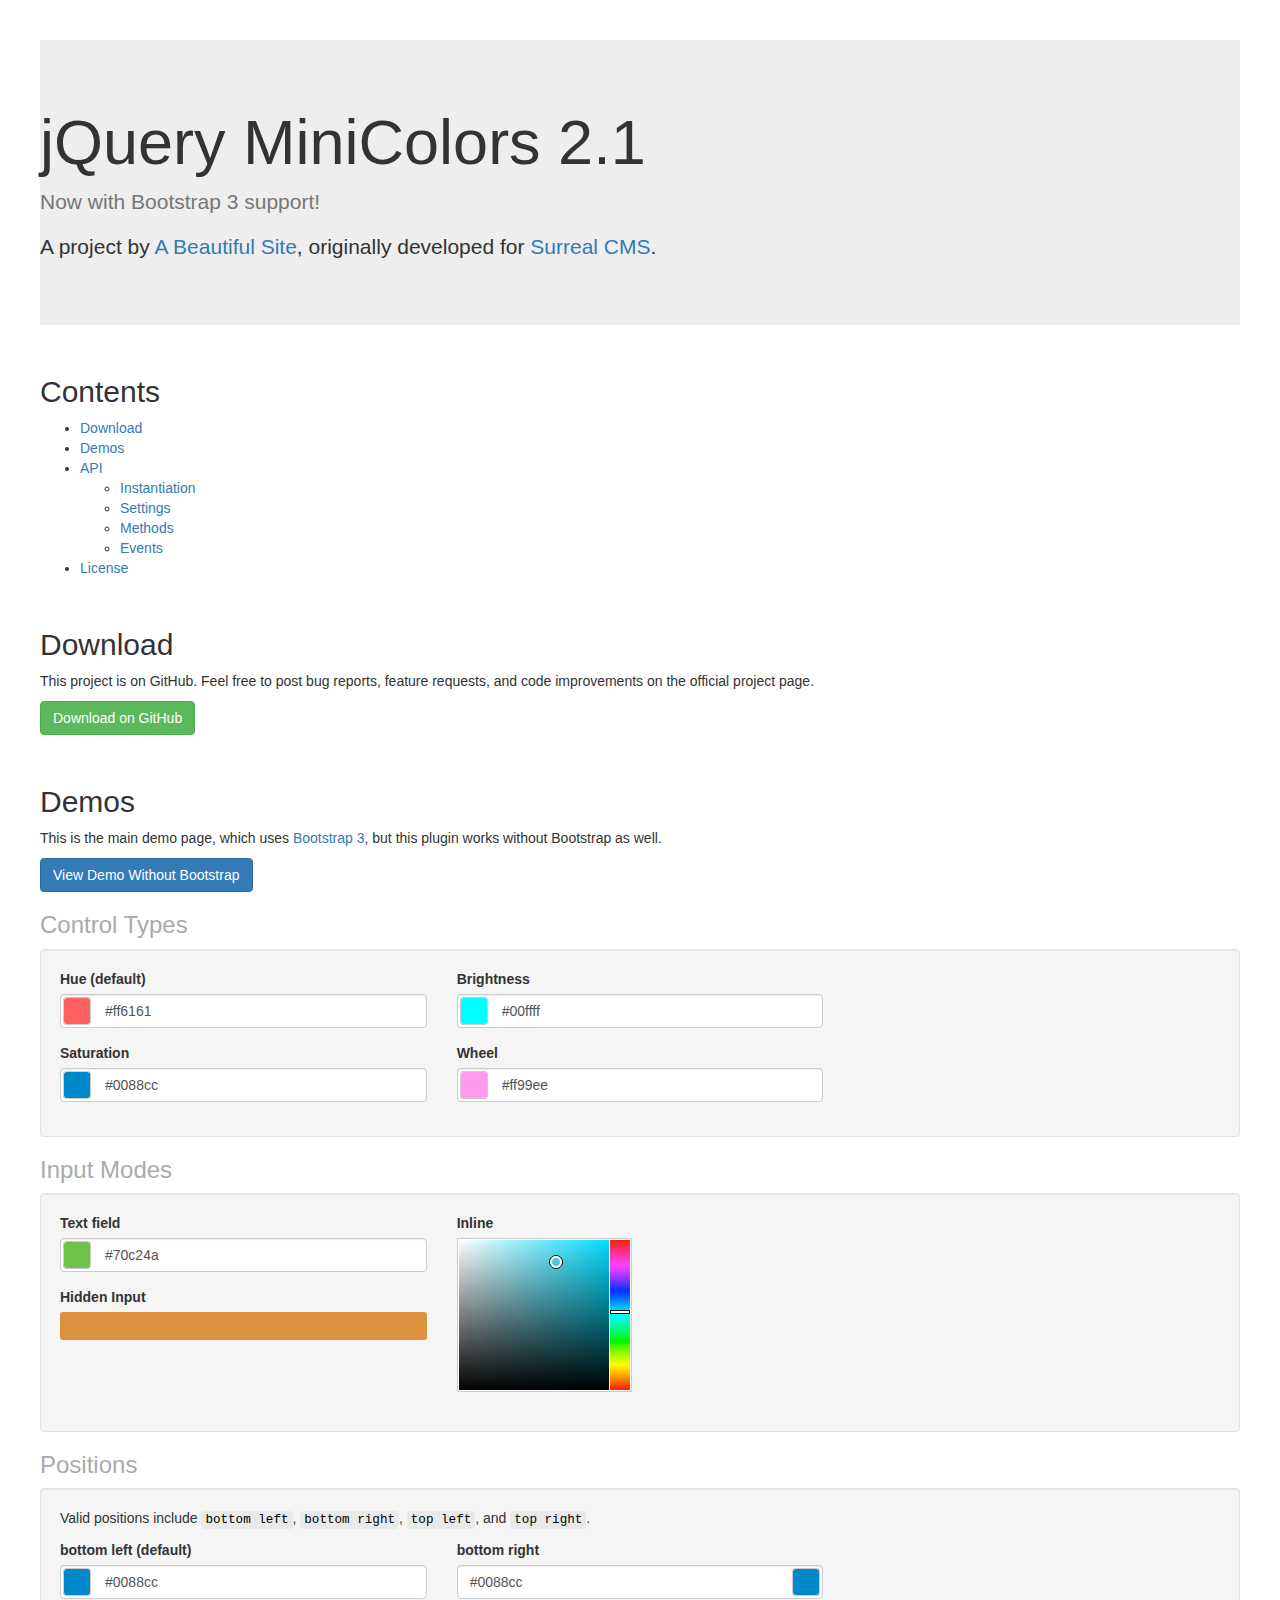
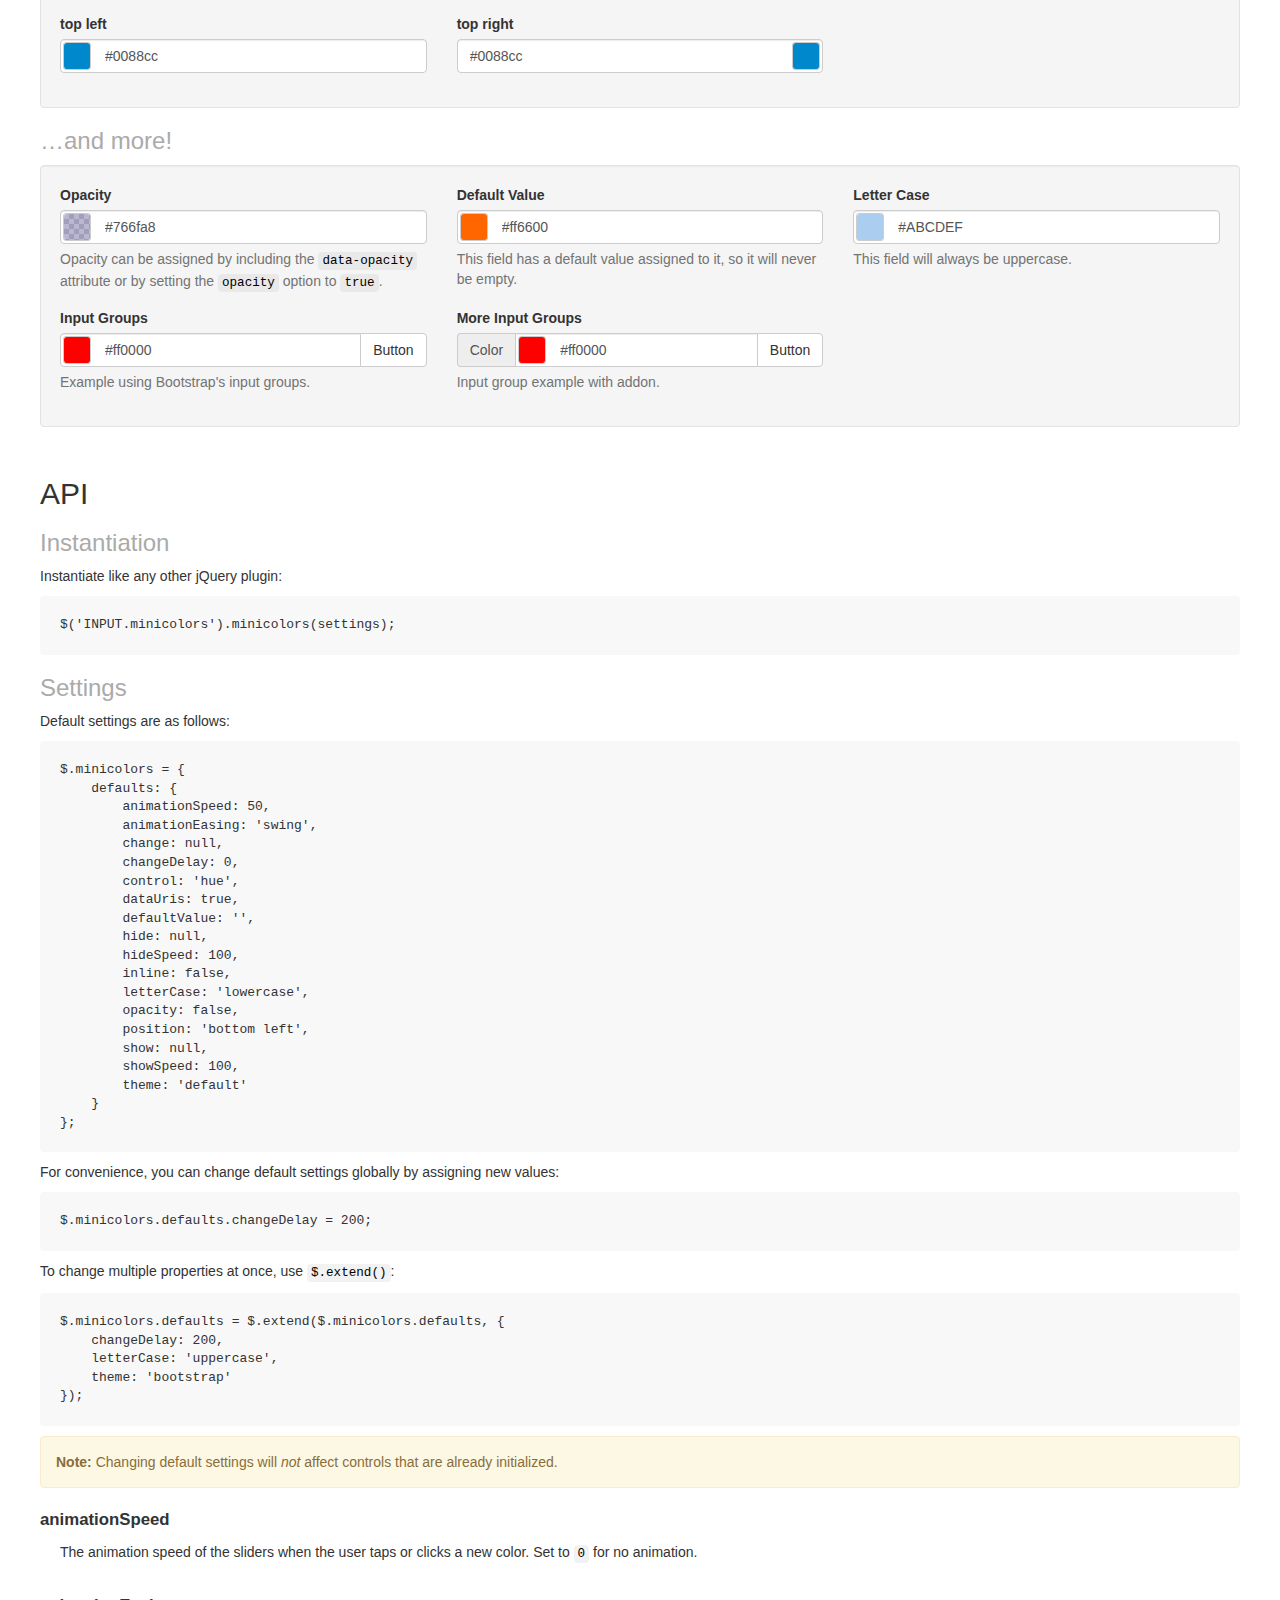
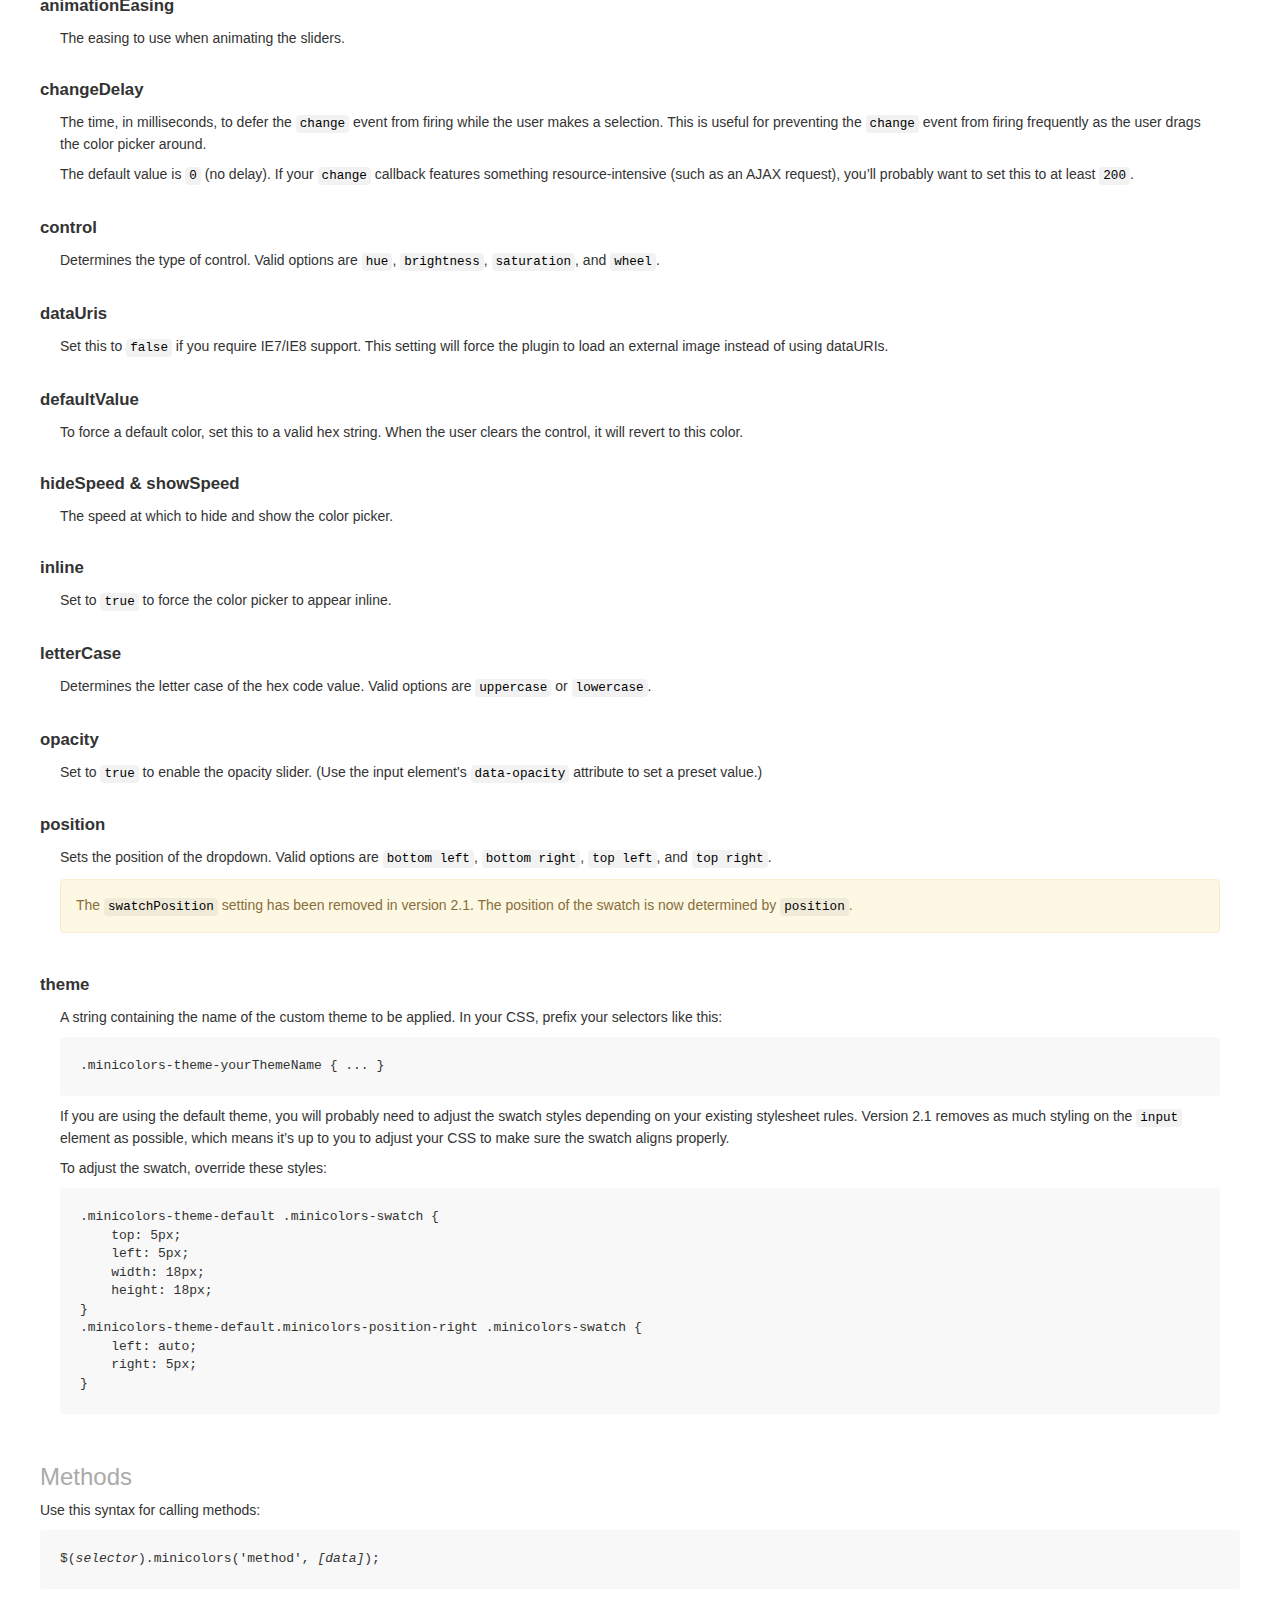
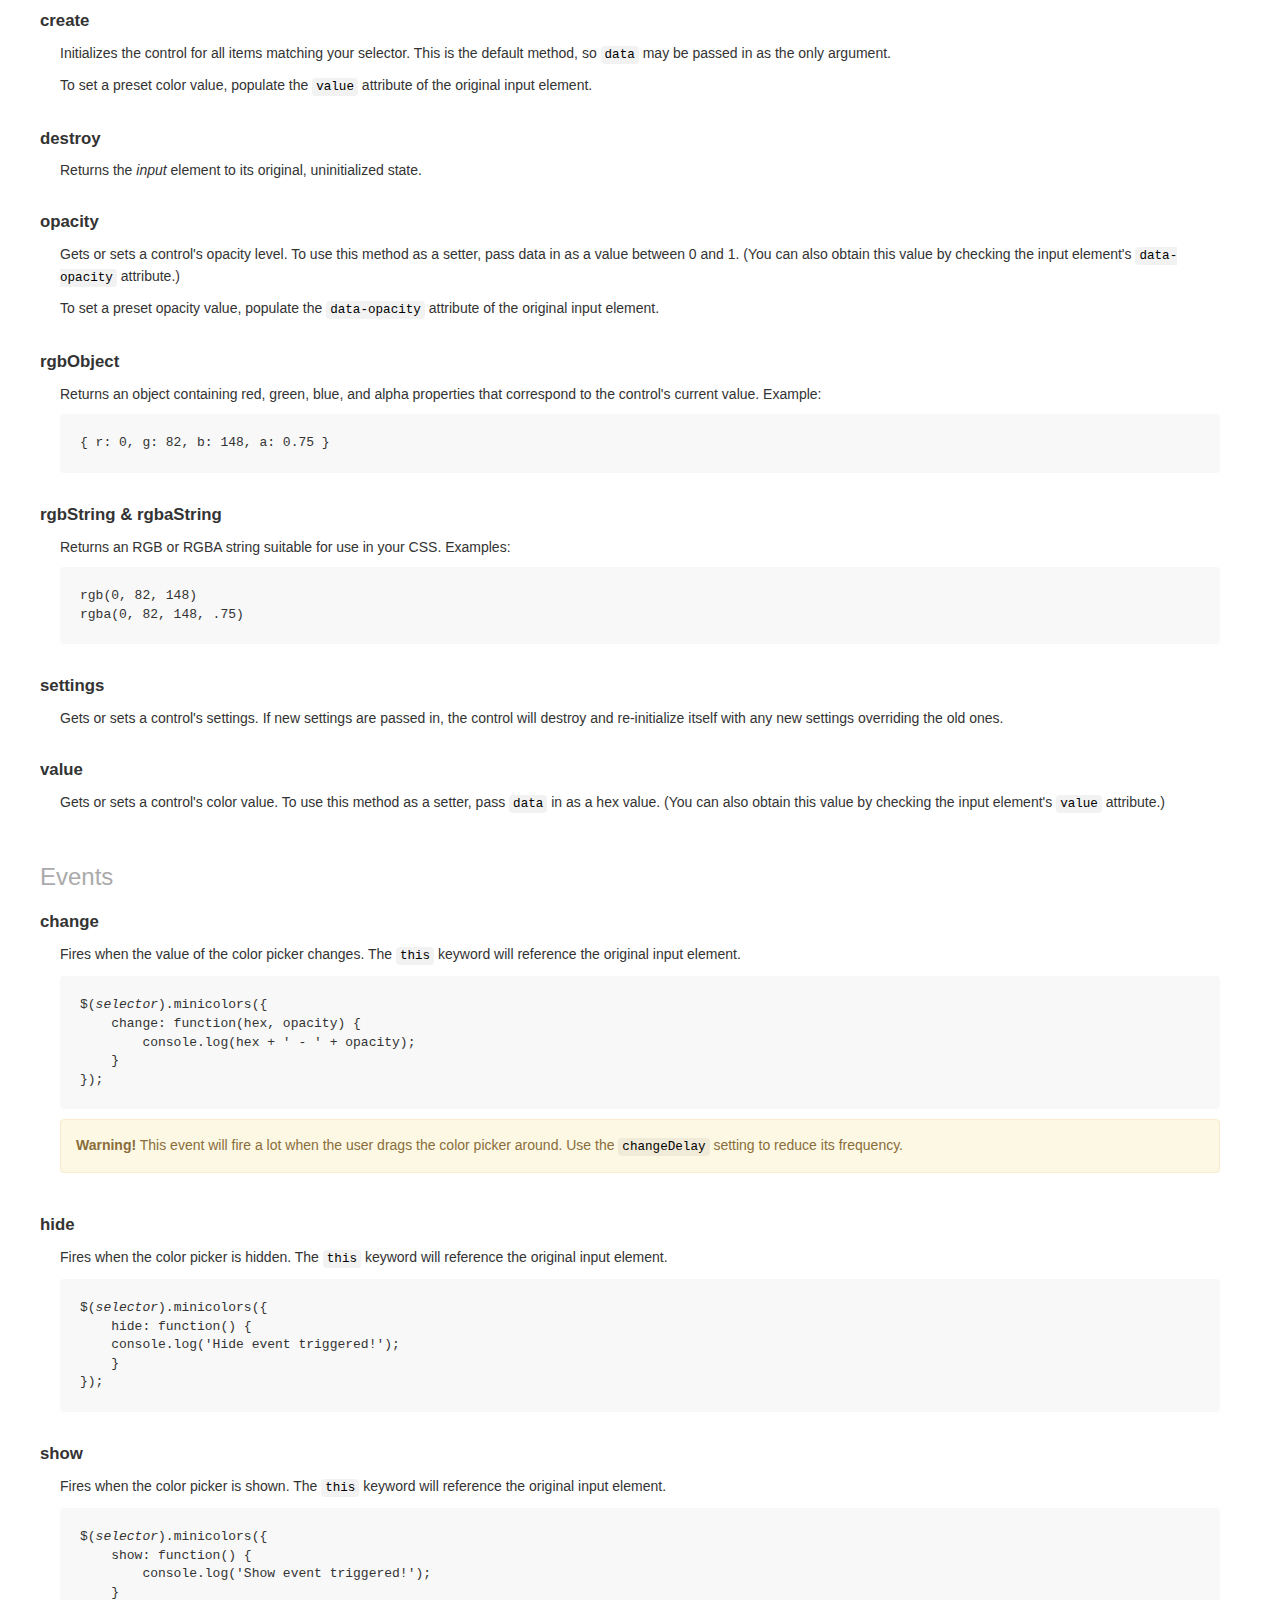
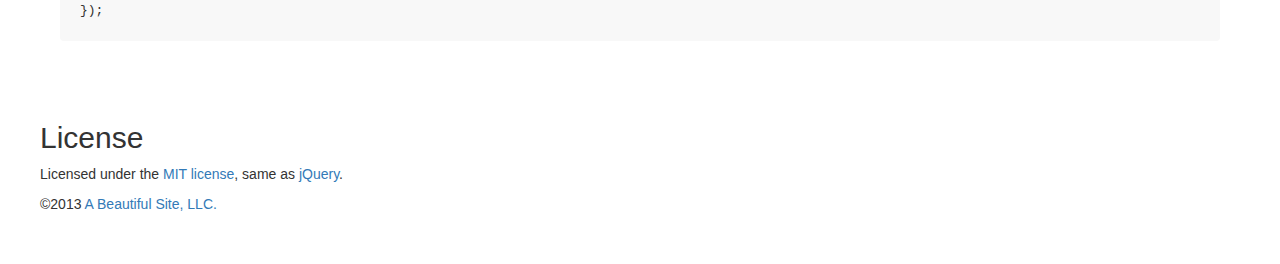
<file: bower_components/minicolors/index.html>
<!DOCTYPE html>
<html>
<head>
    <title>jQuery MiniColors</title>
    <meta charset="utf-8">

    <!-- jQuery -->
    <script src="//ajax.googleapis.com/ajax/libs/jquery/1.10.2/jquery.min.js"></script>

    <!-- Bootstrap 3 -->
    <link rel="stylesheet" href="//netdna.bootstrapcdn.com/bootstrap/3.3.1/css/bootstrap.min.css">
    <script src="//netdna.bootstrapcdn.com/bootstrap/3.3.1/js/bootstrap.min.js"></script>

    <!-- MiniColors -->
    <script src="jquery.minicolors.js"></script>
    <link rel="stylesheet" href="jquery.minicolors.css">

    <style>
        dl {
            margin: 20px 0;
        }
        dt {
            font-size: 120%;
        }
        dd {
            padding: 10px 20px 20px 20px;
        }
        dd:last-child {
            border-bottom: none;
        }
        code {
            color: black;
            border: none;
            background: rgba(128, 128, 128, .1);
        }
        pre {
            background: #f8f8f8;
            border: none;
            color: #333;
            padding: 20px;
        }
        h2 {
            margin-top: 50px;
        }
        h3 {
            color: #aaa;
        }
    </style>

    <script>
        $(document).ready( function() {

            $('.demo').each( function() {
                //
                // Dear reader, it's actually very easy to initialize MiniColors. For example:
                //
                //  $(selector).minicolors();
                //
                // The way I've done it below is just for the demo, so don't get confused
                // by it. Also, data- attributes aren't supported at this time...they're
                // only used for this demo.
                //
                $(this).minicolors({
                    control: $(this).attr('data-control') || 'hue',
                    defaultValue: $(this).attr('data-defaultValue') || '',
                    inline: $(this).attr('data-inline') === 'true',
                    letterCase: $(this).attr('data-letterCase') || 'lowercase',
                    opacity: $(this).attr('data-opacity'),
                    position: $(this).attr('data-position') || 'bottom left',
                    change: function(hex, opacity) {
                        if( !hex ) return;
                        if( opacity ) hex += ', ' + opacity;
                        if( typeof console === 'object' ) {
                            console.log(hex);
                        }
                    },
                    theme: 'bootstrap'
                });

            });

        });
    </script>
</head>
<body>
    <div class="row" style="margin: 40px 40px;">
        <div class="col-12">

            <!-- Intro -->
            <div id="intro" class="jumbotron">
                <h1>jQuery MiniColors 2.1</h1>
                <p class="text-muted">
                    Now with Bootstrap 3 support!
                </p>
                <p>
                    A project by <a href="http://www.abeautifulsite.net/">A Beautiful Site</a>,
                    originally developed for <a href="http://www.surrealcms.com/">Surreal CMS</a>.
                </p>
            </div>

            <!-- Contents -->
            <h2 id="contents">Contents</h2>
            <ul>
                <li><a href="#download">Download</a></li>
                <li><a href="#demos">Demos</a></li>
                <li><a href="#api">API</a>
                    <ul>
                        <li><a href="#instantiation">Instantiation</a></li>
                        <li><a href="#settings">Settings</a></li>
                        <li><a href="#methods">Methods</a></li>
                        <li><a href="#events">Events</a></li>
                    </ul>
                </li>
                <li><a href="#license">License</a></li>
            </ul>

            <!-- Download -->
            <h2 id="download">Download</h2>
            <p>
                This project is on GitHub. Feel free to post bug reports, feature requests, and code
                improvements on the official project page.
            </p>
            <p>
                <a href="https://github.com/claviska/jquery-minicolors" class="btn btn-success">Download on GitHub</a>
            </p>

            <!-- Demos -->
            <h2 id="demos">Demos</h2>
            <p>
                This is the main demo page, which uses <a href="http://getbootstrap.com/">Bootstrap 3</a>,
                but this plugin works without Bootstrap as well.
            </p>
            <p>
                <a href="without-bootstrap.html" class="btn btn-primary">View Demo Without Bootstrap</a>
            </p>

            <!-- Control types -->
            <h3>Control Types</h3>
            <div class="well">
                <div class="row">
                    <div class="col-lg-4 col-sm-4 col-12">

                        <div class="form-group">
                            <label for="hue-demo">Hue (default)</label>
                            <input type="text" id="hue-demo" class="form-control demo" data-control="hue" value="#ff6161">
                        </div>
                        <div class="form-group">
                            <label for="saturation-demo">Saturation</label>
                            <input type="text" id="saturation-demo" class="form-control demo" data-control="saturation" value="#0088cc">
                        </div>
                    </div>

                    <div class="col-lg-4 col-sm-4 col-12">
                        <div class="form-group">
                            <label for="brightness-demo">Brightness</label>
                            <input type="text" id="brightness-demo" class="form-control demo" data-control="brightness" value="#00ffff">
                        </div>
                        <div class="form-group">
                            <label for="wheel-demo">Wheel</label>
                            <input type="text" id="wheel-demo" class="form-control demo" data-control="wheel" value="#ff99ee">
                        </div>
                    </div>
                </div>
            </div>

            <!-- Input modes -->
            <h3>Input Modes</h3>
            <div class="well">
                <div class="row">
                    <div class="col-lg-4 col-sm-4 col-12">
                        <div class="form-group">
                            <label for="text-field">Text field</label>
                            <br>
                            <input type="text" id="text-field" class="form-control demo" value="#70c24a">
                        </div>
                        <div class="form-group">
                            <label for="hidden-input">Hidden Input</label>
                            <br>
                            <input type="hidden" id="hidden-input" class="demo" value="#db913d">
                        </div>
                    </div>
                    <div class="col-lg-4 col-sm-4 col-12">
                        <div class="form-group">
                            <label for="inline">Inline</label>
                            <br>
                            <input type="text" id="inline" class="form-control demo" data-inline="true" value="#4fc8db">
                        </div>
                    </div>
                </div>
            </div>

            <!-- Positions -->
            <h3>Positions</h3>
            <div class="well">
                <p>
                    Valid positions include <code>bottom left</code>, <code>bottom right</code>, <code>top
                    left</code>, and <code>top right</code>.
                </p>
                <div class="row">
                    <div class="col-lg-4 col-sm-4 col-12">
                        <div class="form-group">
                            <label for="position-bottom-left">bottom left (default)</label>
                            <input type="text" id="position-bottom-left" class="form-control demo" data-position="bottom left" value="#0088cc">
                        </div>
                        <div class="form-group">
                            <label for="position-top-left">top left</label>
                            <input type="text" id="position-top-left" class="form-control demo" data-position="top left" value="#0088cc">
                        </div>
                    </div>
                    <div class="col-lg-4 col-sm-4 col-12">
                        <div class="form-group">
                            <label for="position-bottom-right">bottom right</label>
                            <input type="text" id="position-bottom-right" class="form-control demo" data-position="bottom right" value="#0088cc">
                        </div>
                        <div class="form-group">
                            <label for="position-top-right">top right</label>
                            <input type="text" id="position-top-right" class="form-control demo" data-position="top right" value="#0088cc">
                        </div>
                    </div>
                    <div class="col-lg-4 col-sm-4 col-12">
                    </div>
                </div>
            </div>

            <!-- and more -->
            <h3>&hellip;and more!</h3>
            <div class="well">
                <div class="row">
                    <div class="col-lg-4 col-sm-4 col-12">
                        <div class="form-group">
                            <label for="opacity">Opacity</label>
                            <br>
                            <input type="text" id="opacity" class="form-control demo" data-opacity=".5" value="#766fa8">
                            <span class="help-block">
                                Opacity can be assigned by including the <code>data-opacity</code> attribute
                                or by setting the <code>opacity</code> option to <code>true</code>.
                            </span>
                        </div>
                    </div>
                    <div class="col-lg-4 col-sm-4 col-12">
                        <div class="form-group">
                            <label for="default-value">Default Value</label>
                            <br>
                            <input type="text" id="default-value" class="form-control demo" data-defaultValue="#ff6600">
                            <span class="help-block">
                                This field has a default value assigned to it, so it will never be empty.
                            </span>
                        </div>
                    </div>
                    <div class="col-lg-4 col-sm-4 col-12">
                        <div class="form-group">
                            <label for="letter-case">Letter Case</label>
                            <br>
                            <input type="text" id="letter-case" class="form-control demo" data-letterCase="uppercase" value="#abcdef">
                            <span class="help-block">
                                This field will always be uppercase.
                            </span>
                        </div>
                    </div>
                </div>
                <div class="row">
                    <div class="col-lg-4 col-sm-4 col-12">
                        <div class="form-group">
                            <label for="input-group">Input Groups</label>
                            <div class="input-group">
                                <input type="text" id="input-group" class="form-control demo" value="#ff0000"/>
                                <span class="input-group-btn">
                                    <button class="btn btn-default" type="button">Button</button>
                                </span>
                            </div>
                            <span class="help-block">
                                Example using Bootstrap's input groups.
                            </span>
                        </div>
                    </div>
                    <div class="col-lg-4 col-sm-4 col-12">
                        <div class="form-group">
                            <label for="more-input-group">More Input Groups</label>
                            <div class="input-group">
                                <span class="input-group-addon">Color</span>
                                <input type="text" id="more-input-group" class="form-control demo" value="#ff0000"/>
                                <span class="input-group-btn">
                                    <button class="btn btn-default" type="button">Button</button>
                                </span>
                            </div>
                            <span class="help-block">
                                Input group example with addon.
                            </span>
                        </div>
                    </div>
                </div>
            </div>

            <!-- API -->
            <h2 id="api">API</h2>

            <!-- Instantiation -->
            <h3 id="instantiation">Instantiation</h3>
            <p>
                Instantiate like any other jQuery plugin:
            </p>
            <pre>$('INPUT.minicolors').minicolors(settings);</pre>

            <!-- Settings -->
            <h3 id="settings">Settings</h3>

            <p>
                Default settings are as follows:
            </p>
<pre>
$.minicolors = {
    defaults: {
        animationSpeed: 50,
        animationEasing: 'swing',
        change: null,
        changeDelay: 0,
        control: 'hue',
        dataUris: true,
        defaultValue: '',
        hide: null,
        hideSpeed: 100,
        inline: false,
        letterCase: 'lowercase',
        opacity: false,
        position: 'bottom left',
        show: null,
        showSpeed: 100,
        theme: 'default'
    }
};
</pre>
            <p>
                For convenience, you can change default settings globally by assigning new values:
            </p>
<pre>
$.minicolors.defaults.changeDelay = 200;
</pre>
            <p>
                To change multiple properties at once, use <code>$.extend()</code>:
            </p>
<pre>
$.minicolors.defaults = $.extend($.minicolors.defaults, {
    changeDelay: 200,
    letterCase: 'uppercase',
    theme: 'bootstrap'
});
</pre>
            <p class="alert alert-warning">
                <strong>Note:</strong> Changing default settings will <em>not</em> affect controls that
                are already initialized.
            </p>



            <dl>
                <dt>animationSpeed</dt>
                <dd>
                    <p>
                        The animation speed of the sliders when the user taps or clicks a new color. Set to
                        <code>0</code> for no animation.
                    </p>
                </dd>

                <dt>animationEasing</dt>
                <dd>
                    <p>
                        The easing to use when animating the sliders.
                    </p>
                </dd>

                <dt>changeDelay</dt>
                <dd>
                    <p>
                        The time, in milliseconds, to defer the <code>change</code> event from firing while
                        the user makes a selection. This is useful for preventing the <code>change</code> event
                        from firing frequently as the user drags the color picker around.
                    </p>
                    <p>
                        The default value is <code>0</code> (no delay). If your <code>change</code> callback
                        features something resource-intensive (such as an AJAX request), you’ll probably want
                        to set this to at least <code>200</code>.
                    </p>
                </dd>

                <dt>control</dt>
                <dd>
                    <p>
                        Determines the type of control. Valid options are <code>hue</code>, <code>brightness</code>,
                        <code>saturation</code>, and <code>wheel</code>.
                    </p>
                </dd>

                <dt>dataUris</dt>
                <dd>
                    <p>
                        Set this to <code>false</code> if you require IE7/IE8 support. This setting will
                        force the plugin to load an external image instead of using dataURIs.
                    </p>
                </dd>

                <dt>defaultValue</dt>
                <dd>
                    <p>
                        To force a default color, set this to a valid hex string. When the user clears the
                        control, it will revert to this color.
                    </p>
                </dd>

                <dt>hideSpeed &amp; showSpeed</dt>
                <dd>
                    <p>
                        The speed at which to hide and show the color picker.
                    </p>
                </dd>

                <dt>inline</dt>
                <dd>
                    <p>
                        Set to <code>true</code> to force the color picker to appear inline.
                    </p>
                </dd>

                <dt>letterCase</dt>
                <dd>
                    <p>
                        Determines the letter case of the hex code value. Valid options are <code>uppercase</code>
                        or <code>lowercase</code>.
                    </p>
                </dd>

                <dt>opacity</dt>
                <dd>
                    <p>
                        Set to <code>true</code> to enable the opacity slider. (Use the input element's
                        <code>data-opacity</code> attribute to set a preset value.)
                    </p>
                </dd>

                <dt>position</dt>
                <dd>
                    <p>
                        Sets the position of the dropdown. Valid options are <code>bottom left</code>,
                        <code>bottom right</code>, <code>top left</code>, and <code>top right</code>.
                    </p>
                    <p class="alert alert-warning">
                        The <code>swatchPosition</code> setting has been removed in version 2.1. The position
                        of the swatch is now determined by <code>position</code>.
                    </p>
                </dd>

                <dt>theme</dt>
                <dd>
                    <p>
                        A string containing the name of the custom theme to be applied. In your CSS, prefix
                        your selectors like this:
                    </p>
<pre>
.minicolors-theme-yourThemeName { ... }
</pre>
                    <p>
                        If you are using the default theme, you will probably need to adjust the swatch
                        styles depending on your existing stylesheet rules. Version 2.1 removes as much
                        styling on the <code>input</code> element as possible, which means it’s up to
                        you to adjust your CSS to make sure the swatch aligns properly.
                    </p>
                    <p>
                        To adjust the swatch, override these styles:
                    </p>
<pre>
.minicolors-theme-default .minicolors-swatch {
    top: 5px;
    left: 5px;
    width: 18px;
    height: 18px;
}
.minicolors-theme-default.minicolors-position-right .minicolors-swatch {
    left: auto;
    right: 5px;
}
</pre>
                    </div>
                </dd>
            </dl>

            <!-- Methods -->
            <h3 id="methods">Methods</h3>
            <p>Use this syntax for calling methods:</p>
            <pre>$(<em>selector</em>).minicolors('method', <em>[data]</em>);</pre>
            <dl>
                <dt>create</dt>
                <dd>
                    <p>
                        Initializes the control for all items matching your selector. This is the default
                        method, so <code>data</code> may be passed in as the only argument.
                    </p>
                    <p>
                        To set a preset color value, populate the <code>value</code> attribute of the original
                        input element.
                    </p>
                </dd>

                <dt>destroy</dt>
                <dd>
                    <p>
                        Returns the <em>input</em> element to its original, uninitialized state.
                    </p>
                </dd>

                <dt>opacity</dt>
                <dd>
                    <p>
                        Gets or sets a control's opacity level. To use this method as a setter, pass data in
                        as a value between 0 and 1. (You can also obtain this value by checking the input
                        element's <code>data-opacity</code> attribute.)
                    </p>
                    <p>
                        To set a preset opacity value, populate the <code>data-opacity</code> attribute of the
                        original input element.
                    </p>
                </dd>

                <dt>rgbObject</dt>
                <dd>
                    <p>
                        Returns an object containing red, green, blue, and alpha properties that correspond to
                        the control's current value. Example:
                    </p>
                    <pre>{ r: 0, g: 82, b: 148, a: 0.75 }</pre>
                </dd>

                <dt>rgbString &amp; rgbaString</dt>
                <dd>
                    <p>
                        Returns an RGB or RGBA string suitable for use in your CSS. Examples:
                    </p>
<pre>
rgb(0, 82, 148)
rgba(0, 82, 148, .75)
</pre>
                </dd>

                <dt>settings</dt>
                <dd>
                    <p>
                        Gets or sets a control's settings. If new settings are passed in, the control will
                        destroy and re-initialize itself with any new settings overriding the old ones.
                    </p>
                </dd>

                <dt>value</dt>
                <dd>
                    <p>
                        Gets or sets a control's color value. To use this method as a setter, pass
                        <code>data</code> in as a hex value. (You can also obtain this value by checking the
                        input element's <code>value</code> attribute.)
                    </p>
                </dd>
            </dl>

            <!-- Events -->
            <h3 id="events">Events</h3>
            <dl>
                <dt>change</dt>
                <dd>
                    <p>Fires when the value of the color picker changes. The <code>this</code> keyword will reference the original input element.
<pre>
$(<em>selector</em>).minicolors({
    change: function(hex, opacity) {
        console.log(hex + ' - ' + opacity);
    }
});
</pre>
                    <p class="alert alert-warning">
                        <strong>Warning!</strong> This event will fire a lot when the user drags the
                        color picker around. Use the <code>changeDelay</code> setting to reduce its
                        frequency.
                    </p>
                </dd>

                <dt>hide</dt>
                <dd>
                    <p>
                        Fires when the color picker is hidden. The <code>this</code> keyword will reference
                        the original input element.
                    </p>
<pre>
$(<em>selector</em>).minicolors({
    hide: function() {
    console.log('Hide event triggered!');
    }
});
</pre>
                </dd>

                <dt>show</dt>
                <dd>
                    <p>
                        Fires when the color picker is shown. The <code>this</code> keyword will reference
                        the original input element.
                    </p>
<pre>
$(<em>selector</em>).minicolors({
    show: function() {
        console.log('Show event triggered!');
    }
});
</pre>
                </dd>
            </dl>

            <h2 id="license">License</h2>
            <p>
                Licensed under the <a href="http://opensource.org/licenses/MIT">MIT license</a>,
                same as <a href="https://jquery.org/license/">jQuery</a>.
            </p>
            <p>
                &copy;2013 <a href="http://www.abeautifulsite.net/">A Beautiful Site, LLC.</a>
            </p>
        </div>
    </div>
</body>
</html>
</file>
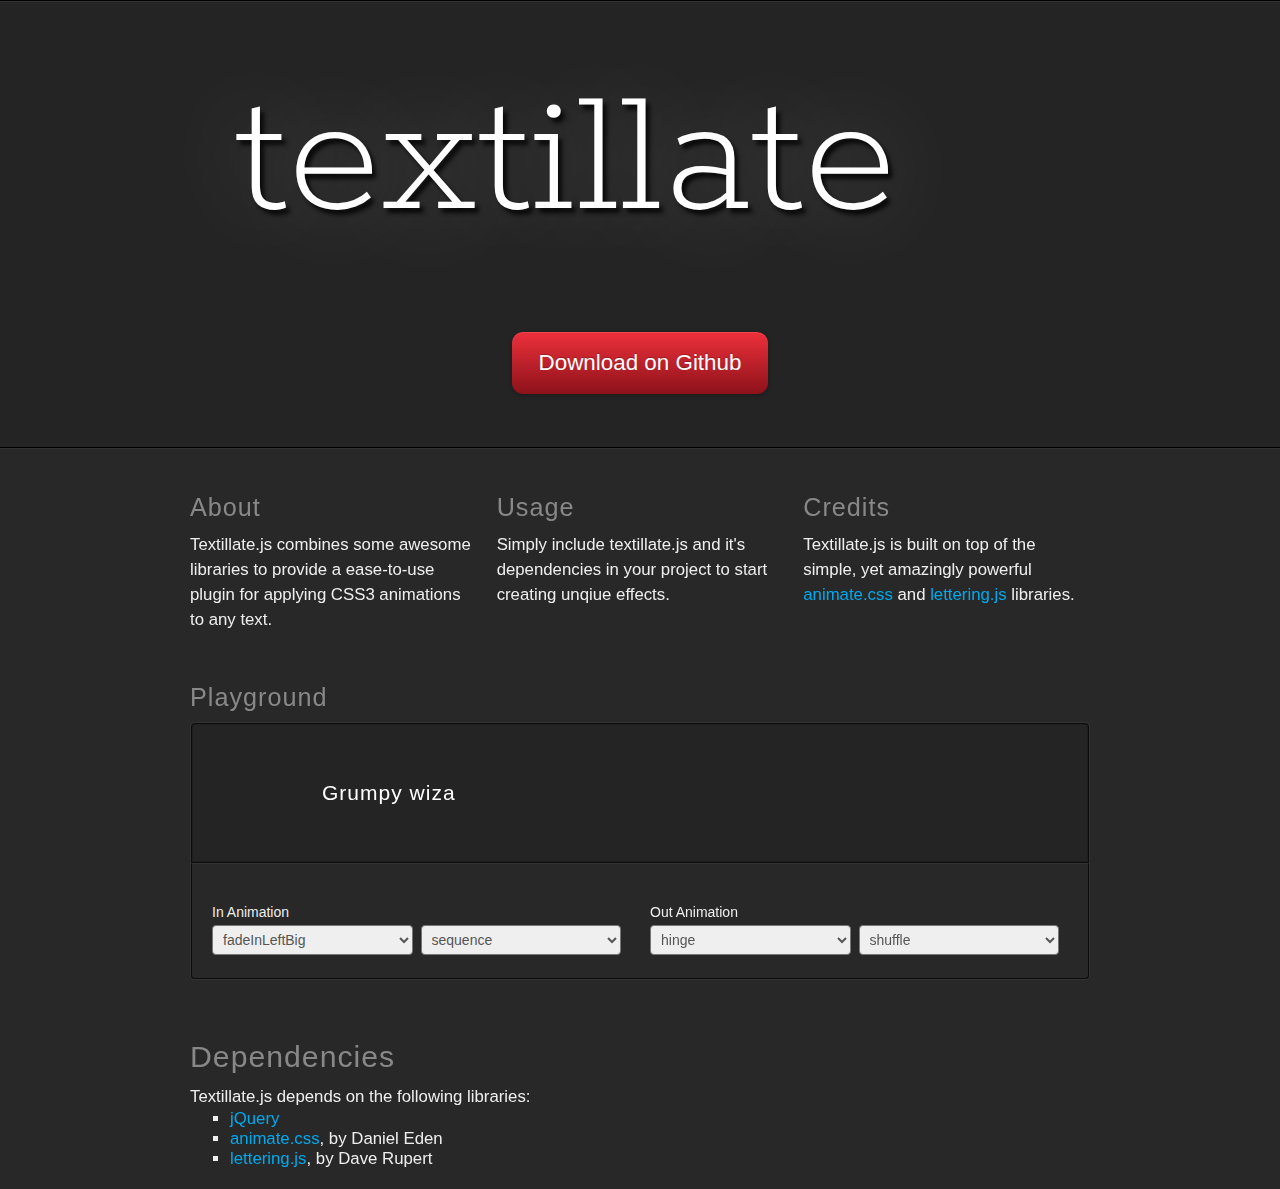
<file: bower_components/textillate/index.html>
<!DOCTYPE HTML>
<html>
  <meta charset="utf-8">
  <meta http-equiv="X-UA-Compatible" content="chrome=1">
  <meta name="viewport" content="width=device-width, initial-scale=1.0">
  <title>Textillate.js</title>
  <link href="assets/animate.css" rel="stylesheet">
  <link href="assets/style.css" rel="stylesheet">
  <link href='http://fonts.googleapis.com/css?family=Rokkitt' rel='stylesheet' type='text/css'>
  <body>
  	<!--<a href="https://github.com/jschr/textillate"><img style="position: absolute; top: 0; right: 0; border: 0;" src="https://s3.amazonaws.com/github/ribbons/forkme_right_darkblue_121621.png" alt="Fork me on GitHub"></a>-->
    <div class="decal"></div>
		<div class="jumbotron">
			<div class="container">
  		  <h1 class="glow in tlt">textillate.js</h1>
  		  <p class="tlt" data-in-effect="bounceInDown">
  		  	A simple plugin for CSS3 text animations.
  		  </p>
        <a href="https://github.com/jschr/textillate" class="btn fade in">Download on Github</a>
  		</div>
  	</div>
    <div class="decal"></div>
  	<div class="container fade in">
      <div class="about">
        <div class="grid grid-pad">
          <section class="col-1-3">
            <h2>About</h2>
            <p>Textillate.js combines some awesome libraries to provide a ease-to-use plugin for applying CSS3 animations to any text.</p>
          </section>
          <section class="col-1-3">
            <h2>Usage</h2>
            <p>Simply include textillate.js and it's dependencies in your project to start creating unqiue effects.</p>
          </section>
          <section class="col-1-3">
            <h2>Credits</h2>
            <p>Textillate.js is built on top of the simple, yet amazingly powerful <a href="http://daneden.me/animate">animate.css</a> and <a href="http://letteringjs.com">lettering.js</a> libraries.</p>
          </section>
        </div>
      </div>
      <!--<div class="grid grid-pad">
        <section class="col-1-1">
          <h2>Examples</h2>
          <pre><code class="xml"><span id="example">Some Text</span></code></pre>
          <pre><code class="javascript">$('#example').textillate()</code></pre>
        </section>
      </div>-->
      <div class="grid grid-pad">
        <section class="col-1-1">
            <h2>Playground</h2>
            <div class="playground grid">
              <div class="col-1-1 viewport">
                  <div class="tlt">
                    <ul class="texts" style="display: none">
                      <li>Grumpy wizards make toxic brew for the evil Queen and Jack.</li>
                      <li>The quick brown fox jumps over the lazy dog.</li>
                    </ul>
                  </div>
              </div>
              <div class="col-1-1 controls" style="padding-right: 0">
                <form class="grid grid-pad">
                  <div class="control col-1-2">
                    <label>In Animation</label>
                    <select data-key="effect" data-type="in"></select>
                    <select data-key="type" data-type="in">
                      <option value="">sequence</option>
                      <option value="reverse">reverse</option>
                      <option value="sync">sync</option>
                      <option value="shuffle">shuffle</option>
                    </select>
                  </div>
                  <div class="control col-1-2">
                    <label>Out Animation</label>
                    <select data-key="effect" data-type="out"></select>
                    <select data-key="type" data-type="out">
                      <option value="">sequence</option>
                      <option value="reverse">reverse</option>
                      <option value="sync">sync</option>
                      <option selected="selected" value="shuffle">shuffle</option>
                    </select>
                  </div>
                </form>
              </div>
            </div>
        </section>
      </div>
      <div class="grid grid-pad">
        <section class="col-1-1 deps">
            <h2>Dependencies</h2>
            <p>Textillate.js depends on the following libraries: </p>
            <div>
              <ul>
                <li><a href="http://jquery.com/">jQuery</a></li>
                <li><a href="http://daneden.me/animate/">animate.css</a>, by Daniel Eden</li>
                <li><a href="http://letteringjs.com/">lettering.js</a>, by Dave Rupert</li>
              </ul>
            </div>
        </section>
      </div>
  	</div>

<script src="http://ajax.googleapis.com/ajax/libs/jquery/1.9.0/jquery.min.js"></script>
<script src="assets/jquery.fittext.js"></script>
<script src="assets/jquery.lettering.js"></script>
<script src="http://yandex.st/highlightjs/7.3/highlight.min.js"></script>
<script src="jquery.textillate.js"></script>
<script>hljs.initHighlightingOnLoad();</script>
<script>
  $(function (){
    var log = function (msg) {
      return function () {
        if (console) console.log(msg);
      }
    }
    $('code').each(function () {
      var $this = $(this);
      $this.text($this.html());
    })

    var animateClasses = 'flash bounce shake tada swing wobble pulse flip flipInX flipOutX flipInY flipOutY fadeIn fadeInUp fadeInDown fadeInLeft fadeInRight fadeInUpBig fadeInDownBig fadeInLeftBig fadeInRightBig fadeOut fadeOutUp fadeOutDown fadeOutLeft fadeOutRight fadeOutUpBig fadeOutDownBig fadeOutLeftBig fadeOutRightBig bounceIn bounceInDown bounceInUp bounceInLeft bounceInRight bounceOut bounceOutDown bounceOutUp bounceOutLeft bounceOutRight rotateIn rotateInDownLeft rotateInDownRight rotateInUpLeft rotateInUpRight rotateOut rotateOutDownLeft rotateOutDownRight rotateOutUpLeft rotateOutUpRight hinge rollIn rollOut';

    var $form = $('.playground form')
      , $viewport = $('.playground .viewport');

    var getFormData = function () {
      var data = { 
        loop: true, 
        in: { callback: log('in callback called.') }, 
        out: { callback: log('out callback called.') }
      };
      
      $form.find('[data-key="effect"]').each(function () {
        var $this = $(this)
          , key = $this.data('key')
          , type = $this.data('type');

          data[type][key] = $this.val();
      });

      $form.find('[data-key="type"]').each(function () {
        var $this = $(this)
          , key = $this.data('key')
          , type = $this.data('type')
          , val = $this.val();

          data[type].shuffle = (val === 'shuffle');
          data[type].reverse = (val === 'reverse');
          data[type].sync = (val === 'sync');
      });

      return data;
    };

    $.each(animateClasses.split(' '), function (i, value) {
      var type = '[data-type]'
        , option = '<option value="' + value + '">' + value + '</option>';

      if (/Out/.test(value) || value === 'hinge') {
        type = '[data-type="out"]';
      } else if (/In/.test(value)) {
        type = '[data-type="in"]';
      } 

      if (type) {
        $form.find('[data-key="effect"]' + type).append(option);        
      }
    });

    $form.find('[data-key="effect"][data-type="in"]').val('fadeInLeftBig');
    $form.find('[data-key="effect"][data-type="out"]').val('hinge');

    $('.jumbotron h1')
      .fitText(0.5)
      .textillate({ in: { effect: 'flipInY' }});
    
    $('.jumbotron p')
      .fitText(3.2, { maxFontSize: 18 })
      .textillate({ initialDelay: 1000, in: { delay: 3, shuffle: true } });

    setTimeout(function () {
        $('.fade').addClass('in');
    }, 250);

    setTimeout(function () {
      $('h1.glow').removeClass('in');
    }, 2000);

    var $tlt = $viewport.find('.tlt')
      .on('start.tlt', log('start.tlt triggered.'))
      .on('inAnimationBegin.tlt', log('inAnimationBegin.tlt triggered.'))
      .on('inAnimationEnd.tlt', log('inAnimationEnd.tlt triggered.'))
      .on('outAnimationBegin.tlt', log('outAnimationBegin.tlt triggered.'))
      .on('outAnimationEnd.tlt', log('outAnimationEnd.tlt triggered.'))
      .on('end.tlt', log('end.tlt'));
    
    $form.on('change', function () {
      var obj = getFormData();
      $tlt.textillate(obj);
    }).trigger('change');

  });

	</script>
  </body>
</html>
</file>
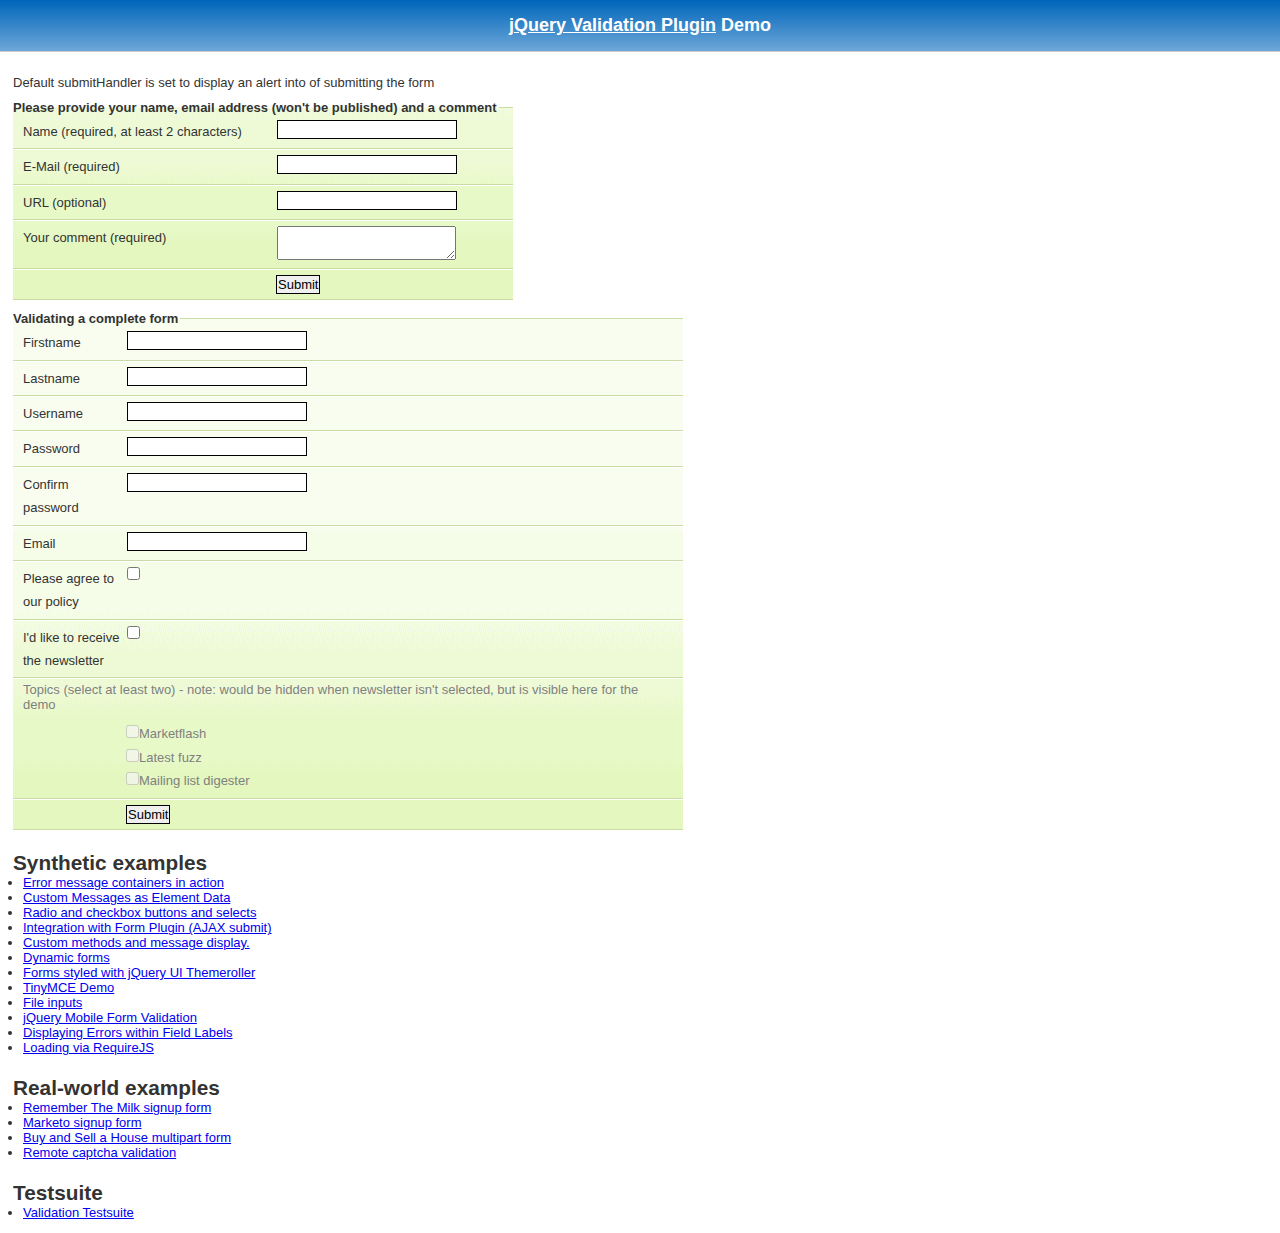
<file: Scripts/jquery-validation-1.13.1/demo/index.html>
<!DOCTYPE html>
<html lang="en">
<head>
	<meta charset="utf-8">
	<title>jQuery validation plug-in - main demo</title>
	<link rel="stylesheet" href="css/screen.css">
	<script src="../lib/jquery.js"></script>
	<script src="../dist/jquery.validate.js"></script>
	<script>
	$.validator.setDefaults({
		submitHandler: function() {
			alert("submitted!");
		}
	});

	$().ready(function() {
		// validate the comment form when it is submitted
		$("#commentForm").validate();

		// validate signup form on keyup and submit
		$("#signupForm").validate({
			rules: {
				firstname: "required",
				lastname: "required",
				username: {
					required: true,
					minlength: 2
				},
				password: {
					required: true,
					minlength: 5
				},
				confirm_password: {
					required: true,
					minlength: 5,
					equalTo: "#password"
				},
				email: {
					required: true,
					email: true
				},
				topic: {
					required: "#newsletter:checked",
					minlength: 2
				},
				agree: "required"
			},
			messages: {
				firstname: "Please enter your firstname",
				lastname: "Please enter your lastname",
				username: {
					required: "Please enter a username",
					minlength: "Your username must consist of at least 2 characters"
				},
				password: {
					required: "Please provide a password",
					minlength: "Your password must be at least 5 characters long"
				},
				confirm_password: {
					required: "Please provide a password",
					minlength: "Your password must be at least 5 characters long",
					equalTo: "Please enter the same password as above"
				},
				email: "Please enter a valid email address",
				agree: "Please accept our policy"
			}
		});

		// propose username by combining first- and lastname
		$("#username").focus(function() {
			var firstname = $("#firstname").val();
			var lastname = $("#lastname").val();
			if (firstname && lastname && !this.value) {
				this.value = firstname + "." + lastname;
			}
		});

		//code to hide topic selection, disable for demo
		var newsletter = $("#newsletter");
		// newsletter topics are optional, hide at first
		var inital = newsletter.is(":checked");
		var topics = $("#newsletter_topics")[inital ? "removeClass" : "addClass"]("gray");
		var topicInputs = topics.find("input").attr("disabled", !inital);
		// show when newsletter is checked
		newsletter.click(function() {
			topics[this.checked ? "removeClass" : "addClass"]("gray");
			topicInputs.attr("disabled", !this.checked);
		});
	});
	</script>
	<style>
	#commentForm {
		width: 500px;
	}
	#commentForm label {
		width: 250px;
	}
	#commentForm label.error, #commentForm input.submit {
		margin-left: 253px;
	}
	#signupForm {
		width: 670px;
	}
	#signupForm label.error {
		margin-left: 10px;
		width: auto;
		display: inline;
	}
	#newsletter_topics label.error {
		display: none;
		margin-left: 103px;
	}
	</style>
</head>
<body>
<h1 id="banner"><a href="http://jqueryvalidation.org/">jQuery Validation Plugin</a> Demo</h1>
<div id="main">
	<p>Default submitHandler is set to display an alert into of submitting the form</p>
	<form class="cmxform" id="commentForm" method="get" action="">
		<fieldset>
			<legend>Please provide your name, email address (won't be published) and a comment</legend>
			<p>
				<label for="cname">Name (required, at least 2 characters)</label>
				<input id="cname" name="name" minlength="2" type="text" required>
			</p>
			<p>
				<label for="cemail">E-Mail (required)</label>
				<input id="cemail" type="email" name="email" required>
			</p>
			<p>
				<label for="curl">URL (optional)</label>
				<input id="curl" type="url" name="url">
			</p>
			<p>
				<label for="ccomment">Your comment (required)</label>
				<textarea id="ccomment" name="comment" required></textarea>
			</p>
			<p>
				<input class="submit" type="submit" value="Submit">
			</p>
		</fieldset>
	</form>
	<form class="cmxform" id="signupForm" method="get" action="">
		<fieldset>
			<legend>Validating a complete form</legend>
			<p>
				<label for="firstname">Firstname</label>
				<input id="firstname" name="firstname" type="text">
			</p>
			<p>
				<label for="lastname">Lastname</label>
				<input id="lastname" name="lastname" type="text">
			</p>
			<p>
				<label for="username">Username</label>
				<input id="username" name="username" type="text">
			</p>
			<p>
				<label for="password">Password</label>
				<input id="password" name="password" type="password">
			</p>
			<p>
				<label for="confirm_password">Confirm password</label>
				<input id="confirm_password" name="confirm_password" type="password">
			</p>
			<p>
				<label for="email">Email</label>
				<input id="email" name="email" type="email">
			</p>
			<p>
				<label for="agree">Please agree to our policy</label>
				<input type="checkbox" class="checkbox" id="agree" name="agree">
			</p>
			<p>
				<label for="newsletter">I'd like to receive the newsletter</label>
				<input type="checkbox" class="checkbox" id="newsletter" name="newsletter">
			</p>
			<fieldset id="newsletter_topics">
				<legend>Topics (select at least two) - note: would be hidden when newsletter isn't selected, but is visible here for the demo</legend>
				<label for="topic_marketflash">
					<input type="checkbox" id="topic_marketflash" value="marketflash" name="topic">Marketflash
				</label>
				<label for="topic_fuzz">
					<input type="checkbox" id="topic_fuzz" value="fuzz" name="topic">Latest fuzz
				</label>
				<label for="topic_digester">
					<input type="checkbox" id="topic_digester" value="digester" name="topic">Mailing list digester
				</label>
				<label for="topic" class="error">Please select at least two topics you'd like to receive.</label>
			</fieldset>
			<p>
				<input class="submit" type="submit" value="Submit">
			</p>
		</fieldset>
	</form>
	<h3>Synthetic examples</h3>
	<ul>
		<li><a href="errorcontainer-demo.html">Error message containers in action</a>
		</li>
		<li><a href="custom-messages-data-demo.html">Custom Messages as Element Data</a>
		</li>
		<li><a href="radio-checkbox-select-demo.html">Radio and checkbox buttons and selects</a>
		</li>
		<li><a href="ajaxSubmit-integration-demo.html">Integration with Form Plugin (AJAX submit)</a>
		</li>
		<li><a href="custom-methods-demo.html">Custom methods and message display.</a>
		</li>
		<li><a href="dynamic-totals.html">Dynamic forms</a>
		</li>
		<li><a href="themerollered.html">Forms styled with jQuery UI Themeroller</a>
		</li>
		<li><a href="tinymce/">TinyMCE Demo</a>
		</li>
		<li><a href="file_input.html">File inputs</a>
		</li>
		<li><a href="jquerymobile.html">jQuery Mobile Form Validation</a>
		</li>
		<li><a href="errors-within-labels.html">Displaying Errors within Field Labels</a>
		</li>
		<li><a href="requirejs/index.html">Loading via RequireJS</a>
		</li>
	</ul>
	<h3>Real-world examples</h3>
	<ul>
		<li><a href="milk/">Remember The Milk signup form</a>
		</li>
		<li><a href="marketo/">Marketo signup form</a>
		</li>
		<li><a href="multipart/">Buy and Sell a House multipart form</a>
		</li>
		<li><a href="captcha/">Remote captcha validation</a>
		</li>
	</ul>
	<h3>Testsuite</h3>
	<ul>
		<li><a href="../test/">Validation Testsuite</a>
		</li>
	</ul>
</div>
</body>
</html>
</file>
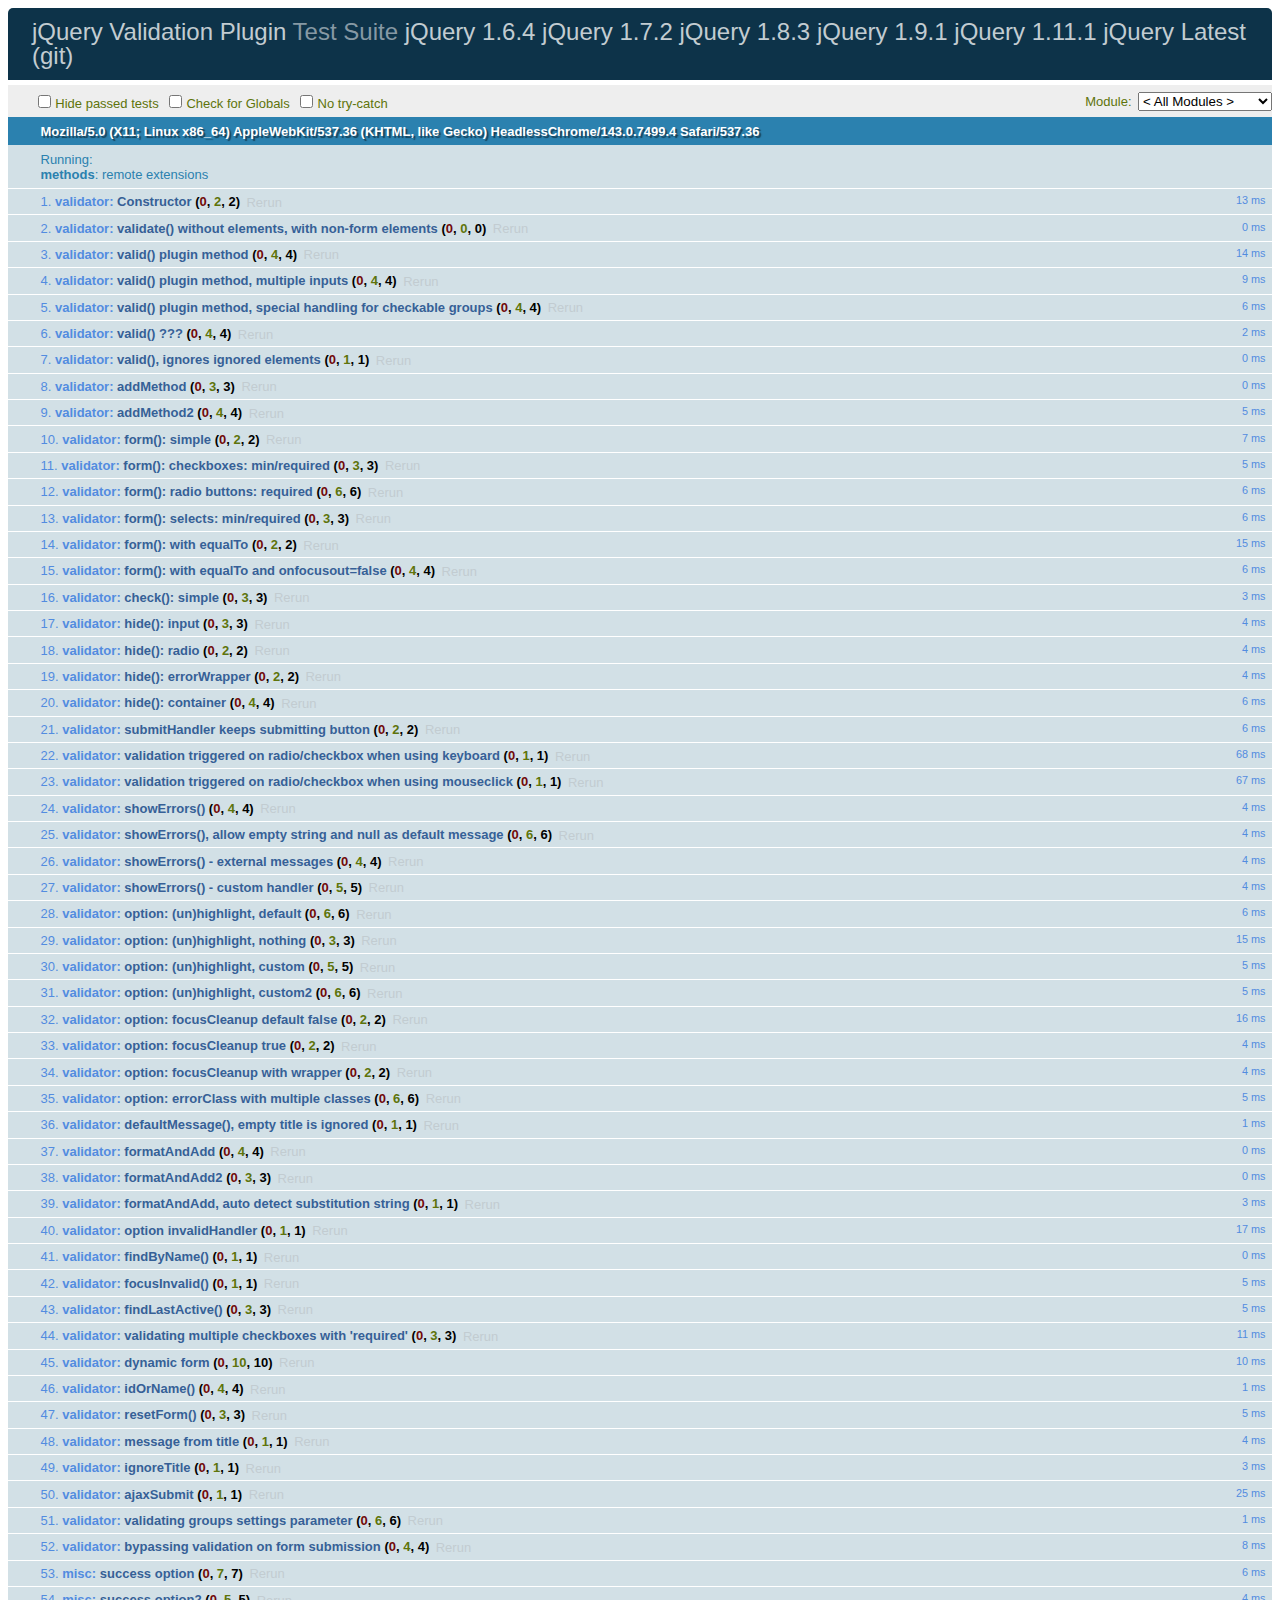
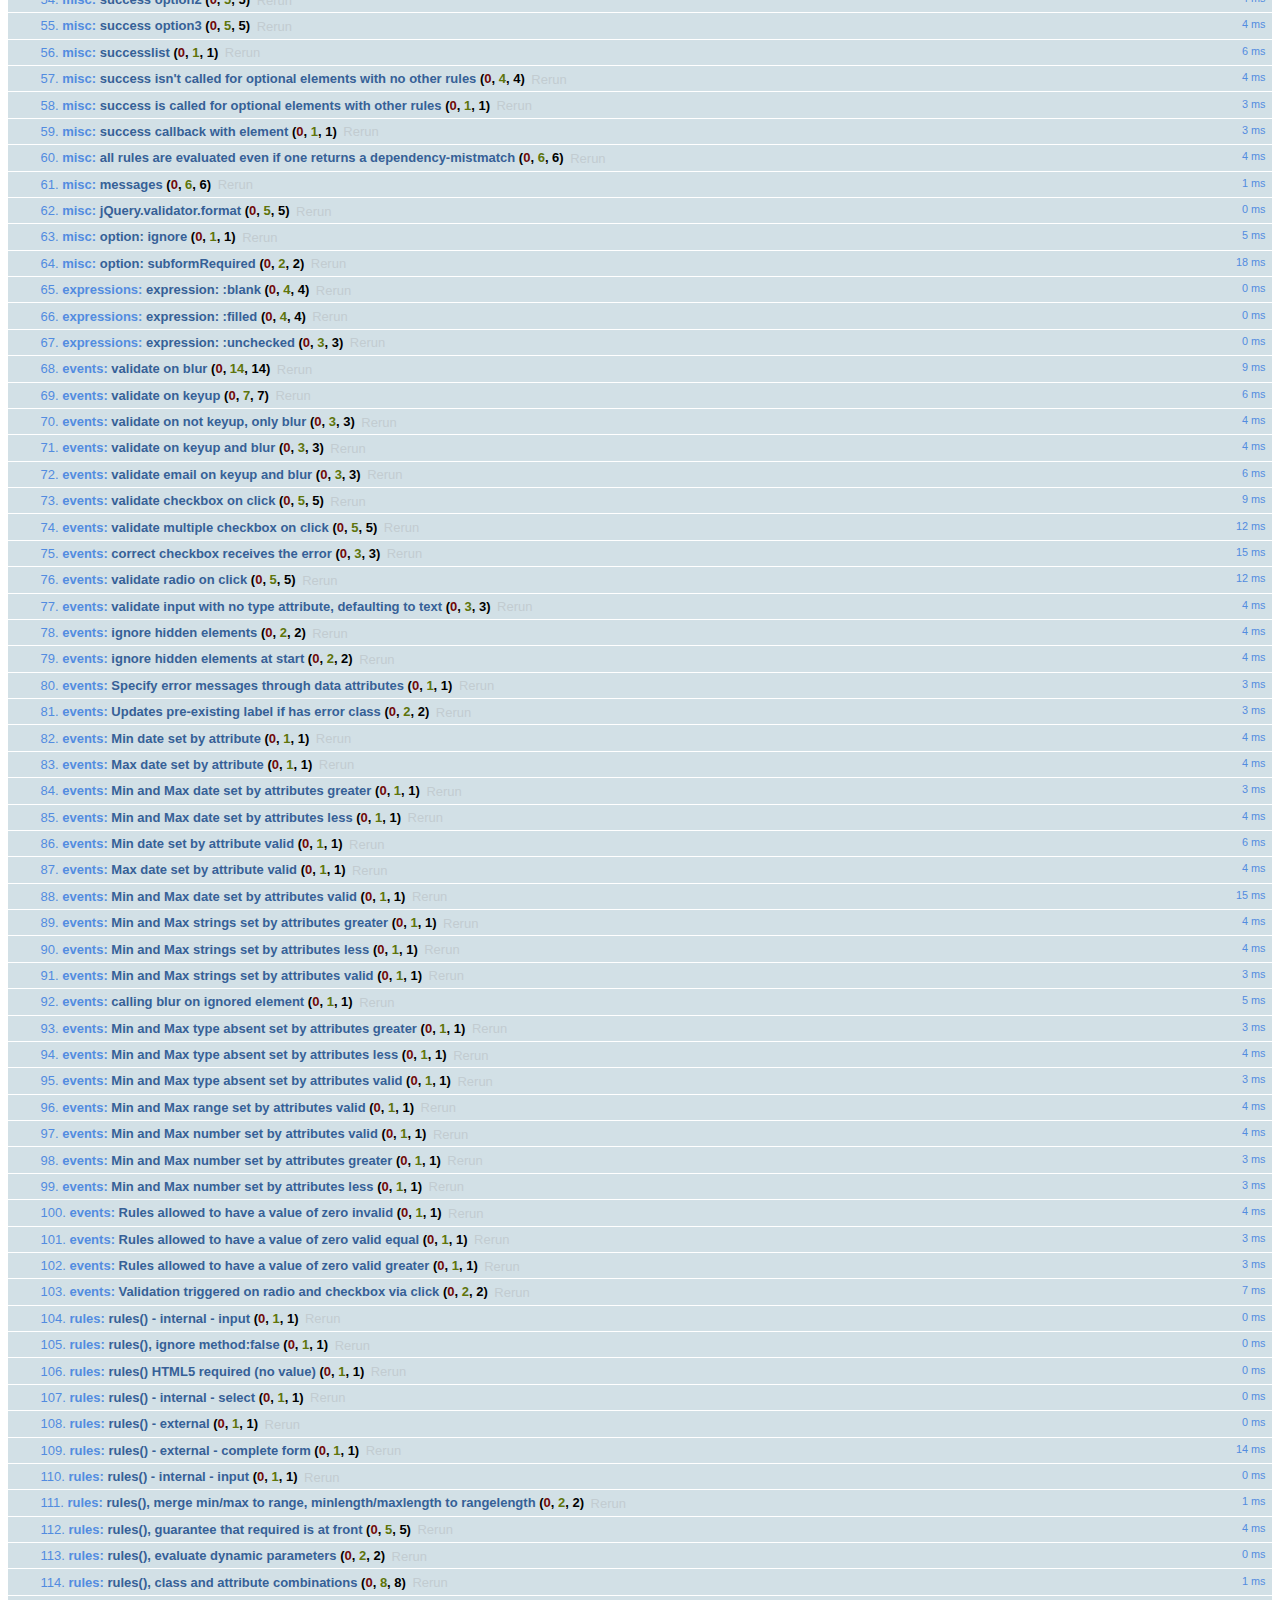
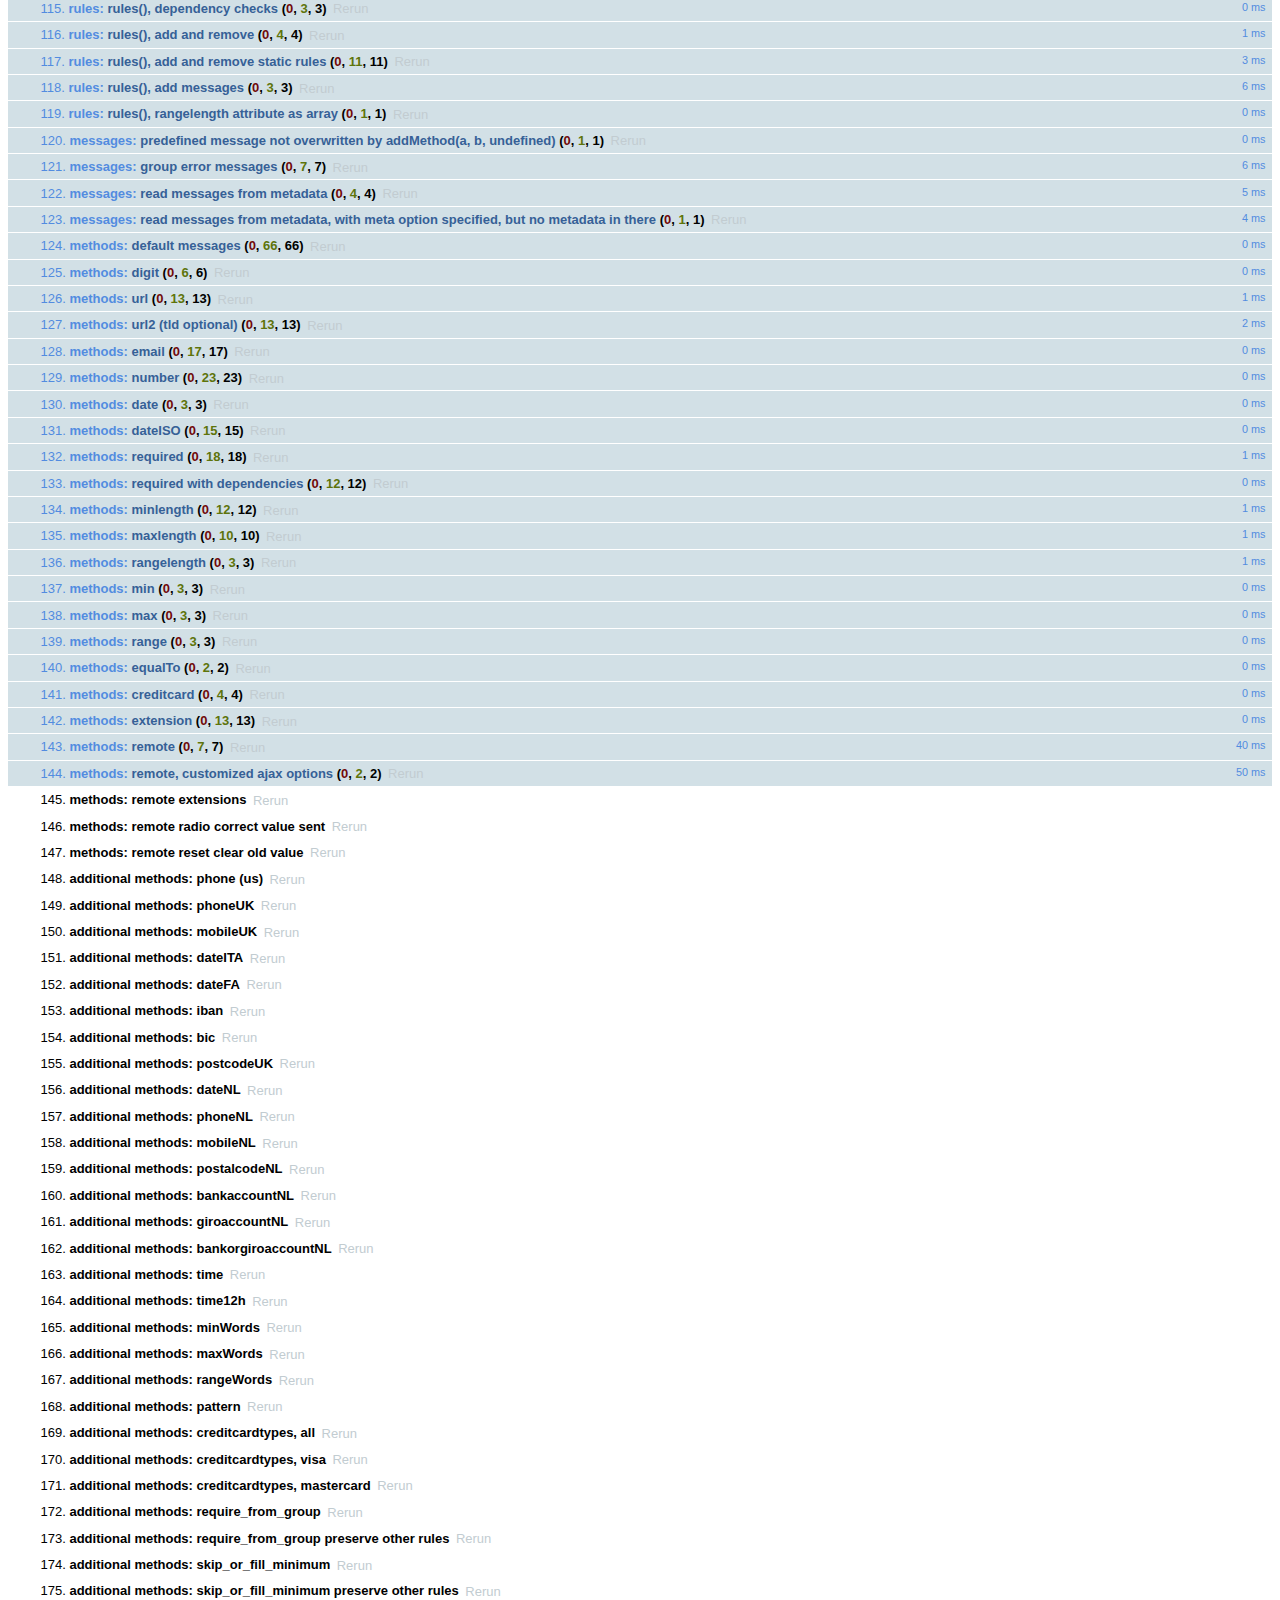
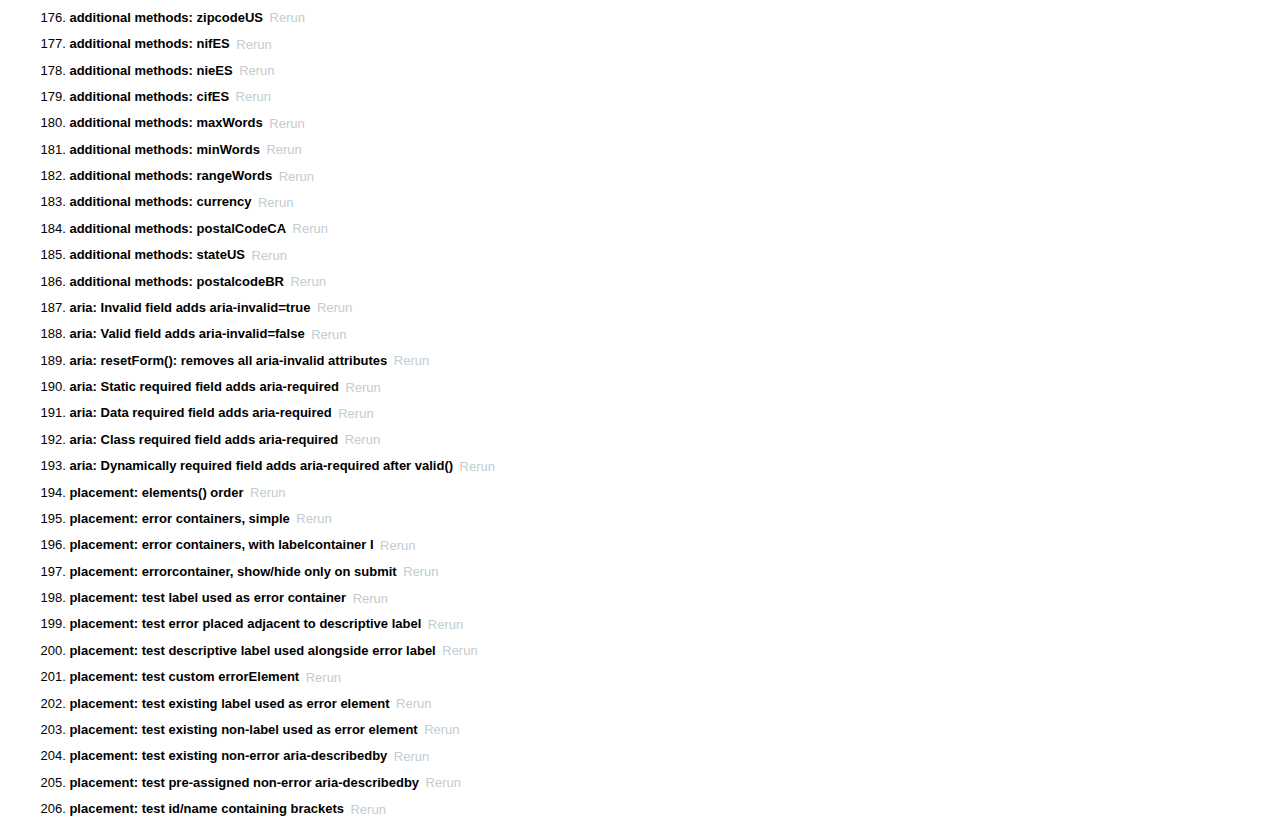
<file: Scripts/jquery-validation-1.13.1/test/index.html>
<!DOCTYPE html>
<html id="html">
<head>
	<meta charset="utf-8">
	<title>jQuery - Validation Test Suite</title>
	<link rel="stylesheet" href="qunit/qunit.css">
	<script src="../lib/jquery.js"></script>
	<script src="../lib/jquery.simulate.js"></script>
	<script src="../lib/jquery.form.js"></script>
	<script src="qunit/qunit.js"></script>
	<script src="../lib/jquery.mockjax.js"></script>
	<script src="../dist/jquery.validate.js"></script>
	<script src="../dist/additional-methods.js"></script>
	<script src="test.js"></script>
	<script src="rules.js"></script>
	<script src="messages.js"></script>
	<script src="methods.js"></script>
	<script src="aria.js"></script>
	<script src="error-placement.js"></script>
</head>
<body id="body">
<h1 id="qunit-header">
	<a href="http://jqueryvalidation.org/">jQuery Validation Plugin</a> Test Suite
	<a href="?jquery=1.6.4">jQuery 1.6.4</a>
	<a href="?jquery=1.7.2">jQuery 1.7.2</a>
	<a href="?jquery=1.8.3">jQuery 1.8.3</a>
	<a href="?jquery=1.9.1">jQuery 1.9.1</a>
	<a href="?jquery=1.11.1">jQuery 1.11.1</a>
	<a href="?jquery=git">jQuery Latest (git)</a>
</h1>
<div>
</div>
<h2 id="qunit-banner"></h2>
<div id="qunit-testrunner-toolbar"></div>
<h2 id="qunit-userAgent"></h2>
<ol id="qunit-tests"></ol>
<!-- Test HTML -->
<div id="other" style="display:none;">
	<input type="password" name="pw1" id="pw1" value="engfeh">
	<input type="password" name="pw2" id="pw2" value="">
</div>
<div id="qunit-fixture">
	<p id="firstp">See <a id="simon1" href="http://simon.incutio.com/archive/2003/03/25/#getElementsBySelector" rel="bookmark">this blog entry</a> for more information.</p>
	<p id="ap">
		Here are some links in a normal paragraph: <a id="google" href="http://www.google.com/" title="Google!">Google</a>,
		<a id="groups" href="http://groups.google.com/">Google Groups</a>. This link has
		<code><a href="#" id="anchor1">class="blog"</a>
		</code>:
		<a href="http://diveintomark.org/" class="blog" hreflang="en" id="mark">diveintomark</a>
	</p>
	<div id="foo">
		<p id="sndp">Everything inside the red border is inside a div with
			<code>id="foo"</code>.</p>
		<p lang="en" id="en">This is a normal link: <a id="yahoo" href="http://www.yahoo.com/" class="blogTest">Yahoo</a>
		</p>
		<p id="sap">This link has
			<code><a href="#2" id="anchor2">class="blog"</a>
			</code>: <a href="http://simon.incutio.com/" class="blog link" id="simon">Simon Willison's Weblog</a>
		</p>
	</div>
	<p id="first">Try them out:</p>
	<ul id="firstUL"></ul>
	<ol id="empty"></ol>
	<form id="testForm1">
		<input type="text" data-rule-required="true" data-rule-minlength="2" title="buga" name="firstname" id="firstname">
		<label id="errorFirstname" for="firstname" class="error">error for firstname</label>
		<input type="text" data-rule-required="true" title="buga" name="lastname" id="lastname">
		<input type="text" data-rule-required="true" title="something" name="something" id="something" value="something">
	</form>
	<form id="testForm1clean">
		<input title="buga" name="firstnamec" id="firstnamec">
		<label id="errorFirstnamec" for="firstnamec" class="error">error for firstname</label>
		<input title="buga" name="lastname" id="lastnamec">
		<input name="username" id="usernamec">
	</form>
	<form id="userForm">
		<input type="text" data-rule-required="true" name="username" id="username">
		<input type="submit" name="submitButton" value="submitButtonValue">
	</form>
	<form id="signupForm" action="form.php">
		<input id="user" name="user" title="Please enter your username (at least 3 characters)" data-rule-required="true" data-rule-minlength="3">
		<input type="password" name="password" id="password" data-rule-required="true" data-rule-minlength="5">
	</form>
	<form id="testForm2">
		<input data-rule-required="true" type="radio" name="agree" id="agb">
		<label for="agree" id="agreeLabel" class="xerror">error for agb</label>
	</form>
	<form id="testForm3">
		<select data-rule-required="true" name="meal" id="meal">
			<option value="">Please select...</option>
			<option value="1">Food</option>
			<option value="2">Milk</option>
		</select>
	</form>
	<div class="error" id="errorContainer">
		<ul>
			<li class="error" id="errorWrapper">
				<label for="meal" id="mealLabel" class="error">error for meal</label>
			</li>
		</ul>
	</div>
	<form id="testForm4">
		<input data-rule-foo="true" name="f1" id="f1">
		<input data-rule-bar="true" name="f2" id="f2">
	</form>
	<form id="testForm5">
		<input data-rule-equalto="#x2" value="x" name="x1" id="x1">
		<input data-rule-equalto="#x1" value="y" name="x2" id="x2">
	</form>
	<form id="testForm6">
		<input data-rule-required="true" data-rule-minlength="2" type="checkbox" name="check" id="form6check1">
		<input type="checkbox" name="check" id="form6check2">
	</form>
	<form id="testForm7">
		<select data-rule-required="true" data-rule-minlength="2" name="selectf7" id="selectf7" multiple="multiple">
			<option id="optionxa" value="0">0</option>
			<option id="optionxb" value="1">1</option>
			<option id="optionxc" value="2">2</option>
			<option id="optionxd" value="3">3</option>
		</select>
	</form>
	<form id="dateRangeForm">
		<input id="fromDate" name="fromDate" class="requiredDateRange" value="x">
		<input id="toDate" name="toDate" class="requiredDateRange" value="y">
		<span class="errorContainer"></span>
	</form>
	<form id="testForm8">
		<input id="form8input" data-rule-required="true" data-rule-number="true" data-rule-rangelength="2,8" name="abc">
		<input type="radio" name="radio1">
	</form>
	<form id="testForm9">
		<input id="testEmail9" data-rule-required="true" data-rule-email="true" data-msg-required="required" data-msg-email="email">
		<input id="testGeneric9" data-rule-required="true" data-rule-email="true" data-msg="generic" data-msg-email="email">
	</form>
	<form id="testForm10">
		<input type="radio" name="testForm10Radio" value="1" id="testForm10Radio1">
		<input type="radio" name="testForm10Radio" value="2" id="testForm10Radio2">
	</form>
	<form id="testForm11">
		<!-- HTML5 -->
		<input required type="text" name="testForm11Text" id="testForm11text1">
	</form>
	<form id="testForm12">
		<!-- empty "type" attribute -->
		<input name="testForm12text" id="testForm12text" data-rule-required="true">
	</form>
	<form id="testForm13">
		<select id="cars-select" name="cars" title="Please select at least two cars, but no more than three" required rangelength="[2,3]" multiple="multiple">
			<option value="m_sl">Mercedes SL</option>
			<option value="o_c">Opel Corsa</option>
			<option value="vw_p">VW Polo</option>
			<option value="t_s">Titanic Skoda</option>
		</select>
	</form>
	<form id="testForm14">
		<!-- test existing "label" error holder -->
		<input name="testForm14text" id="testForm14text" data-rule-required="true" data-msg="required">
		<label for="testForm14text" class="error"></label>
	</form>
	<form id="testForm16">
		<!-- test existing "label" attribute -->
		<input name="testForm16text" id="testForm16text" data-rule-required="true" data-msg="missing">
		<label for="testForm16text" class="title">Field Label</label>
	</form>
	<form id="testForm15">
		<!-- test existing non-label error holder -->
		<input name="testForm15text" id="testForm15text" data-rule-required="true" data-msg="required" aria-describedby="testForm15text-error">
		<span id="testForm15text-error" class="error"></span>
	</form>
	<form id="testForm17">
		<!-- test existing non-error aria-describedby -->
		<label for="testForm17text">My Label</label>
		<input name="testForm17text" id="testForm17text" data-rule-required="true" data-msg="required" aria-describedby="testForm17text-description">
		<span id="testForm17text-description">This is where you enter your data</span>
	</form>
	<form id="testForm18">
		<!-- test id/name containing brackets -->
		<input name="testForm18[text]" id="testForm18[text]" required>
	</form>
	<form id="dataMessages">
		<input name="dataMessagesName" id="dataMessagesName" class="required" data-msg-required="You must enter a value here">
	</form>
	<div id="simplecontainer">
		<h3></h3>
	</div>
	<div id="container" style="min-height:1px"></div>
	<ol id="labelcontainer"></ol>
	<form id="elementsOrder">
		<select class="required" name="order1" id="order1">
			<option value="">none</option>
		</select>
		<input class="required" name="order2" id="order2">
		<input class="required" name="order3" type="checkbox" id="order3">
		<input class="required" name="order4" id="order4">
		<input class="required" name="order5" type="radio" id="order5">
		<input class="required" name="order6" id="order6">
		<ul id="orderContainer">
		</ul>
	</form>
	<form id="form" action="formaction">
		<input type="text" name="action" value="Test" id="text1">
		<input type="text" name="text2" value="   " id="text1b">
		<input type="text" name="text2" value="T " id="text1c">
		<input type="text" name="text2" value="T" id="text2">
		<input type="text" name="text2" value="TestTestTest" id="text3">
		<input type="text" name="action" value="0" id="value1">
		<input type="text" name="text2" value="10" id="value2">
		<input type="text" name="text2" value="1000" id="value3">
		<input type="radio" name="radio1" id="radio1">
		<input type="radio" name="radio1" id="radio1a">
		<input type="radio" name="radio2" id="radio2" checked="checked">
		<input type="radio" name="radio" id="radio3">
		<input type="radio" name="radio" id="radio4" checked="checked">
		<input type="checkbox" name="check" id="check1" checked="checked">
		<input type="checkbox" name="check" id="check1b">
		<input type="checkbox" name="check2" id="check2">
		<input type="checkbox" name="check3" id="check3" checked="checked">
		<input type="checkbox" name="check3" checked="checked">
		<input type="checkbox" name="check3" checked="checked">
		<input type="checkbox" name="check3" checked="checked">
		<input type="checkbox" name="check3" checked="checked">
		<input type="hidden" name="hidden" id="hidden1">
		<input type="text" style="display:none;" name="foo[bar]" id="hidden2">
		<input type="text" readonly="readonly" id="name" name="name" value="name">
		<button name="button">Button</button>
		<textarea id="area1" name="area1">foobar</textarea>
		<textarea id="area2" name="area2"></textarea>
		<select name="select1" id="select1">
			<option id="option1a" value="">Nothing</option>
			<option id="option1b" value="1">1</option>
			<option id="option1c" value="2">2</option>
			<option id="option1d" value="3">3</option>
		</select>
		<select name="select2" id="select2">
			<option id="option2a" value="">Nothing</option>
			<option id="option2b" value="1">1</option>
			<option id="option2c" value="2">2</option>
			<option id="option2d" selected="selected" value="3">3</option>
		</select>
		<select name="select3" id="select3" multiple="multiple">
			<option id="option3a" value="">Nothing</option>
			<option id="option3b" selected="selected" value="1">1</option>
			<option id="option3c" selected="selected" value="2">2</option>
			<option id="option3d" value="3">3</option>
		</select>
		<select name="select4" id="select4" multiple="multiple">
			<option id="option4a" selected="selected" value="1">1</option>
			<option id="option4b" selected="selected" value="2">2</option>
			<option id="option4c" selected="selected" value="3">3</option>
			<option id="option4d" selected="selected" value="4">4</option>
			<option id="option4e" selected="selected" value="5">5</option>
		</select>
		<select name="select5" id="select5" multiple="multiple">
			<option id="option5a" value="0">0</option>
			<option id="option5b" value="1">1</option>
			<option id="option5c" value="2">2</option>
			<option id="option5d" value="3">3</option>
		</select>
	</form>
	<form id="v2">
		<input id="v2-i1" name="v2-i1" class="required">
		<input id="v2-i2" name="v2-i2" class="required email">
		<input id="v2-i3" name="v2-i3" class="url">
		<input id="v2-i4" name="v2-i4" class="required" minlength="2">
		<input id="v2-i5" name="v2-i5" class="required" minlength="2" maxlength="5" customMethod1="123">
		<input id="v2-i6" name="v2-i6" class="required customMethod2" data-rule-maxlength="5" data-rule-minlength="2">
		<input id="v2-i7" name="v2-i7">
	</form>
	<form id="checkables">
		<input type="checkbox" id="checkable1" name="checkablesgroup" class="required">
		<input type="checkbox" id="checkable2" name="checkablesgroup">
		<input type="checkbox" id="checkable3" name="checkablesgroup">
	</form>
	<form id="subformRequired">
		<div class="billingAddressControl">
			<input type="checkbox" id="bill_to_co" name="bill_to_co" class="toggleCheck" checked="checked" style="width: auto;" tabindex="1">
			<label for="bill_to_co" style="cursor:pointer">Same as Company Address</label>
		</div>
		<div id="subform">
			<input maxlength="40" class="billingRequired" name="bill_first_name" size="20" type="text" tabindex="2" value="">
		</div>
		<input id="co_name" class="required" maxlength="40" name="co_name" size="20" type="text" tabindex="1" value="">
	</form>
	<form id="withTitle">
		<input class="required" name="hastitle" type="text" title="fromtitle">
	</form>
	<form id="ccform" method="get">
		<input id="cardnumber" name="cardnumber">
	</form>
	<form id="productInfo">
		<input class="productInfo" name="partnumber">
		<input class="productInfo" name="description">
		<input class="productInfo" name="color">
		<input name="supplier">
		<input class="productInfo" type="checkbox" name="discount">
	</form>
	<form id="updateLabel">
		<input class="required" name="updateLabelInput" id="updateLabelInput" data-msg-required="You must enter a value here">
		<label id="targetLabel" class="error" for="updateLabelInput">Some server-side error</label>
	</form>
	<form id="rangesMinDateInvalid">
		<input type="date" id="minDateInvalid" name="minDateInvalid" min="2012-12-21" value="2012-11-21">
	</form>
	<form id="ranges">
		<input type="date" id="maxDateInvalid" name="maxDateInvalid" max="2012-12-21" value="2013-01-21">
		<input type="date" id="rangeDateInvalidGreater" name="rangeDateInvalidGreater" min="2012-11-21" max="2013-01-21" value="2013-02-21">
		<input type="date" id="rangeDateInvalidLess" name="rangeDateInvalidLess" min="2012-11-21" max="2013-01-21" value="2012-10-21">
		<input type="date" id="maxDateValid" name="maxDateValid" max="2013-01-21" value="2012-12-21">
		<input type="date" id="rangeDateValid" name="rangeDateValid" min="2012-11-21" max="2013-01-21" value="2012-12-21">
		<!-- input type text is not supposed to have min/max according to html5,
			 but for backward compatibility with 1.10.0 we treat it as number.
			 you can also use type="number", in which case the browser may also
			 do validation, and mobile browsers may offer a numeric keypad to edit
			 the value.
			 Type absent is treated like type="text".
		  -->
		<input type="text" id="rangeTextInvalidGreater" name="rangeTextInvalidGreater" min="50" max="200" value="1000">
		<input type="text" id="rangeTextInvalidLess" name="rangeTextInvalidLess" min="200" max="1000" value="50">
		<input id="rangeAbsentInvalidGreater" name="rangeAbsentInvalidGreater" min="50" max="200" value="1000">
		<input id="rangeAbsentInvalidLess" name="rangeAbsentInvalidLess" min="200" max="1000" value="50">
		<input type="text" id="rangeTextValid" name="rangeTextValid" min="50" max="1000" value="200">
		<input id="rangeAbsentValid" name="rangeAbsentValid" min="50" max="1000" value="200">
		<!-- ranges are like numbers in html5, except that browser is not required
			 to demand an exact value.  User interface could be a slider.
		  -->
		<input type="range" id="rangeRangeValid" name="rangeRangeValid" min="50" max="1000" value="200">
		<input type="number" id="rangeNumberValid" name="rangeNumberValid" min="50" max="1000" value="200">
		<input type="number" id="rangeNumberInvalidGreater" name="rangeNumberInvalidGreater" min="50" max="200" value="1000">
		<input type="number" id="rangeNumberInvalidLess" name="rangeNumberInvalidLess" min="50" max="200" value="6">
		<input type="number" id="rangeMinZeroInvalidLess" name="rangeMinZeroInvalidLess" min="0" value="-1">
		<input type="number" id="rangeMinZeroValidEqual" name="rangeMinZeroValidEqual" min="0" value="0">
		<input type="number" id="rangeMinZeroValidGreater" name="rangeMinZeroValidGreater" min="0" value="1">
	</form>
	<form id="rangeMinDateValid">
		<input type="date" id="minDateValid" name="minDateValid" min="2012-11-21" value="2012-12-21">
	</form>
	<form id="bypassValidation">
		<input type="text" name="bypassValidationRequiredInput" required>
		<input id="normalSubmit" type="submit" value="submit">
		<input id="bypassSubmitWithCancel" type="submit" class="cancel" value="bypass1">
		<input id="bypassSubmitWithNoValidate1" type="submit" formnovalidate value="bypass1">
		<input id="bypassSubmitWithNoValidate2" type="submit" formnovalidate="formnovalidate" value="bypass2">
	</form>
	<form id="ariaInvalid">
		<input type="text" name="ariaInvalidFirstName" id="ariaInvalidFirstName">
	</form>
	<form id="ariaRequired">
		<input type="text" name="ariaRequiredDynamic" id="ariaRequiredDynamic">
		<input type="text" name="ariaRequiredStatic" id="ariaRequiredStatic" required="">
		<input type="text" name="ariaRequiredData" id="ariaRequiredData" data-rule-required="true">
		<input type="text" name="ariaRequiredClass" id="ariaRequiredClass" class="required">
	</form>
	<form id="ignoredElements">
		<select id="ss1" class="ignore">
			<option value="1">option 1</option>
			<option value="2">option 2</option>
		</select>
		<br>
		<input name="test" class="required" value="">
	</form>
	<form id="radiocheckbox" autocomplete="off">
		<input id="radiocheckbox-0-1" autocomplete="off" type="radio" name="radiocheckbox-0" required="required">
		<input id="radiocheckbox-0-2" autocomplete="off" type="radio" name="radiocheckbox-0" required="required">
		<input id="radiocheckbox-0-3" autocomplete="off" type="radio" name="radiocheckbox-0" required="required">
		<input id="radiocheckbox-1-1" autocomplete="off" type="checkbox" name="radiocheckbox-1" required="required">
		<input id="radiocheckbox-1-2" autocomplete="off" type="checkbox" name="radiocheckbox-1" required="required">
		<input id="radiocheckbox-1-3" autocomplete="off" type="checkbox" name="radiocheckbox-1" required="required">
	</form>
</div>
</body>
</html>
</file>
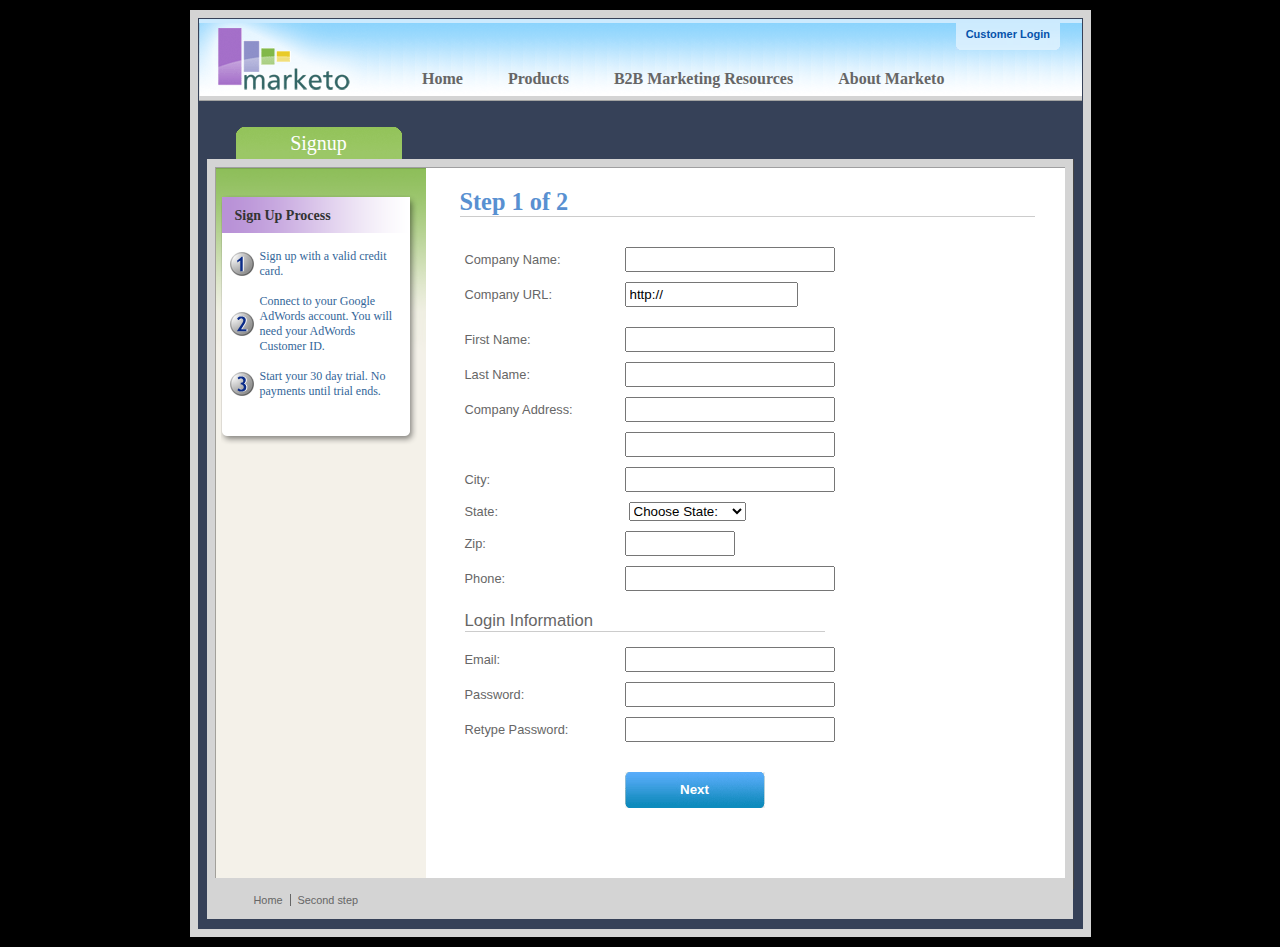
<file: Scripts/jquery-validation-1.13.1/demo/marketo/index.html>
<!DOCTYPE html>
<html lang="en">
<head>
	<meta charset="utf-8">
	<title>Subscription Signup | Marketo</title>
	<script src="../../lib/jquery.js"></script>
	<script src="../../lib/jquery.mockjax.js"></script>
	<script src="../../dist/jquery.validate.js"></script>
	<script src="jquery.maskedinput.js"></script>
	<script src="mktSignup.js"></script>
	<link rel="stylesheet" href="stylesheet.css">
</head>
<body>
<!-- start page wrapper -->
<div id="letterbox">
	<!-- start header container -->
	<div id="header-background">
		<div class="nav-global-container">
			<div class="login">
				<a href="#">
					<span></span>Customer Login</a>
			</div>
			<div class="logo">
				<a href="#">
					<img src="images/logo_marketo.gif" width="168" height="73" alt="Marketo">
				</a>
			</div>
			<div class="nav-global">
				<ul>
					<li>
						<a href="#" class="nav-g01">
							<span></span>Home</a>
					</li>
					<li>
						<a href="#" class="nav-g02">
							<span></span>Products</a>
					</li>
					<li>
						<a href="#" class="nav-g04">
							<span></span>B2B Marketing Resources</a>
					</li>
					<li>
						<a href="#" class="nav-g05">
							<span></span>About Marketo</a>
					</li>
				</ul>
			</div>
		</div>
	</div>
	<!-- end header container -->
	<div class="line-grey-tier"></div>
	<!-- start page container 2 div-->
	<div id="page-container" class="resize">
		<div id="page-content-inner" class="resize">
			<!-- start col-main -->
			<div id="col-main" class="resize" style="">
				<!-- start main content -->
				<div class="main-content resize">
					<div class="action-container" style="display:none;"></div>
					<h1>Step 1 of 2</h1>
					<p>
					</p>
					<br clear="all">
					<div>
						<form id="profileForm" type="actionForm" action="step2.htm" method="get">
							<div class="error" style="display:none;">
								<img src="images/warning.gif" alt="Warning!" width="24" height="24" style="float:left; margin: -5px 10px 0px 0px;">
								<span></span>.
								<br clear="all">
							</div>
							<table cellpadding="0" cellspacing="0" border="0">
								<tr>
									<td class="label">
										<label for="co_name">Company Name:</label>
									</td>
									<td class="field">
										<input id="co_name" class="required" maxlength="40" name="co_name" size="20" type="text" tabindex="1" value="">
									</td>
								</tr>
								<tr>
									<td class="label">
										<label for="co_url">Company URL:</label>
									</td>
									<td class="field">
										<input id="co_url" class="required defaultInvalid url" maxlength="40" name="co_url" style="width:163px" type="text" tabindex="2" value="http://">
									</td>
								</tr>
								<tr>
									<td>
									<td>
								</tr>
								<tr>
									<td class="label">
										<label for="first_name">First Name:</label>
									</td>
									<td class="field">
										<input id="first_name" class="required" maxlength="40" name="first_name" size="20" type="text" tabindex="3" value="">
									</td>
								</tr>
								<tr>
									<td class="label">
										<label for="last_name">Last Name:</label>
									</td>
									<td class="field">
										<input id="last_name" class="required" maxlength="40" name="last_name" size="20" type="text" tabindex="4" value="">
									</td>
								</tr>
								<tr>
									<td class="label">
										<label for="address1">Company Address:</label>
									</td>
									<td class="field">
										<input maxlength="40" class="required" name="address1" size="20" type="text" tabindex="5" value="">
									</td>
								</tr>
								<tr>
									<td class="label"></td>
									<td class="field">
										<input maxlength="40" name="address2" size="20" type="text" tabindex="6" value="">
									</td>
								</tr>
								<tr>
									<td class="label">
										<label for="city">City:</label>
									</td>
									<td class="field">
										<input maxlength="40" class="required" name="city" size="20" type="text" tabindex="7" value="">
									</td>
								</tr>
								<tr>
									<td class="label">
										<label for="state">State:</label>
									</td>
									<td class="field">
										<select id="state" class="required" name="state" style="margin-left: 4px;" tabindex="8">
											<option value="">Choose State:</option>
											<option value="AL">Alabama</option>
											<option value="AK">Alaska</option>
											<option value="AZ">Arizona</option>
											<option value="AR">Arkansas</option>
											<option value="CA">California</option>
											<option value="CO">Colorado</option>
											<option value="CT">Connecticut</option>
											<option value="DE">Delaware</option>
											<option value="FL">Florida</option>
											<option value="GA">Georgia</option>
											<option value="HI">Hawaii</option>
											<option value="ID">Idaho</option>
											<option value="IL">Illinois</option>
											<option value="IN">Indiana</option>
											<option value="IA">Iowa</option>
											<option value="KS">Kansas</option>
											<option value="KY">Kentucky</option>
											<option value="LA">Louisiana</option>
											<option value="ME">Maine</option>
											<option value="MD">Maryland</option>
											<option value="MA">Massachusetts</option>
											<option value="MI">Michigan</option>
											<option value="MN">Minnesota</option>
											<option value="MS">Mississippi</option>
											<option value="MO">Missouri</option>
											<option value="MT">Montana</option>
											<option value="NE">Nebraska</option>
											<option value="NV">Nevada</option>
											<option value="NH">New Hampshire</option>
											<option value="NJ">New Jersey</option>
											<option value="NM">New Mexico</option>
											<option value="NY">New York</option>
											<option value="NC">North Carolina</option>
											<option value="ND">North Dakota</option>
											<option value="OH">Ohio</option>
											<option value="OK">Oklahoma</option>
											<option value="OR">Oregon</option>
											<option value="PA">Pennsylvania</option>
											<option value="RI">Rhode Island</option>
											<option value="SC">South Carolina</option>
											<option value="SD">South Dakota</option>
											<option value="TN">Tennessee</option>
											<option value="TX">Texas</option>
											<option value="UT">Utah</option>
											<option value="VT">Vermont</option>
											<option value="VA">Virginia</option>
											<option value="WA">Washington</option>
											<option value="WV">West Virginia</option>
											<option value="WI">Wisconsin</option>
											<option value="WY">Wyoming</option>
										</select>
									</td>
								</tr>
								<tr>
									<td class="label">
										<label for="zip">Zip:</label>
									</td>
									<td class="field">
										<input maxlength="10" name="zip" style="width: 100px" type="text" class="required zipcode" tabindex="9" value="">
									</td>
								</tr>
								<tr>
									<td class="label">
										<label for="phone">Phone:</label>
									</td>
									<td class="field">
										<input id="phone" maxlength="14" name="phone" type="text" class="required phone" tabindex="10" value="">
									</td>
								</tr>
								<tr>
									<td colspan="2">
										<h2 style="border-bottom: 1px solid #CCCCCC;">Login Information</h2>
									</td>
								</tr>
								<tr>
									<td class="label">
										<label for="email">Email:</label>
									</td>
									<td class="field">
										<input id="email" class="required email" remote="emails.action" maxlength="40" name="email" size="20" type="text" tabindex="11" value="">
									</td>
								</tr>
								<tr>
									<td class="label">
										<label for="password1">Password:</label>
									</td>
									<td class="field">
										<input id="password1" class="required password" maxlength="40" name="password1" size="20" type="password" tabindex="12" value="">
									</td>
								</tr>
								<tr>
									<td class="label">
										<label for="password2">Retype Password:</label>
									</td>
									<td class="field">
										<input id="password2" class="required" equalTo="#password1" maxlength="40" name="password2" size="20" type="password" tabindex="13" value="">
										<div class="formError"></div>
									</td>
								</tr>
								<tr>
									<td></td>
									<td>
										<div class="buttonSubmit">
											<span></span>
											<input class="formButton" type="submit" value="Next" style="width: 140px" tabindex="14">
										</div>
									</td>
								</tr>
							</table>
							<br>
							<br>
						</form>
						<br clear="all">
					</div>
				</div>
				<!-- end main content -->
				<br>
			</div>
			<!-- end col-main -->
			<!-- start left col -->
			<div id="col-left" class="nav-left-back empty resize" style="position: absolute; min-height: 450px;">
				<div class="col-left-header-tab" style="position: absolute;">Signup</div>
				<div class="nav-left"></div>
				<div class="left-nav-callout png" style="top: 15px; margin-bottom: 100px;">
					<img src="images/left-nav-callout-long.png" class="png" alt="">
					<h6>Sign Up Process</h6>
					<a style="background-image: url(images/step1-24.gif); font-weight: normal; text-decoration: none; cursor: default;">Sign up with a valid credit card.</a>
					<a style="background-image: url(images/step2-24.gif); font-weight: normal; text-decoration: none; cursor: default;">Connect to your Google AdWords account.  You will need your AdWords Customer ID.</a>
					<a style="background-image: url(images/step3-24.gif); font-weight: normal; text-decoration: none; cursor: default;">Start your 30 day trial.  No payments until trial ends.</a>
				</div>
				<div class="footerAddress">
					<b>Marketo Inc.</b>
					<br>1710 S. Amphlett Blvd.
					<br>San Mateo, CA 94402 USA
					<br>
				</div>
				<br clear="all">
			</div>
			<!-- end left col -->
		</div>
	</div>
	<!-- end page container 2 divs-->
	<div id="footer-container" align="center">
		<div class="footer">
			<ul>
				<li><a href="..">Home</a>
				</li>
				<li class="line-off"><a href="step2.htm">Second step</a>
				</li>
			</ul>
		</div>
	</div>
	<!-- end page wrapper -->
</div>
</body>
</html>
</file>
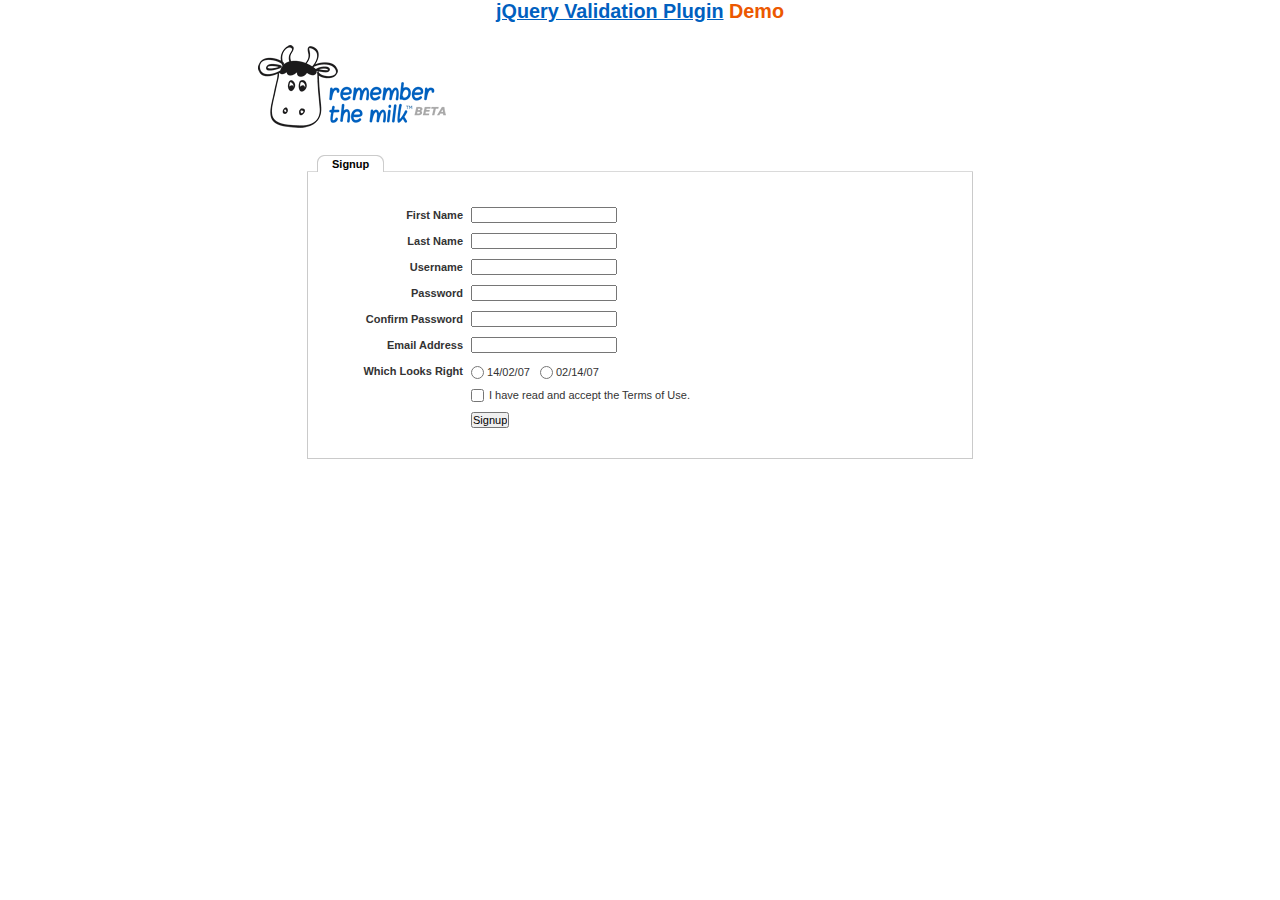
<file: Scripts/jquery-validation-1.13.1/demo/milk/index.html>
<!DOCTYPE html>
<html lang="en">
<head>
	<meta charset="utf-8">
	<title>Remember The Milk signup form - jQuery Validate plugin demo - with friendly permission from the RTM team</title>
	<link rel="stylesheet" href="milk.css">
	<script src="../../lib/jquery.js"></script>
	<script src="../../lib/jquery.mockjax.js"></script>
	<script src="../../dist/jquery.validate.js"></script>
	<script>
	$(document).ready(function() {
		$.mockjax({
			url: "emails.action",
			response: function(settings) {
				var email = settings.data.email,
					emails = ["glen@marketo.com", "george@bush.gov", "me@god.com", "aboutface@cooper.com", "steam@valve.com", "bill@gates.com"];
				this.responseText = "true";
				if ($.inArray(email, emails) !== -1) {
					this.responseText = "false";
				}
			},
			responseTime: 500
		});

		$.mockjax({
			url: "users.action",
			response: function(settings) {
				var user = settings.data.username,
					users = ["asdf", "Peter", "Peter2", "George"];
				this.responseText = "true";
				if ($.inArray(user, users) !== -1) {
					this.responseText = "false";
				}
			},
			responseTime: 500
		});

		// validate signup form on keyup and submit
		var validator = $("#signupform").validate({
			rules: {
				firstname: "required",
				lastname: "required",
				username: {
					required: true,
					minlength: 2,
					remote: "users.action"
				},
				password: {
					required: true,
					minlength: 5
				},
				password_confirm: {
					required: true,
					minlength: 5,
					equalTo: "#password"
				},
				email: {
					required: true,
					email: true,
					remote: "emails.action"
				},
				dateformat: "required",
				terms: "required"
			},
			messages: {
				firstname: "Enter your firstname",
				lastname: "Enter your lastname",
				username: {
					required: "Enter a username",
					minlength: jQuery.validator.format("Enter at least {0} characters"),
					remote: jQuery.validator.format("{0} is already in use")
				},
				password: {
					required: "Provide a password",
					minlength: jQuery.validator.format("Enter at least {0} characters")
				},
				password_confirm: {
					required: "Repeat your password",
					minlength: jQuery.validator.format("Enter at least {0} characters"),
					equalTo: "Enter the same password as above"
				},
				email: {
					required: "Please enter a valid email address",
					minlength: "Please enter a valid email address",
					remote: jQuery.validator.format("{0} is already in use")
				},
				dateformat: "Choose your preferred dateformat",
				terms: " "
			},
			// the errorPlacement has to take the table layout into account
			errorPlacement: function(error, element) {
				if (element.is(":radio"))
					error.appendTo(element.parent().next().next());
				else if (element.is(":checkbox"))
					error.appendTo(element.next());
				else
					error.appendTo(element.parent().next());
			},
			// specifying a submitHandler prevents the default submit, good for the demo
			submitHandler: function() {
				alert("submitted!");
			},
			// set this class to error-labels to indicate valid fields
			success: function(label) {
				// set &nbsp; as text for IE
				label.html("&nbsp;").addClass("checked");
			},
			highlight: function(element, errorClass) {
				$(element).parent().next().find("." + errorClass).removeClass("checked");
			}
		});

		// propose username by combining first- and lastname
		$("#username").focus(function() {
			var firstname = $("#firstname").val();
			var lastname = $("#lastname").val();
			if (firstname && lastname && !this.value) {
				this.value = (firstname + "." + lastname).toLowerCase();
			}
		});
	});
	</script>
</head>
<body>
<h1 id="banner"><a href="http://jqueryvalidation.org/">jQuery Validation Plugin</a> Demo</h1>
<div id="main">
	<div id="content">
		<div id="header">
			<div id="headerlogo">
				<img src="milk.png" alt="Remember The Milk">
			</div>
		</div>
		<div style="clear: both;">
			<div></div>
		</div>
		<div class="content">
			<div id="signupbox">
				<div id="signuptab">
					<ul>
						<li id="signupcurrent"><a href=" ">Signup</a>
						</li>
					</ul>
				</div>
				<div id="signupwrap">
					<form id="signupform" autocomplete="off" method="get" action="">
						<table>
							<tr>
								<td class="label">
									<label id="lfirstname" for="firstname">First Name</label>
								</td>
								<td class="field">
									<input id="firstname" name="firstname" type="text" value="" maxlength="100">
								</td>
								<td class="status"></td>
							</tr>
							<tr>
								<td class="label">
									<label id="llastname" for="lastname">Last Name</label>
								</td>
								<td class="field">
									<input id="lastname" name="lastname" type="text" value="" maxlength="100">
								</td>
								<td class="status"></td>
							</tr>
							<tr>
								<td class="label">
									<label id="lusername" for="username">Username</label>
								</td>
								<td class="field">
									<input id="username" name="username" type="text" value="" maxlength="50">
								</td>
								<td class="status"></td>
							</tr>
							<tr>
								<td class="label">
									<label id="lpassword" for="password">Password</label>
								</td>
								<td class="field">
									<input id="password" name="password" type="password" maxlength="50" value="">
								</td>
								<td class="status"></td>
							</tr>
							<tr>
								<td class="label">
									<label id="lpassword_confirm" for="password_confirm">Confirm Password</label>
								</td>
								<td class="field">
									<input id="password_confirm" name="password_confirm" type="password" maxlength="50" value="">
								</td>
								<td class="status"></td>
							</tr>
							<tr>
								<td class="label">
									<label id="lemail" for="email">Email Address</label>
								</td>
								<td class="field">
									<input id="email" name="email" type="text" value="" maxlength="150">
								</td>
								<td class="status"></td>
							</tr>
							<tr>
								<td class="label">
									<label>Which Looks Right</label>
								</td>
								<td class="field" colspan="2" style="vertical-align: top; padding-top: 2px;">
									<table>
										<tbody>
											<tr>
												<td style="padding-right: 5px;">
													<input id="dateformat_eu" name="dateformat" type="radio" value="0">
													<label id="ldateformat_eu" for="dateformat_eu">14/02/07</label>
												</td>
												<td style="padding-left: 5px;">
													<input id="dateformat_am" name="dateformat" type="radio" value="1">
													<label id="ldateformat_am" for="dateformat_am">02/14/07</label>
												</td>
												<td>
												</td>
											</tr>
										</tbody>
									</table>
								</td>
							</tr>
							<tr>
								<td class="label">&nbsp;</td>
								<td class="field" colspan="2">
									<div id="termswrap">
										<input id="terms" type="checkbox" name="terms">
										<label id="lterms" for="terms">I have read and accept the Terms of Use.</label>
									</div>
									<!-- /termswrap -->
								</td>
							</tr>
							<tr>
								<td class="label">
									<label id="lsignupsubmit" for="signupsubmit">Signup</label>
								</td>
								<td class="field" colspan="2">
									<input id="signupsubmit" name="signup" type="submit" value="Signup">
								</td>
							</tr>
						</table>
					</form>
				</div>
			</div>
		</div>
	</div>
</div>
</body>
</html>
</file>
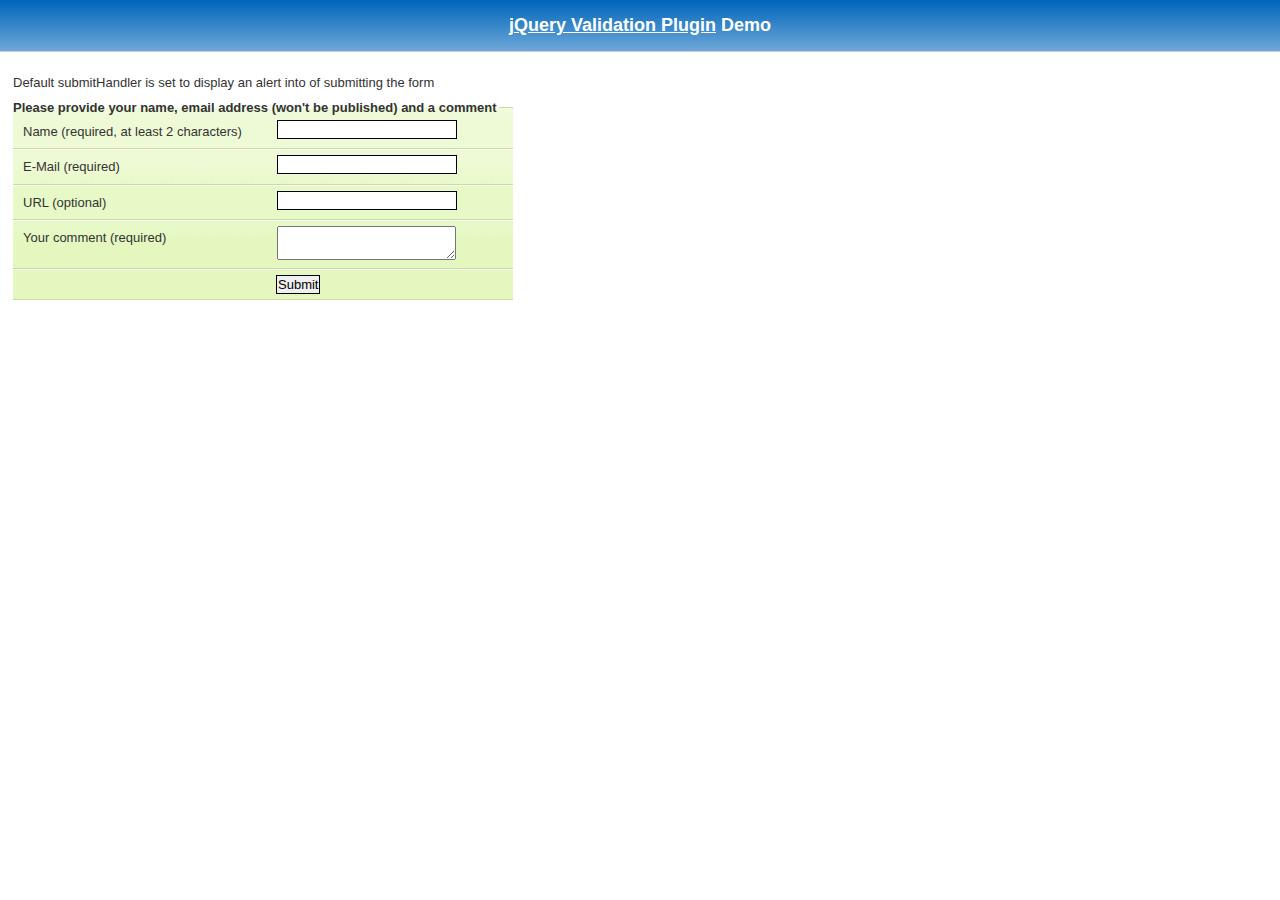
<file: Scripts/jquery-validation-1.13.1/demo/requirejs/index.html>
<!DOCTYPE html>
<html lang="en">
	<head>
		<meta charset="utf-8">
		<title>jQuery validation plug-in - requirejs demo</title>

		<link rel="stylesheet" href="../css/screen.css">

		<style type="text/css">
			#commentForm { width: 500px; }
			#commentForm label { width: 250px; }
			#commentForm label.error, #commentForm input.submit { margin-left: 253px; }
		</style>
</head>
<body>

	<h1 id="banner"><a href="http://jqueryvalidation.org/">jQuery Validation Plugin</a> Demo</h1>
	<div id="main">

		<p>Default submitHandler is set to display an alert into of submitting the form</p>
		<form class="cmxform" id="commentForm" method="get" action="">
			<fieldset>
				<legend>Please provide your name, email address (won't be published) and a comment</legend>
				<p>
					<label for="cname">Name (required, at least 2 characters)</label>
					<input id="cname" name="name" minlength="2" type="text" required>
				</p>
				<p>
					<label for="cemail">E-Mail (required)</label>
					<input id="cemail" type="email" name="email" required>
				</p>
				<p>
					<label for="curl">URL (optional)</label>
					<input id="curl" type="url" name="url">
				</p>
				<p>
					<label for="ccomment">Your comment (required)</label>
					<textarea id="ccomment" name="comment" required></textarea>
				</p>
				<p>
					<input class="submit" type="submit" value="Submit">
				</p>
			</fieldset>
		</form>

		<script>
		var require = {
			paths: {
				"jquery": "../../lib/jquery-1.11.1"
			}
		};
		</script>
		<script src="../../lib/require.js" data-main="app.js"></script>
	</div>
</body>
</html>
</file>
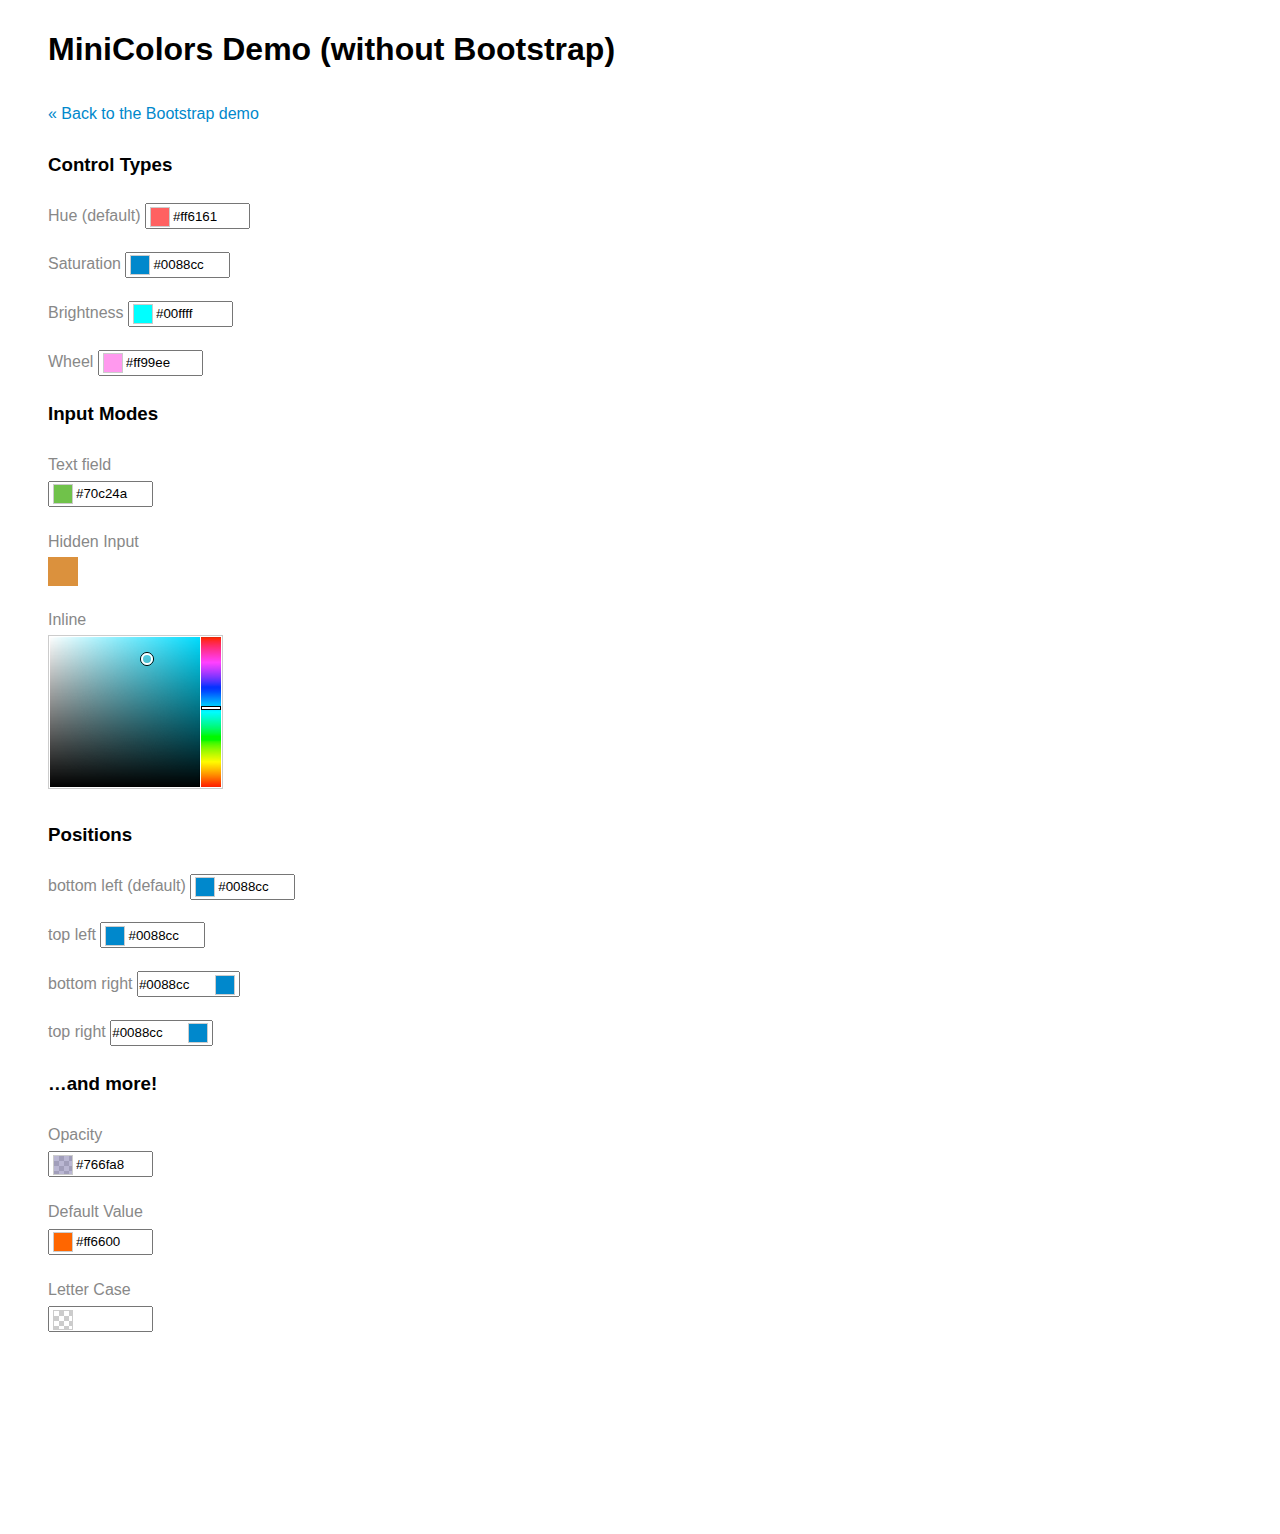
<file: bower_components/minicolors/without-bootstrap.html>
<!doctype html>
<html>
<head>
    <title>jQuery MiniColors</title>
    <meta charset="utf-8">

    <!-- jQuery -->
    <script src="//ajax.googleapis.com/ajax/libs/jquery/1.10.2/jquery.min.js"></script>

    <!-- MiniColors -->
    <script src="jquery.minicolors.js"></script>
    <link rel="stylesheet" href="jquery.minicolors.css">

    <style>
        body {
            font: 16px sans-serif;
            line-height: 1.8;
            padding: 0 40px;
            margin-bottom: 200px;
        }
        a {
            color: #08c;
            text-decoration: none;
        }
        a:hover {
            text-decoration: underline;
        }
        .form-group {
            margin: 20px 0;
        }
        label {
            color: #888;
        }
    </style>

    <script>
        $(document).ready( function() {

            $('.demo').each( function() {
                //
                // Dear reader, it's actually very easy to initialize MiniColors. For example:
                //
                //  $(selector).minicolors();
                //
                // The way I've done it below is just for the demo, so don't get confused
                // by it. Also, data- attributes aren't supported at this time. Again,
                // they're only used for the purposes of this demo.
                //
                $(this).minicolors({
                    control: $(this).attr('data-control') || 'hue',
                    defaultValue: $(this).attr('data-defaultValue') || '',
                    inline: $(this).attr('data-inline') === 'true',
                    letterCase: $(this).attr('data-letterCase') || 'lowercase',
                    opacity: $(this).attr('data-opacity'),
                    position: $(this).attr('data-position') || 'bottom left',
                    change: function(hex, opacity) {
                        var log;
                        try {
                            log = hex ? hex : 'transparent';
                            if( opacity ) log += ', ' + opacity;
                            console.log(log);
                        } catch(e) {}
                    },
                    theme: 'default'
                });

            });

        });
    </script>
</head>
<body>

    <h1>MiniColors Demo (without Bootstrap)</h1>
    <p>
        <a href="index.html">&laquo; Back to the Bootstrap demo</a>
    </p>

    <!-- Control Types -->
    <h3>Control Types</h3>
    <div class="form-group">
        <label for="hue-demo">Hue (default)</label>
        <input type="text" id="hue-demo" class="demo" data-control="hue" value="#ff6161">
    </div>
    <div class="form-group">
        <label for="saturation-demo">Saturation</label>
        <input type="text" id="saturation-demo" class="demo" data-control="saturation" value="#0088cc">
    </div>
    <div class="form-group">
        <label for="brightness-demo">Brightness</label>
        <input type="text" id="brightness-demo" class="demo" data-control="brightness" value="#00ffff">
    </div>
    <div class="form-group">
        <label for="wheel-demo">Wheel</label>
        <input type="text" id="wheel-demo" class="demo" data-control="wheel" value="#ff99ee">
    </div>

    <!-- Input modes -->
    <h3>Input Modes</h3>
    <div class="form-group">
        <label for="text-field">Text field</label>
        <br>
        <input type="text" id="text-field" class="demo" value="#70c24a">
    </div>
    <div class="form-group">
        <label for="hidden-input">Hidden Input</label>
        <br>
        <input type="hidden" id="hidden-input" class="demo" value="#db913d">
    </div>
    <div class="form-group">
        <label for="inline">Inline</label>
        <br>
        <input type="text" id="inline" class="demo" data-inline="true" value="#4fc8db">
    </div>

    <!-- Positions -->
    <h3>Positions</h3>
    <div class="form-group">
        <label for="position-bottom-left">bottom left (default)</label>
        <input type="text" id="position-bottom-left" class="demo" data-position="bottom left" value="#0088cc">
    </div>
    <div class="form-group">
        <label for="position-top-left">top left</label>
        <input type="text" id="position-top-left" class="demo" data-position="top left" value="#0088cc">
    </div>
    <div class="form-group">
        <label for="position-bottom-right">bottom right</label>
        <input type="text" id="position-bottom-right" class="demo" data-position="bottom right" value="#0088cc">
    </div>
    <div class="form-group">
        <label for="position-top-right">top right</label>
        <input type="text" id="position-top-right" class="demo" data-position="top right" value="#0088cc">
    </div>

    <!-- and more -->
    <h3>&hellip;and more!</h3>
    <div class="form-group">
        <label for="opacity">Opacity</label>
        <br>
        <input type="text" id="opacity" class="demo" data-opacity=".5" value="#766fa8">
    </div>
    <div class="form-group">
        <label for="default-value">Default Value</label>
        <br>
        <input type="text" id="default-value" class="demo" data-defaultValue="#ff6600">
    </div>
    <div class="form-group">
        <label for="letter-case">Letter Case</label>
        <br>
        <input type="text" id="letter-case" class="demo" data-letterCase="uppercase">
    </div>

</body>
</html>
</file>
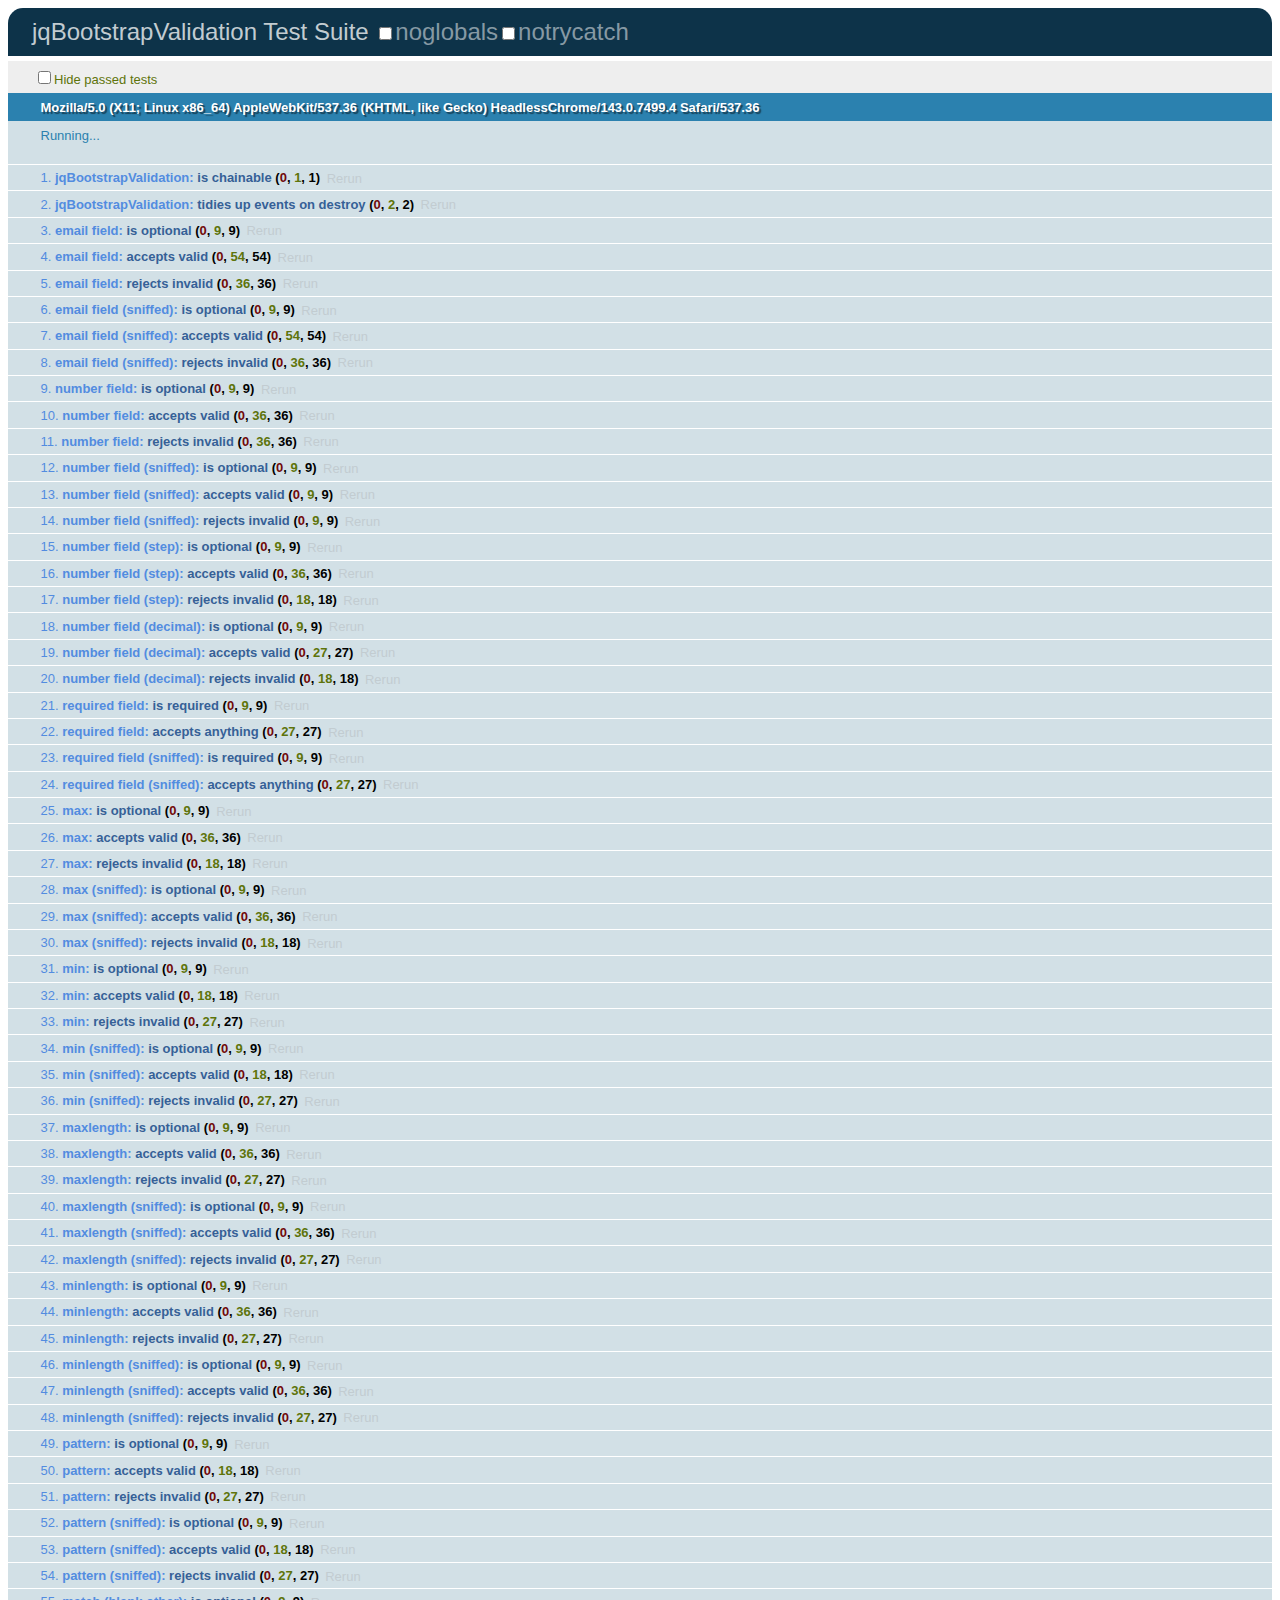
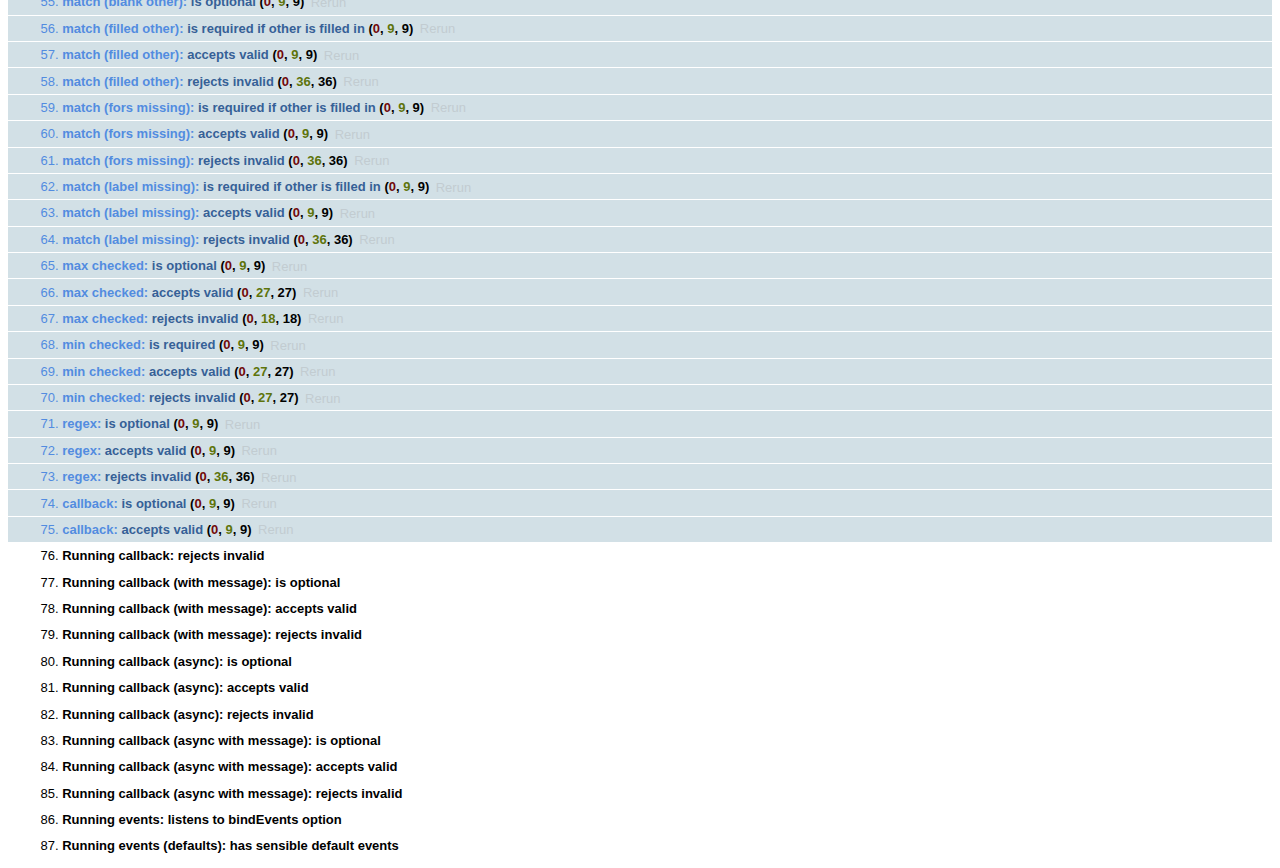
<file: bower_components/jqBootstrapValidation/test/jqBootstrapValidation.html>
<!DOCTYPE html>
<html>
<head>
  <meta charset="utf-8">
  <title>jqBootstrapValidation Test Suite</title>
  <!-- Load local jQuery. This can be overridden with a ?jquery=___ param. -->
  <script src="../libs/jquery/jquery-1.9.1.js"></script>
  <script>
    jQuery.migrateMute = true;
  </script>
  <script src="../libs/jquery/jquery-migrate.1.2.0.js"></script>
  <!-- Load local QUnit (grunt requires v1.0.0 or newer). -->
  <link rel="stylesheet" href="../libs/qunit/qunit.css" media="screen">
  <script src="../libs/qunit/qunit.js"></script>
  <!-- Load local lib and tests. -->
  <script src="../src/jqBootstrapValidation.js"></script>
  <script src="jqBootstrapValidation_helpers.js"></script>
  <script src="jqBootstrapValidation_test.js"></script>
  <script>
    function testCapitalsSynchronousCallback($el, value, callback) {
        callback({
            value: value,
            valid: /^[A-Z]*$/.test(value)
        });
    }
    function testCapitalsSynchronousCallbackWithMessage($el, value, callback) {
        callback({
            value: value,
            valid: /^[A-Z]*$/.test(value),
            message: "Capitals only please"
        });
    }
    function testCapitalsAsynchronousCallback($el, value, callback) {
        setTimeout(
            function() {
                callback({
                    value: value,
                    valid: /^[A-Z]*$/.test(value)
                });
            }, 
            1
        );
    }
    function testCapitalsAsynchronousCallbackWithMessage($el, value, callback) {
        setTimeout(
            function() {
                callback({
                    value: value,
                    valid: /^[A-Z]*$/.test(value),
                    message: "Capitals only please"
                });
            }, 
            1
        );
    }
  </script>
</head>
<body>
  <h1 id="qunit-header">jqBootstrapValidation Test Suite</h1>
  <h2 id="qunit-banner"></h2>
  <div id="qunit-testrunner-toolbar"></div>
  <h2 id="qunit-userAgent"></h2>
  <ol id="qunit-tests"></ol>
  <div id="qunit-fixture">
    <span>lame test markup</span>
    <span>normal test markup</span>
    <span>awesome test markup</span>
  </div>
</body>
</html>
</file>
<file: bower_components/textillate/assets/style.css>
* {
  -webkit-box-sizing: border-box;
  -moz-box-sizing: border-box;
  box-sizing: border-box;
}

body {
  margin: 0;
  background: #282828;
  color: #eee;
  font-family: 'Helvetica Neue', Arial, 'Liberation Sans', FreeSans, sans-serif;
  font-size: 14px;
}

h1, h2, h3, h4, h5, h6 {
  margin: 10px 0;
  font-weight: 200;
}

h2 {
  font-size: 1.8em;
  font-weight: 200;
  color: #888;
  letter-spacing: 1px;
} 

section {
  margin-bottom: 20px;
}

p {
  margin: 0;
  line-height: 1.5;
  font-weight: 200;
}

a {
  color: #00aaee;
  text-decoration: none;
}

a:hover {
  color: #0077a2;
  text-decoration: underline;
}

.hide {
  display: none;
}

.decal {
  height: 2px;
  background-color: #000;
  border-bottom: 1px solid #333;
}

.container {
  max-width: 940px;
  margin-right: auto;
  margin-left: auto;
}

/* EFFECTS
***************/

.glow {
  text-shadow: 0 0 0 rgba(0, 0, 0, 0);
    -webkit-transition: text-shadow 1s linear;
       -moz-transition: text-shadow 1s linear;
         -o-transition: text-shadow 1s linear;
            transition: text-shadow 1s linear;
}

.glow.in {
  text-shadow: 
    0.025em 0.025em 0.025em rgba(0, 0, 0, 0.8),
    0 0 0.5em rgba(255, 255, 255, 0.3);
}

.fade {
  opacity: 0;
    -webkit-transition: opacity 1s linear;
       -moz-transition: opacity 1s linear;
         -o-transition: opacity 1s linear;
            transition: opacity 1s linear;
}

.fade.in {
  opacity: 1;
}

/* BUTTONS
***************/

.btn {
  color: #fff;
  text-shadow: 0 -1px 0 rgba(0, 0, 0, 0.25);
  display: inline-block;
  text-decoration: none;
  font-weight: 200;
  text-align: center;
  vertical-align: middle;
  cursor: pointer;
  border-radius: 0.5em;
  padding: 0.8em 1.2em;
  background-color: #ED303C;
  background-image: -moz-linear-gradient(top, #ED303C, #8D121A);
  background-image: -webkit-gradient(linear, 0 0, 0 100%, from(#ED303C), to(#8D121A));
  background-image: -webkit-linear-gradient(top, #ED303C, #8D121A);
  background-image: -o-linear-gradient(top, #ED303C, #8D121A);
  background-image: linear-gradient(to bottom, #ED303C, #8D121A);
  background-repeat: repeat-x;
  -webkit-box-shadow: inset 0 1px 0 rgba(255,255,255,.1), 0 1px 5px rgba(0,0,0,.25);
     -moz-box-shadow: inset 0 1px 0 rgba(255,255,255,.1), 0 1px 5px rgba(0,0,0,.25);
          box-shadow: inset 0 1px 0 rgba(255,255,255,.1), 0 1px 5px rgba(0,0,0,.25);
}

.btn:hover,
.btn-primary:active,
.btn-primary.active,
.btn-primary.disabled,
.btn-primary[disabled] {
  text-decoration: none;
  color: #ddd;
  background-color: #8D121A;
  background-position: 0 -15px;
  -webkit-transition: background-position 0.1s linear;
     -moz-transition: background-position 0.1s linear;
       -o-transition: background-position 0.1s linear;
          transition: background-position 0.1s linear;
}

.btn.active,
.btn:active {
  background-image: none;
  outline: 0;
  -webkit-box-shadow: inset 0 2px 4px rgba(0, 0, 0, 0.15), 0 1px 2px rgba(0, 0, 0, 0.05);
     -moz-box-shadow: inset 0 2px 4px rgba(0, 0, 0, 0.15), 0 1px 2px rgba(0, 0, 0, 0.05);
          box-shadow: inset 0 2px 4px rgba(0, 0, 0, 0.15), 0 1px 2px rgba(0, 0, 0, 0.05);
}

/* MARKETING
***************/

.jumbotron {
  position: relative;
  padding: 3em 0;
  text-align: center;
  background: #242424;
}

.jumbotron h1 {
  color: #fff;
  font-family: Rokkitt;
  font-size: 13em;
  font-weight: 200;
  text-shadow: 0.025em 0.025em 0.025em rgba(0, 0, 0, 0.8);
  visibility: hidden;
}

.jumbotron h1 .char11 {
  color: #ED303C;
}

.jumbotron p {
  margin-top: -1em;
  letter-spacing: 0.15em;
  color: #ccc;
  font-size: 1.25em;
  font-weight: 200;
  text-shadow: 0.1em 0.1em 0.1em rgba(0, 0, 0, 0.8);
  visibility: hidden;
  text-align: center;
}

.jumbotron .btn {
  margin-top: 2em;
  margin-bottom: 0.5em;
  font-size: 1.6em;
}

.about {
  margin-top: 1em;
}

.about p {
  font-size: 1.2em;
}

.playground {
  background: #242424;
  border-radius: 4px;
  border: 1px solid #333;
  margin-bottom: 10px;
}

.playground .controls {
  margin-bottom: 0;
  background: #282828;
  border-radius: 0 0 4px 4px;
  border: 1px solid #0c0c0c;
  border-top: 1px solid #333;
}

.playground .controls form {
  margin-bottom: 0;
  padding-bottom: 8px;
}

.playground .controls select {
  width: 48%;
  margin-right: 4px;
}

@media (max-width: 480px) {
  .playground .controls select {
    width: 100%;
    margin-right: 0;
  }
}

.playground .viewport {
  display: table;
  min-height: 10em;
  padding: 20px;
  border-radius: 4px 4px 0 0;
  border: 1px solid #0c0c0c;
  overflow: hidden;
  -webkit-box-shadow: inset 0px 0px 2px rgba(0, 0, 0, 0.5);
     -moz-box-shadow: inset 0px 0px 2px rgba(0, 0, 0, 0.5);
          box-shadow: inset 0px 0px 2px rgba(0, 0, 0, 0.5);
}

.playground .viewport .tlt {
  color: #fff;
  font-size: 1.5em;
  font-weight: 200;
  letter-spacing: 1px;
  padding: 20px 0;
  display: inline-block;
  vertical-align: middle;
  display: table-cell;
  text-align: center;
  /*visibility: hidden;*/
}

.deps {
  font-size: 1.2em;
}

.deps ul {
  list-style-type: square;
  margin: 0;
}

.deps ul li {
  line-height: 1.5em
  font-weight: 200;
}

/* GRID 
***************/ 

.grid:after {
  content: "";
  display: table;
  clear: both;
}

[class*='col-'] {
  float: left;
  padding-right: 20px;
}
.grid [class*='col-']:last-of-type {
  padding-right: 0;
}

.col-1-1 {
  width: 100%;
}

.col-2-3 {
  width: 66.66%;
}

.col-1-3 {
  width: 33.33%;
}

.col-1-2 {
  width: 50%;
}

.col-1-4 {
  width: 25%;
}

.col-3-4 {
  width: 75%;
}

.col-4-5 {
  width: 80%;
}

.col-1-6 {
  width: 16.66%;
}

.col-1-8 {
  width: 12.5%;
}

.grid-pad {
  padding-left: 20px
}

.grid-pad [class*='col-'] {
  padding-top: 20px;
  padding-top: 20px;
}

.grid-pad [class*='col-']:last-of-type {
  padding-right: 20px;
}

@media (max-width: 767px) {
  [class*='col-'] {
    width: 100%;
  }
}

/* FORM
*********/

form .control {
  margin-bottom: 5px;
}

select,
input[type="text"] {
  width: 100%;
  display: inline-block;
  height: 30px;
  padding: 4px 6px;
  margin-bottom: 10px;
  font-size: 14px;
  line-height: 20px;
  color: #555555;
  vertical-align: middle;
  -webkit-border-radius: 4px;
     -moz-border-radius: 4px;
          border-radius: 4px;
}

input[type="text"] {
  background-color: #ddd;
  border: 1px solid #ccc;
  -webkit-box-shadow: inset 0 1px 1px rgba(0, 0, 0, 0.075);
     -moz-box-shadow: inset 0 1px 1px rgba(0, 0, 0, 0.075);
          box-shadow: inset 0 1px 1px rgba(0, 0, 0, 0.075);
  -webkit-transition: border linear 0.2s, box-shadow linear 0.2s;
     -moz-transition: border linear 0.2s, box-shadow linear 0.2s;
       -o-transition: border linear 0.2s, box-shadow linear 0.2s;
          transition: border linear 0.2s, box-shadow linear 0.2s;
}

input[type="text"]:focus {
  background-color: #fff;
  border-color: #8D121A;
  outline: 0;
  -webkit-box-shadow: inset 0 1px 1px #8D121A, 0 0 8px #ED303C;
     -moz-box-shadow: inset 0 1px 1px #8D121A, 0 0 8px #ED303C;
          box-shadow: inset 0 1px 1px #8D121A, 0 0 8px #ED303C;
}

label {
  display: block;
  margin-bottom: 5px;
}

label.inline {
  display: inline-block;
}

label.checkbox {
  padding: 4px 0;
  margin-right: 10px;
  white-space: nowrap;
  vertical-align: top;
}

/* CODE 
**************/

pre code {
  background: transparent;
}
</file>
<file: Scripts/jquery-validation-1.13.1/demo/marketo/stylesheet.css>
:-moz-any-link :focus {
	outline: none;
}

:focus {
	-moz-outline-style: none;
	outline: none;
}

body {
	font-size: 80%;
	margin: 0;
	padding: 0;
	font-family: tahoma, geneva, sans-serif;
	background-color: #000000;
}

a {
	color: #0653AB;
	outline: 0px;
	text-decoration: none;
}

a:hover {
	outline: 0px;
	text-decoration: underline;
}

img {
	border: 0px;
}

/* s1.0 - Page Containers */
#letterbox {
	margin: 10px auto;
	width: 883px;
	background-color: #364158;
	border: 8px solid #D4D4D4;
	padding: 1px 1px 10px 1px;
}

#header-background {
	background: url(images/back_nav_blue.gif) repeat-x;
	margin: 0px auto;
	padding: 0px;
	height: 73px;
	width: 883px;
	border-top: 4px solid #CCEAFE;
	border-bottom: 4px solid #D4D4D4;
}

#page-container {
	width: 866px;
	margin: 0px auto;
	margin-top: 33px; /* pad from top menu to actions buts*/
	margin-bottom: -11px;
	padding-top: 8px;
	padding-bottom: 8px;
	background-color: #D4D4D4; /* light grey*/
	border-right: 1px solid #464646;
}

#page-content-inner {
	width: 849px;
	margin: 0px auto;
	border-top: 1px solid #9F9FA0;
	border-left: 1px solid #A2A09A;
	background-color: #F4F1E9;
	position: relative;
}

#page-content-inner #col-left {
	width: 210px;
	float: left;
	background-color: #F4F1E9;
}

#page-content-inner #col-main {
	width: 639px;
	background-color: #ffffff;
	position: absolute;
	right: 0px;
	top: 0px;
}

#footer-container {
	width: 866px;
	position: relative;
	left: 8px;
	padding: 2px 0px 10px 0px;
	background-color: #D4D4D4; /* light grey*/
}

/* s2.0 - Global navigation bar */
.nav-global-container {
	width: 880px;
	margin: 0px auto;
	position: relative;
}

* html .nav-global-container { /* ie6 fix*/
	margin-bottom: -6px;
}

.login {
	position: absolute;
	right: 20px;
	text-align: center;
}

.login a,.login a span {
	display: block;
	height: 18px;
	font-size: 11px;
	background: url(images/login-sprite.gif) right -5px no-repeat;
	text-decoration: none;
	font-weight: bold;
	padding: 5px 10px 5px 10px;
	position: relative;
}

.login a:hover {
	color: #000000;
	text-decoration: underline;
}

div.login a span {
	background-position: left -105px;
	width: 4px;
	position: absolute;
	top: 0px;
	left: 0px;
	padding: 5px 0px 5px 0px;;
}

div.login a:hover span {

}

.logo {
	float: left;
	margin: 0px 0px -5px 0px; /* neg marging for ie6 */
}

.logo img {
	border: 0px;
	margin-left: -1px;
}

.nav-global {
	float: left;
	width: 645px;
	margin: 40px 0px 0px 40px;
	background-color: transparent;
}

.nav-global ul {
	margin: 0px;
	padding: 0px;
	list-style: none;
}

.nav-global li {
	float: left;
	white-space: nowrap;
}

div.nav-global li a,div.nav-global li a span {
	background-image: url(images/tab-sprite.gif);
	background-position: right 100px;
	background-repeat: no-repeat;
	height: 32px;
	color: #666666;
	text-decoration: none;
	font: bold 16px 'trebuchet ms';
	margin-right: 15px;
	display: block;
	position: relative;
	padding: 7px 15px 0px 15px;
}

div.nav-global li a:hover {
	background-position: right 0px;
	color: #333333;
}

div.nav-global li a:hover span {
	background-position: left -100px;
	display: block !important;
}

div.nav-global li a span {
	background-position: left 150px;
	width: 4px;
	position: absolute;
	left: 0px;
	top: 0px;
	padding: 7px 0px 0px 0px;
}

body.safari div.nav-global li a span {
	display: none;
}

div.nav-global li a.on,div.nav-global li a.on:hover {
	background-position: right -55px;
	color: #FFFFFF;
}

div.nav-global li a.on span,div.nav-global li a.on:hover span {
	background-position: left -155px;
	display: block !important;
}

div.action-container {
	position: relative;
	top: -45px;
	cursor: pointer;
}

div.action-icon-container {
	position: absolute;
	top: -17px;
	left: -17px;
	z-index: 10;
	width: 100px;
	height: 100px;
	overflow: hidden;
}

div.action-icon {
	border: 0px;
	position: absolute;
	top: -0px;
	left: 0px;
}

div.action-button-container {
	height: 106px;
	width: 180px;
	overflow: hidden;
	position: absolute;
	top: 0px;
	left: 0px;
	z-index: 5;
}

img.action-icon {
	border: 0px;
	position: absolute;
	top: 0px;
	left: 0px;
	z-index: 0
}

div.action-text {
	z-index: 20;
	color: #FFFFFF;
	position: absolute;
	left: 40px;
	top: 12px;
	font: 14px tahoma, geneva;
	padding-top: 30px;
}

div.bigbuttons {
	top: -20px;
}

div.action-header {
	z-index: 21;
	position: absolute;
	left: 40px;
	top: 10px;
}

div.action-header b {
	font: bold 17px tahoma, geneva;
	display: block;
	margin-bottom: 10px;
	color: #0b2c89;
	position: absolute;
	top: 0px;
	left: 0px;
	width: 130px;
}

div.action-header b.shadow {
	top: 1px;
	left: 1px;
	color: #d5d5d5;
}

img.action-button {
	position: relative;
}

div.hover img.action-button {
	top: -131px;
}

div.on img.action-button {
	top: -261px;
}

/* s3.0 - top of content Action Buttons */
.action-buttons {
	width: 100%; /* ie6 requires */
}

.action-buttons ul {
	position: relative;
	padding: 0px;
}

.action-buttons li {
	position: relative; /* ie6 fix */
	float: left;
	list-style: none;
	text-align: center;
	line-height: 16px;
	margin: -61px 0px 0px 0px;
}

.action-home li {
	margin: -49px 0px 0px 0px;
}

.action-buttons  a {
	display: block;
	height: 110px;
	width: 175px;
	padding: 14px 0px 0px 25px;
	text-decoration: none;
	font-size: 12px;
	font-weight: bold;
	color: #ffffff;
}

.action-buttons li span {
	color: #053880;
	line-height: 47px;
	font-size: 17px;
}

div.action-bottom {
	margin: 15px 0px 10px 0px;
	float: left;
}

div.action-bottom a {
	height: 61px;
	width: 178px;
	border: 0px;
	background: url(images/action-bottom.gif) no-repeat 0px 0px;
	color: #0b2c89;
	float: left;
	position: relative;
	font: bold 17px tahoma, geneva;
	text-decoration: none;
	margin-right: 10px;
}

div.action-bottom a span {
	position: absolute;
	top: 15px;
	left: 40px;
}

div.action-bottom a span.shadow {
	top: 16px;
	left: 41px;
	color: #d4d4d4;
}

.line-grey {
	background: url(images/line-grey.gif) 0 0 repeat-x;
	height: 2px;
	margin: 8px 25px 20px 0;
}

/* s4.0 - Home Hero Area */
.hero-background {
	position: relative;
	width: 880px;
	background: url(images/back_home-hero.jpg) 10px 0px no-repeat;
	height: 211px;
	margin: -20px 0px 45px 0px;
}

.hero-text {
	float: right;
	width: 626px;
	margin-top: 26px;
}

.hero-text a { /* Sign Up Now Button */
	padding: 5px 32px 0px 0px;
	float: right;
}

.hero-text h1 {
	font-size: 2.3em;
	line-height: 1.2em;
	color: #333333;
	font-family: Trebuchet MS;
	margin: 12px 0px 10px 10px;
}

.hero-text h2 {
	margin: 0px;
	font-weight: normal;
	font-size: 1.35em;
	margin: 5px 0px 13px 10px
}

/* s4.1 - Home Left Header tab */
.col-left-header-tab {
	position: relative; /* ie6 fix */
	background: url(images/tab_green.gif) 0 0 no-repeat;
	height: 30px;
	width: 166px;
	text-align: center;
	color: #ffffff;
	font: 20px 'trebuchet ms';
	padding-top: 2px;
	margin-top: -41px;
	margin-left: 20px;
	line-height: 29px;
	margin-bottom: 8px;
	display: block;
}

.col-left-header-tab a {
	color: #FFFFFF;
}

.callout-green {
	background: url(images/back_green-fade.gif) 0 0 repeat-x;
	font-size: 1.2em;
	padding: 10px 15px 20px 13px;
	color: #303B52;
	line-height: 1.4em;
}

/* s4.2 - Home Left Quote */
.callout-tan {
	color: #666666;
}

.callout-tan h1 {
	background: #F4F1E9 url(images/back_tan-fade.gif) 0 0 repeat-y;
	font-size: 1.1em;
	text-align: center;
	margin: 0px;
	padding: 11px 5px 11px 2px;
	color: #333333;
}

.callout-tan p {
	margin: 0px;
	margin-top: 5px;
	line-height: 1.4em;
	padding: 5px 10px 7px 13px;
}

.callout-tan p img {
	float: left;
	margin: 5px 10px 5px 0px;
}

.callout-tan div {
	text-align: left;
	padding: 5px 10px 7px 0px;
	font-weight: bold;
}

/* s4.3 - purple home boxes */
.box-purple {
	background: #C6C8E3 url(images/back_home-icons.png) 0px 0px repeat-x;
	border-left: 1px solid #ffffff;
	color: #333333;
	width: 581px;
	padding: 10px 15px 20px 15px;
}

div.box-purple a {

}

.box-purple h1 {
	font-size: 1.5em;
	margin: 10px 0px -15px 0px;
}

.box-purple li {
	margin: 0px 0px 0px -23px;
	line-height: 1.6em;
	font-size: 1em;
}

.box-purple  div {
	padding: 0px 0px 0px 110px;
}

.icon-text01 {
	background-image: url(images/icon_search-engine-market.png);
	background-repeat: no-repeat;
}

* html .icon-text01 {
	width: 460px; /* must have a width or heigh tag for ie6*/
	background-image: none;
	filter: progid : DXImageTransform . Microsoft .
		AlphaImageLoader(src = "images/icon_search-engine-market.png",
		sizingMethod = "crop");
}

.icon-text02 {
	background: url(images/icon_landing-pages.png) 0 0 no-repeat;
}

* html .icon-text02 {
	width: 460px; /* must have a width or heigh tag for ie6*/
	background-image: none;
	filter: progid : DXImageTransform . Microsoft .
		AlphaImageLoader(src = "images/icon_landing-pages.png", sizingMethod =
		"crop");
}

.icon-text03 {
	background: url(images/icon_salesforce.png) 0 0 no-repeat;
}

* html .icon-text03 {
	width: 460px; /* must have a width or heigh tag for ie6*/
	background-image: none;
	filter: progid : DXImageTransform . Microsoft .
		AlphaImageLoader(src = "images/icon_salesforce.png", sizingMethod =
		"crop");
}

/* s4.4 - news home boxes */
.callout-news {
	color: #555555;
	float: left;
	width: 49%;
	margin: 10px 1px 0px 0px;
	padding-bottom: 20px;
	text-align: left;
}

.line-news-r {
	border-right: 1px solid #D4D4D4;
}

.callout-news h1 {
	background-color: #EEEEEE;
	font-size: 1.2em;
	margin: 0px;
	padding: 11px 5px 11px 15px;
	color: #333333;
}

.callout-news p {
	margin: 10px 0px 0px 10px;
	padding: 0px 10px 7px 20px;
	background: url(images/news.gif) no-repeat left 1px;
}

.callout-news p a {

}

.callout-news ul {
	list-style-type: none;
	padding: 0;
	margin: 10px 0 0 10px;
}

.callout-news li {
	background: url(images/icon_news.gif) no-repeat left 2px;
	padding: 0px 5px 5px 20px;
}

.callout-news li a {
	display: block;
	margin-bottom: 5px;
}

.callout-news div {
	text-align: right;
}

#scrollup {
	position: relative;
	overflow: hidden;
	height: 440px;
	width: 200px
}

.headline {
	position: absolute;
	top: 600px;
	left: 5px;
	height: 585px;
	width: 190px;
	font: normal 12px tahoma, geneva !important;
}

div.more {
	margin: 5px 0px 0px 0px;
	padding: 0px 10px 0px 0px;
	letter-spacing: inherit;
}

div.more a {
	background: transparent url(images/arrow_r-blue.gif) no-repeat right 2px
		;
	font-weight: bold;
	padding: 0px 20px 0px 0px;
	font-weight: bold;
	text-decoration: none;
}

div.more a:hover {
	text-decoration: underline;
}

/* sX.0 - Left Nav */
.nav-left-back {
	background: url(images/back_nav_side.gif) 0 0 repeat-x;
}

div.empty {
	background: #F1F0E5 url(images/back_green-fade.gif) 0 0 repeat-x;
}

div.empty div.callout-green {

}

.nav-left {
	padding-top: 12px;
	/*background: url(images/logo_marketo_square.gif) 0 0 no-repeat;*/
	width: 210px;
}

.nav-left ul {
	margin: 0px;
	padding: 0px;
	list-style: none;
}

.nav-left li a {
	display: block;
	height: 24px;
	text-decoration: none;
	font-size: 12px;
	font-weight: bold;
	color: #ffffff;
	border-top: 1px solid #B3D38D;
	border-bottom: 1px solid #7CA84E;
	border-left: 1px solid #97B973;
	padding: 6px 0px 0px 20px;
}

.nav-left a:hover,.nav-left a.active:hover,#nav-left-sub a:hover {
	color: #4C6F28;
	background-color: #F4F1E9;
}

.nav-left a.open {
	background-image: url(images/arrow_d-green.gif);
	background-repeat: no-repeat;
	background-position: 6px 11px;
}

.nav-left-header-tab {
	position: relative; /* ie6 fix */
	background: url(images/tab_green.gif) 0 0 no-repeat;
	height: 32px;
	width: 166px;
	text-align: center;
	color: #ffffff;
	margin: -41px 0px 0px 22px;
	line-height: 22px;
	margin-bottom: 8px;
	display: block;
}

div.empty div.nav-left-header-tab {
	background: url(images/tab_green2.gif) 0 0 no-repeat;
}

.nav-left a.active {
	/* background: url(images/arrow_d-green.gif) 5px 10px no-repeat; */
	display: block;
	height: 24px;
	text-decoration: none;
	font-size: 12px;
	font-weight: bold;
	background-color: #F4F1E9;
	color: #4C6F28;
	border-top: 1px solid #D1E5BB;
	border-bottom: 1px solid #B0CB95;
	border-left: 1px solid #DADADA;
	padding: 6px 0px 0px 20px;
}

#nav-left-sub a {
	display: block;
	height: 24px;
	text-decoration: none;
	font-size: 12px;
	font-weight: bold;
	background-color: #D6E8C4;
	color: #4C6F28;
	border-top: 1px solid #D6E8C4;
	border-bottom: 1px solid #B0CB95;
	border-left: 1px solid #97B973;
	border-right: 1px solid #8DBE5A;
	padding: 6px 0px 0px 30px;
}

* html #nav-left-sub { /* ie6 fix */
	margin-top: -1px;
}

*+html #nav-left-sub { /* ie7 fix */
	margin-top: -1px;
}

#nav-left-sub a.active-page {
	display: block;
	height: 24px;
	text-decoration: none;
	font-size: 12px;
	font-weight: bold;
	background-color: #ffffff;
	color: #666666;
	border-top: 0px solid #7CA84E;
	border-bottom: 1px solid #B0CB95;
	border-left: 1px solid #97B973;
	border-right: 0px solid #8DBE5A;
	padding: 6px 0px 0px 30px;
	cursor: default; /* turns off hand icon for link */
}

/* sX.0 -  Main Content */
.main-content {
	color: #666666;
	position: absolute;
	right: 20px;
	padding-top: 20px;
	width: 585px;
	padding-bottom: 20px;
}

div.main-content div.main-content {

}

.main-content h1 {
	color: #5890D1;
	font-size: 1.9em;
	font-family: Trebuchet MS;
	border-bottom: 1px solid #cccccc;
	margin: 0px 10px 0px 0px;
}

.main-content h2 {
	color: #666666;
	font-size: 1.3em;
	font-weight: normal;
	margin: 10px 10px 5px 0px;
}

.main-content p {
	margin: 10px 10px 10px 0px;
	line-height: 1.55em;
}

/* sX.1 -  Main Content Sub Styles */
.sub-grey {
	border-top: 1px solid #D4D4D4;
	border-bottom: 1px solid #D4D4D4;
	background-color: #F4F4F4;
	margin: 10px 10px 0px 0px;
	padding: 0px 10px 20px 15px;
}

.sub-white {
	margin: 10px 10px 0px 0px;
	padding: 0px 10px 20px 15px;
}

img.screen-grab-r {
	margin-right: -8px;
	text-align: right;
	padding: 0px 0px 0px 10px;
}

div.main-content a.screenshot {
	float: right;
	padding: 10px 10px 0px 0px
}

.content-foot {
	border-top: 1px solid #D4D4D4;
	font-size: .9em;
	line-height: 1.45em;
	margin: 10px 20px 0px 0px;
	padding: 10px 10px 30px 0px;
}

div.main-content ul {
	position: relative;
	left: -25px;
}

div.main-content li {
	margin-bottom: 5px;
	list-style-type: disc
}

div.main-content li a {
	color: #6A6CB0;
}

/* sX.0 - Footer */
div.footer {
	color: #666666;
	font-size: .85em;
	font-weight: normal;
	height: 18px;
	margin: 0px auto;
	font-family: Tahoma, Geneva, sans-serif;
	margin-top: 10px;
}

.footer ul {
	list-style-type: none;
}

.footer li {
	float: left;
	border-right: 1px solid #666666;
	padding: 0px 7px 0px 7px;
	margin-top: 3px;
}

.footer a {
	color: #666666;
	text-decoration: none;
}

.footer a:hover {
	color: #0653AB;
	text-decoration: none;
}

.footer li.line-off {
	border-right: 0px solid #ffffff;
}

div.footer strong {
	font-weight: normal;
}

/* sX.0 - General Colors */
.line-grey,.line-grey-tier {
	border-top: 1px solid #A3A3A2;
}

.line-grey-tier {
	padding-bottom: 25px;
}

.bottom {
	height: 10px;
}

div.p10bottom {
	padding-bottom: 10px;
}

.clear {
	clear: both;
}

table.grid {
	background: #EEEEEE;
}

table.grid th {
	background-color: #F4F4F4;
}

table.grid td {
	background-color: #FFFFFF;
}

div.buttonSubmit {
	position: relative;
}

div.buttonSubmit input,div.buttonSubmit span {
	height: 36px;
	position: relative;
	background-image: url(images/button-submit.gif);
	background-repeat: no-repeat;
	background-position: right 0px;
	float: left;
	color: #FFFFFF;
	font-weight: bold;
	padding: 0px 15px 2px 15px;
	margin: 20px 0px 20px 0px;
	border: 0px;
	cursor: pointer;
	z-index: 5;
}

div.buttonSubmit input {
	width: auto;
}

div.buttonSubmit span {
	width: 4px;
	position: absolute;
	left: 0px;
	top: 0px;
	background-position: left -36px;
	padding: 0px 0px 0px 0px;
	z-index: 10;
}

body.safari div.buttonSubmit span {
	display: none
}

div.buttonSubmitHover input {
	background-position: right -72px;
}

div.buttonSubmitHover span {
	background-position: left -108px;
}

a.demoLink {
	padding: 1px 10px 0px 17px;
	height: 24px;
	background: url(images/bullet_triangle_blue.gif) no-repeat 0px 4px;
	display: block;
	float: left;
}

div.callout-tan a {
	background: none;
	color: #0653AB;
	margin: auto;
	display: block;
}

div.callout-tan a:hover {
	background: none;
	color: #0653AB;
}

label.error {
	display: block;
	color: red;
	font-style: italic;
	font-weight: normal;
}

input.error {
	border: 2px solid red;
}

p.demoBlock {
	border-bottom: 1px solid #DDDDDD;
	padding-bottom: 10px;
}

div.left-nav-callout {
	height: 200px;
	width: 190px;
	top: 55px;
	left: 5px;
	position: relative;
	padding-left: 9px;
	padding-top: 13px;
}

div.left-nav-callout img.png {
	position: absolute;
	z-index: 0;
	top: 0px;
	left: 0px;
}

div.left-nav-callout h6 {
	font: bold 14px tahoma, geneva;
	color: #333333;
	height: 36px;
	padding-left: 5px;
	margin: 0px;
	position: relative;
	z-index: 10;
}

div.left-nav-callout a {
	background: url(images/monitor24.gif) no-repeat 0px center;
	padding: 5px 0px 5px 30px;
	display: block;
	font: bold 12px tahoma, geneva;
	color: #336699;
	margin-bottom: 5px;
	position: relative;
	z-index: 10;
	width: 140px;
}

form table td {
	padding: 5px;
}

form table input {
	width: 200px;
	padding: 3px;
	margin: 0px;
}

textarea {
	width: 400px
}

td.label {
	width: 150px;
}

tr.required td.label {
	font-weight: bold;
	background: url(/images/forms/backRequiredGray.gif) no-repeat right
		center;
}

div.subTableDiv {
	width: 500px;
}

div.subTableDiv td.label {
	width: 135px;
}

ul#homeBlog li div.description {
	display: none;
}

td.field input.error, td.field select.error, tr.errorRow td.field input,tr.errorRow td.field select {
	border: 2px solid red;
	background-color: #FFFFD5;
	margin: 0px;
	color: red;
}

tr td.field div.formError {
	display: none;
	color: #FF0000;
}

tr.errorRow td.field div.formError {
	display: block;
	font-weight: normal;
}

div.error {
	color: red;
}

div.error a {
	color: #336699;
	font-size: 12px;
	text-decoration: underline
}

div.tooltip {
	position: absolute;
	left: 30px;
	bottom: 0px;
	display: none; /* in case javascript is disabled */
	width: 170px;
	background-color: #F4F1E9;
	z-index: 100;
	padding: 10px;
	border: 1px solid #CCCCCC;
}

div.offerbox {
	width: 125px;
	float: left;
	position: relative;
}

div.offerbox h3 {
	font: bold 17px tahoma, geneva;
	color: #333333;
	height: 55px;
	margin: 0px auto;
	text-align: center;
}

div.offerbox h4 {
	height: 100px;
	font: normal 13px tahoma, geneva;
	margin: 0px;
}

div.offerbox h5 {
	font: bold 14px tahoma, geneva;
	margin: 0px;
	height: 55px;
}

div.offerbox h5 small {
	float: left;
	font-weight: normal;
	font-size: 10px;
}

div.offerbox div.learnmore {
	padding-left: 25px;
}

div#marketoEditions {
	background: url(images/buynowBack.gif) no-repeat;
	width: 584px;
	height: 376px;
	float: left;
	position: relative;
	margin-bottom: 10px;
}

div.offerHeader {
	background: #0D8BBD;
	position: absolute;
	top: 20px;
	width: 266px;
	height: 34px;
	border: 1px solid #e1e4e2;
}

div.offerHeader span {
	font: 20px 'trebuchet ms';
	color: #FFFFFF;
	position: absolute;
	left: 0px;
	top: 0px;
}

div.offerHeader span.shadow {
	font: 20px 'trebuchet ms';
	color: #333333;
	position: absolute;
}

div.offerbox div.buttonSubmit {
	margin: 5px 0px 0px 10px;
}

div.footerAddress {
	position: absolute;
	bottom: 30px;
	left: 20px;
	color: #666666;
	font-size: 11px;
	display: none;
}
</file>
<file: Scripts/jquery-validation-1.13.1/demo/milk/milk.css>
/* GENERAL ELEMENTS */

* { margin: 0; padding: 0; }

body, input, select, textarea { font-family: verdana, arial, helvetica, sans-serif; font-size: 11px; }
body { color: #333;  background-color: #fff; text-align: center; }

a:link { color:#0060BF; text-decoration: underline; }
a:visited { color:#0060BF; text-decoration: underline; }
a:active { color:#0060BF; text-decoration: underline; }
a:hover { color:#000000; text-decoration: underline; }
	
h1, h2, h3, h4, h5, h6 { font-family: "Lucida Grande", "Lucida Sans Unicode", geneva, verdana, arial, helvetica, sans-serif; font-weight: bold; color: #666; }
h1 { font-size: 1.8em; margin: 0em 0em 0.6em 0em; color: #EC5800; }
h2 { font-size: 1.5em; margin: 1.2em 0em 0.4em 0em; }
h3 { font-size: 1.4em; margin: 1.2em 0em 0.4em 0em; color: #EC5800; }
h4 { font-size: 1.2em; margin: 1.2em 0em 0.4em 0em; }
h5 { font-size: 1.0em; margin: 1.2em 0em 0.4em 0em; }
h6 { font-size: 0.8em; margin: 1.2em 0em 0.4em 0em; }

img { border: 0px; }

p { font-size: 1.0em; line-height: 1.3em; margin: 1.2em 0em 1.2em 0em; }
li > p { margin-top: 0.2em; }
pre { font-family: monospace; font-size: 1.0em; }
strong, b { font-weight: bold; }

/* PAGE ELEMENTS */

/* Content */

#content { margin: 0em auto; width: 765px; padding: 10px 0 10px 0; text-align: left; /* Win IE5 */ }
.content { margin-left: 4.5em; margin-right: 4.5em; }
.content ol, .content ul, .content li { font-size: 1.0em; line-height: 1.3em; margin: 0.2em 0 0.1em 1.5em; }
.content ol.terms li { margin-bottom: 1em; }

/* Header */

#header { padding-bottom: 10em; }
#headerlogo { float: left; }
#headerlogo img { width: 188px; height: 83px;  }
#headernav { float: right; }

label { font-weight: bold; }
#reminders label { font-weight: normal; }

table.tabbedtable { padding-left: 3em; }
table.tabbedtable td { padding-bottom: 5px; }
table.tabbedtable label { text-align: right; padding-right: 9px; }
.hiddenlabel { visibility: hidden; }
.largelink { border: 1px solid #cacaca; padding: 10px; background-color: #E8EEF7; font-size: 1.2em; font-weight: bold; }
.largelinkwrap { padding-top: 10px; padding-bottom: 10px; }



#signuptab {
  float:left;
  width:100%;
  background:#fff url("bg.gif") repeat-x bottom;
  font-size: 1.0em;
  line-height: normal;
}
#signuptab ul {
  margin:0;
  padding: 0px 10px 0px 10px;
  list-style:none;
}
#signuptab li {
  float:left;
  background:url("left_white.png") no-repeat left top;
  margin:0;
  padding:0 3px 0 9px;
  border-bottom:1px solid #CACACA;
}
#signuptab a {
  float:left;
  display:block;
  width:.1em;
  background:url("right_white.png") no-repeat right top;
  padding:2px 15px 0px 6px;
  text-decoration:none;
  font-weight:bold;
  color:#fff;
  white-space: nowrap;
}
#signuptab > ul a {width:auto;}
/* Commented Backslash Hack hides rule from IE5-Mac \*/
#signuptab a {float:none;}
/* End IE5-Mac hack */
#signuptab a:hover {
  color:#333;
}
#signuptab #signupcurrent {
  background-position:0 -150px;
  border-width:0;
}
#signuptab #signupcurrent a {
  background-position:100% -150px;
  padding-bottom:1px;
  color:#000;
}
#signuptab li:hover, #signuptab li:hover a {
  background-position:0% -150px;
  color:#000;
}
#signuptab li:hover a {
  background-position:100% -150px;
}

/* Signup box */

#signupbox {
  width: 100%;
  text-align: center;
  margin: 0em auto;
}

#signupwrap {
  border: 1px solid #CACACA;
  border-top: 0;
  text-align: left;
  padding: 35px 10px 20px 30px;
  clear: both;
}

/* Unsupported browsers */

.orange_rbcontent { padding: 0.4em; }
.orange_rbroundbox { width: 100%; }

#unsupported {
  font-weight: bold;
  text-align: left;
}

/*#content {
  padding-top: 15px;
}*/

/* Signup form */

#signupform table {
  border-spacing: 0px;
  border-collapse: collapse;
  empty-cells: show;
}

#signupform .label {
  padding-top: 2px;
  padding-right: 8px;
  vertical-align: top;
  text-align: right;
  width: 125px;
  white-space: nowrap;
}

#signupform .field {
  padding-bottom: 10px;
  white-space: nowrap;
}

#signupform .status {
  padding-top: 2px;
  padding-left: 8px;
  vertical-align: top;
  width: 246px;
  white-space: nowrap;
}

#signupform .textfield {
  width: 150px;
}

#signupform label.error {
  background:url("../images/unchecked.gif") no-repeat 0px 0px;
  padding-left: 16px;
  padding-bottom: 2px;
  font-weight: bold;
  color: #EA5200;
}

#signupform label.checked {
  background:url("../images/checked.gif") no-repeat 0px 0px;
}

#signupform .success_msg {
  font-weight: bold;
  color: #0060BF;
  margin-left: 19px;
}

#signupform #dateformatStatus, #signupform #termsStatus {
  margin-left: 6px;
}

#signupform #dateformat_eu {
 vertical-align: middle;
}

#signupform #ldateformat_eu {
  font-weight: normal;
  vertical-align: middle;
}

#signupform #dateformat_am {
  vertical-align: middle;
}

#signupform #ldateformat_am {
  font-weight: normal;
  vertical-align: middle;
}

#signupform #termswrap {
  float: left;
}

#signupform #terms {
  vertical-align: middle;
  float: left;
  display: block;
  margin-right: 5px;
}

#signupform #lterms {
  font-weight: normal;
  vertical-align: middle;
  float: left;
  display: block;
  width: 350px;
  white-space: normal;
}

#signupform #lsignupsubmit {
  visibility: hidden;
}
</file>
<file: Scripts/jquery-validation-1.13.1/demo/css/screen.css>
/**********************************

Use: Main Screen Import

***********************************/

@import "reset.css";
@import "core.css";

@import "cmxformTemplate.css";
@import "cmxform.css";
</file>
<file: Scripts/jquery-validation-1.13.1/test/qunit/qunit.css>
/*!
 * QUnit 1.14.0
 * http://qunitjs.com/
 *
 * Copyright 2013 jQuery Foundation and other contributors
 * Released under the MIT license
 * http://jquery.org/license
 *
 * Date: 2014-01-31T16:40Z
 */

/** Font Family and Sizes */

#qunit-tests, #qunit-header, #qunit-banner, #qunit-testrunner-toolbar, #qunit-userAgent, #qunit-testresult {
	font-family: "Helvetica Neue Light", "HelveticaNeue-Light", "Helvetica Neue", Calibri, Helvetica, Arial, sans-serif;
}

#qunit-testrunner-toolbar, #qunit-userAgent, #qunit-testresult, #qunit-tests li { font-size: small; }
#qunit-tests { font-size: smaller; }


/** Resets */

#qunit-tests, #qunit-header, #qunit-banner, #qunit-userAgent, #qunit-testresult, #qunit-modulefilter {
	margin: 0;
	padding: 0;
}


/** Header */

#qunit-header {
	padding: 0.5em 0 0.5em 1em;

	color: #8699A4;
	background-color: #0D3349;

	font-size: 1.5em;
	line-height: 1em;
	font-weight: 400;

	border-radius: 5px 5px 0 0;
}

#qunit-header a {
	text-decoration: none;
	color: #C2CCD1;
}

#qunit-header a:hover,
#qunit-header a:focus {
	color: #FFF;
}

#qunit-testrunner-toolbar label {
	display: inline-block;
	padding: 0 0.5em 0 0.1em;
}

#qunit-banner {
	height: 5px;
}

#qunit-testrunner-toolbar {
	padding: 0.5em 0 0.5em 2em;
	color: #5E740B;
	background-color: #EEE;
	overflow: hidden;
}

#qunit-userAgent {
	padding: 0.5em 0 0.5em 2.5em;
	background-color: #2B81AF;
	color: #FFF;
	text-shadow: rgba(0, 0, 0, 0.5) 2px 2px 1px;
}

#qunit-modulefilter-container {
	float: right;
}

/** Tests: Pass/Fail */

#qunit-tests {
	list-style-position: inside;
}

#qunit-tests li {
	padding: 0.4em 0.5em 0.4em 2.5em;
	border-bottom: 1px solid #FFF;
	list-style-position: inside;
}

#qunit-tests.hidepass li.pass, #qunit-tests.hidepass li.running  {
	display: none;
}

#qunit-tests li strong {
	cursor: pointer;
}

#qunit-tests li a {
	padding: 0.5em;
	color: #C2CCD1;
	text-decoration: none;
}
#qunit-tests li a:hover,
#qunit-tests li a:focus {
	color: #000;
}

#qunit-tests li .runtime {
	float: right;
	font-size: smaller;
}

.qunit-assert-list {
	margin-top: 0.5em;
	padding: 0.5em;

	background-color: #FFF;

	border-radius: 5px;
}

.qunit-collapsed {
	display: none;
}

#qunit-tests table {
	border-collapse: collapse;
	margin-top: 0.2em;
}

#qunit-tests th {
	text-align: right;
	vertical-align: top;
	padding: 0 0.5em 0 0;
}

#qunit-tests td {
	vertical-align: top;
}

#qunit-tests pre {
	margin: 0;
	white-space: pre-wrap;
	word-wrap: break-word;
}

#qunit-tests del {
	background-color: #E0F2BE;
	color: #374E0C;
	text-decoration: none;
}

#qunit-tests ins {
	background-color: #FFCACA;
	color: #500;
	text-decoration: none;
}

/*** Test Counts */

#qunit-tests b.counts                       { color: #000; }
#qunit-tests b.passed                       { color: #5E740B; }
#qunit-tests b.failed                       { color: #710909; }

#qunit-tests li li {
	padding: 5px;
	background-color: #FFF;
	border-bottom: none;
	list-style-position: inside;
}

/*** Passing Styles */

#qunit-tests li li.pass {
	color: #3C510C;
	background-color: #FFF;
	border-left: 10px solid #C6E746;
}

#qunit-tests .pass                          { color: #528CE0; background-color: #D2E0E6; }
#qunit-tests .pass .test-name               { color: #366097; }

#qunit-tests .pass .test-actual,
#qunit-tests .pass .test-expected           { color: #999; }

#qunit-banner.qunit-pass                    { background-color: #C6E746; }

/*** Failing Styles */

#qunit-tests li li.fail {
	color: #710909;
	background-color: #FFF;
	border-left: 10px solid #EE5757;
	white-space: pre;
}

#qunit-tests > li:last-child {
	border-radius: 0 0 5px 5px;
}

#qunit-tests .fail                          { color: #000; background-color: #EE5757; }
#qunit-tests .fail .test-name,
#qunit-tests .fail .module-name             { color: #000; }

#qunit-tests .fail .test-actual             { color: #EE5757; }
#qunit-tests .fail .test-expected           { color: #008000; }

#qunit-banner.qunit-fail                    { background-color: #EE5757; }


/** Result */

#qunit-testresult {
	padding: 0.5em 0.5em 0.5em 2.5em;

	color: #2B81AF;
	background-color: #D2E0E6;

	border-bottom: 1px solid #FFF;
}
#qunit-testresult .module-name {
	font-weight: 700;
}

/** Fixture */

#qunit-fixture {
	position: absolute;
	top: -10000px;
	left: -10000px;
	width: 1000px;
	height: 1000px;
}
</file>
<file: bower_components/jqBootstrapValidation/libs/qunit/qunit.css>
/**
 * QUnit v1.4.0 - A JavaScript Unit Testing Framework
 *
 * http://docs.jquery.com/QUnit
 *
 * Copyright (c) 2012 John Resig, Jörn Zaefferer
 * Dual licensed under the MIT (MIT-LICENSE.txt)
 * or GPL (GPL-LICENSE.txt) licenses.
 */

/** Font Family and Sizes */

#qunit-tests, #qunit-header, #qunit-banner, #qunit-testrunner-toolbar, #qunit-userAgent, #qunit-testresult {
	font-family: "Helvetica Neue Light", "HelveticaNeue-Light", "Helvetica Neue", Calibri, Helvetica, Arial, sans-serif;
}

#qunit-testrunner-toolbar, #qunit-userAgent, #qunit-testresult, #qunit-tests li { font-size: small; }
#qunit-tests { font-size: smaller; }


/** Resets */

#qunit-tests, #qunit-tests ol, #qunit-header, #qunit-banner, #qunit-userAgent, #qunit-testresult {
	margin: 0;
	padding: 0;
}


/** Header */

#qunit-header {
	padding: 0.5em 0 0.5em 1em;

	color: #8699a4;
	background-color: #0d3349;

	font-size: 1.5em;
	line-height: 1em;
	font-weight: normal;

	border-radius: 15px 15px 0 0;
	-moz-border-radius: 15px 15px 0 0;
	-webkit-border-top-right-radius: 15px;
	-webkit-border-top-left-radius: 15px;
}

#qunit-header a {
	text-decoration: none;
	color: #c2ccd1;
}

#qunit-header a:hover,
#qunit-header a:focus {
	color: #fff;
}

#qunit-header label {
	display: inline-block;
}

#qunit-banner {
	height: 5px;
}

#qunit-testrunner-toolbar {
	padding: 0.5em 0 0.5em 2em;
	color: #5E740B;
	background-color: #eee;
}

#qunit-userAgent {
	padding: 0.5em 0 0.5em 2.5em;
	background-color: #2b81af;
	color: #fff;
	text-shadow: rgba(0, 0, 0, 0.5) 2px 2px 1px;
}


/** Tests: Pass/Fail */

#qunit-tests {
	list-style-position: inside;
}

#qunit-tests li {
	padding: 0.4em 0.5em 0.4em 2.5em;
	border-bottom: 1px solid #fff;
	list-style-position: inside;
}

#qunit-tests.hidepass li.pass, #qunit-tests.hidepass li.running  {
	display: none;
}

#qunit-tests li strong {
	cursor: pointer;
}

#qunit-tests li a {
	padding: 0.5em;
	color: #c2ccd1;
	text-decoration: none;
}
#qunit-tests li a:hover,
#qunit-tests li a:focus {
	color: #000;
}

#qunit-tests ol {
	margin-top: 0.5em;
	padding: 0.5em;

	background-color: #fff;

	border-radius: 15px;
	-moz-border-radius: 15px;
	-webkit-border-radius: 15px;

	box-shadow: inset 0px 2px 13px #999;
	-moz-box-shadow: inset 0px 2px 13px #999;
	-webkit-box-shadow: inset 0px 2px 13px #999;
}

#qunit-tests table {
	border-collapse: collapse;
	margin-top: .2em;
}

#qunit-tests th {
	text-align: right;
	vertical-align: top;
	padding: 0 .5em 0 0;
}

#qunit-tests td {
	vertical-align: top;
}

#qunit-tests pre {
	margin: 0;
	white-space: pre-wrap;
	word-wrap: break-word;
}

#qunit-tests del {
	background-color: #e0f2be;
	color: #374e0c;
	text-decoration: none;
}

#qunit-tests ins {
	background-color: #ffcaca;
	color: #500;
	text-decoration: none;
}

/*** Test Counts */

#qunit-tests b.counts                       { color: black; }
#qunit-tests b.passed                       { color: #5E740B; }
#qunit-tests b.failed                       { color: #710909; }

#qunit-tests li li {
	margin: 0.5em;
	padding: 0.4em 0.5em 0.4em 0.5em;
	background-color: #fff;
	border-bottom: none;
	list-style-position: inside;
}

/*** Passing Styles */

#qunit-tests li li.pass {
	color: #5E740B;
	background-color: #fff;
	border-left: 26px solid #C6E746;
}

#qunit-tests .pass                          { color: #528CE0; background-color: #D2E0E6; }
#qunit-tests .pass .test-name               { color: #366097; }

#qunit-tests .pass .test-actual,
#qunit-tests .pass .test-expected           { color: #999999; }

#qunit-banner.qunit-pass                    { background-color: #C6E746; }

/*** Failing Styles */

#qunit-tests li li.fail {
	color: #710909;
	background-color: #fff;
	border-left: 26px solid #EE5757;
	white-space: pre;
}

#qunit-tests > li:last-child {
	border-radius: 0 0 15px 15px;
	-moz-border-radius: 0 0 15px 15px;
	-webkit-border-bottom-right-radius: 15px;
	-webkit-border-bottom-left-radius: 15px;
}

#qunit-tests .fail                          { color: #000000; background-color: #EE5757; }
#qunit-tests .fail .test-name,
#qunit-tests .fail .module-name             { color: #000000; }

#qunit-tests .fail .test-actual             { color: #EE5757; }
#qunit-tests .fail .test-expected           { color: green;   }

#qunit-banner.qunit-fail                    { background-color: #EE5757; }


/** Result */

#qunit-testresult {
	padding: 0.5em 0.5em 0.5em 2.5em;

	color: #2b81af;
	background-color: #D2E0E6;

	border-bottom: 1px solid white;
}

/** Fixture */

#qunit-fixture {
	position: absolute;
	top: -10000px;
	left: -10000px;
	width: 1000px;
	height: 1000px;
}
</file>
